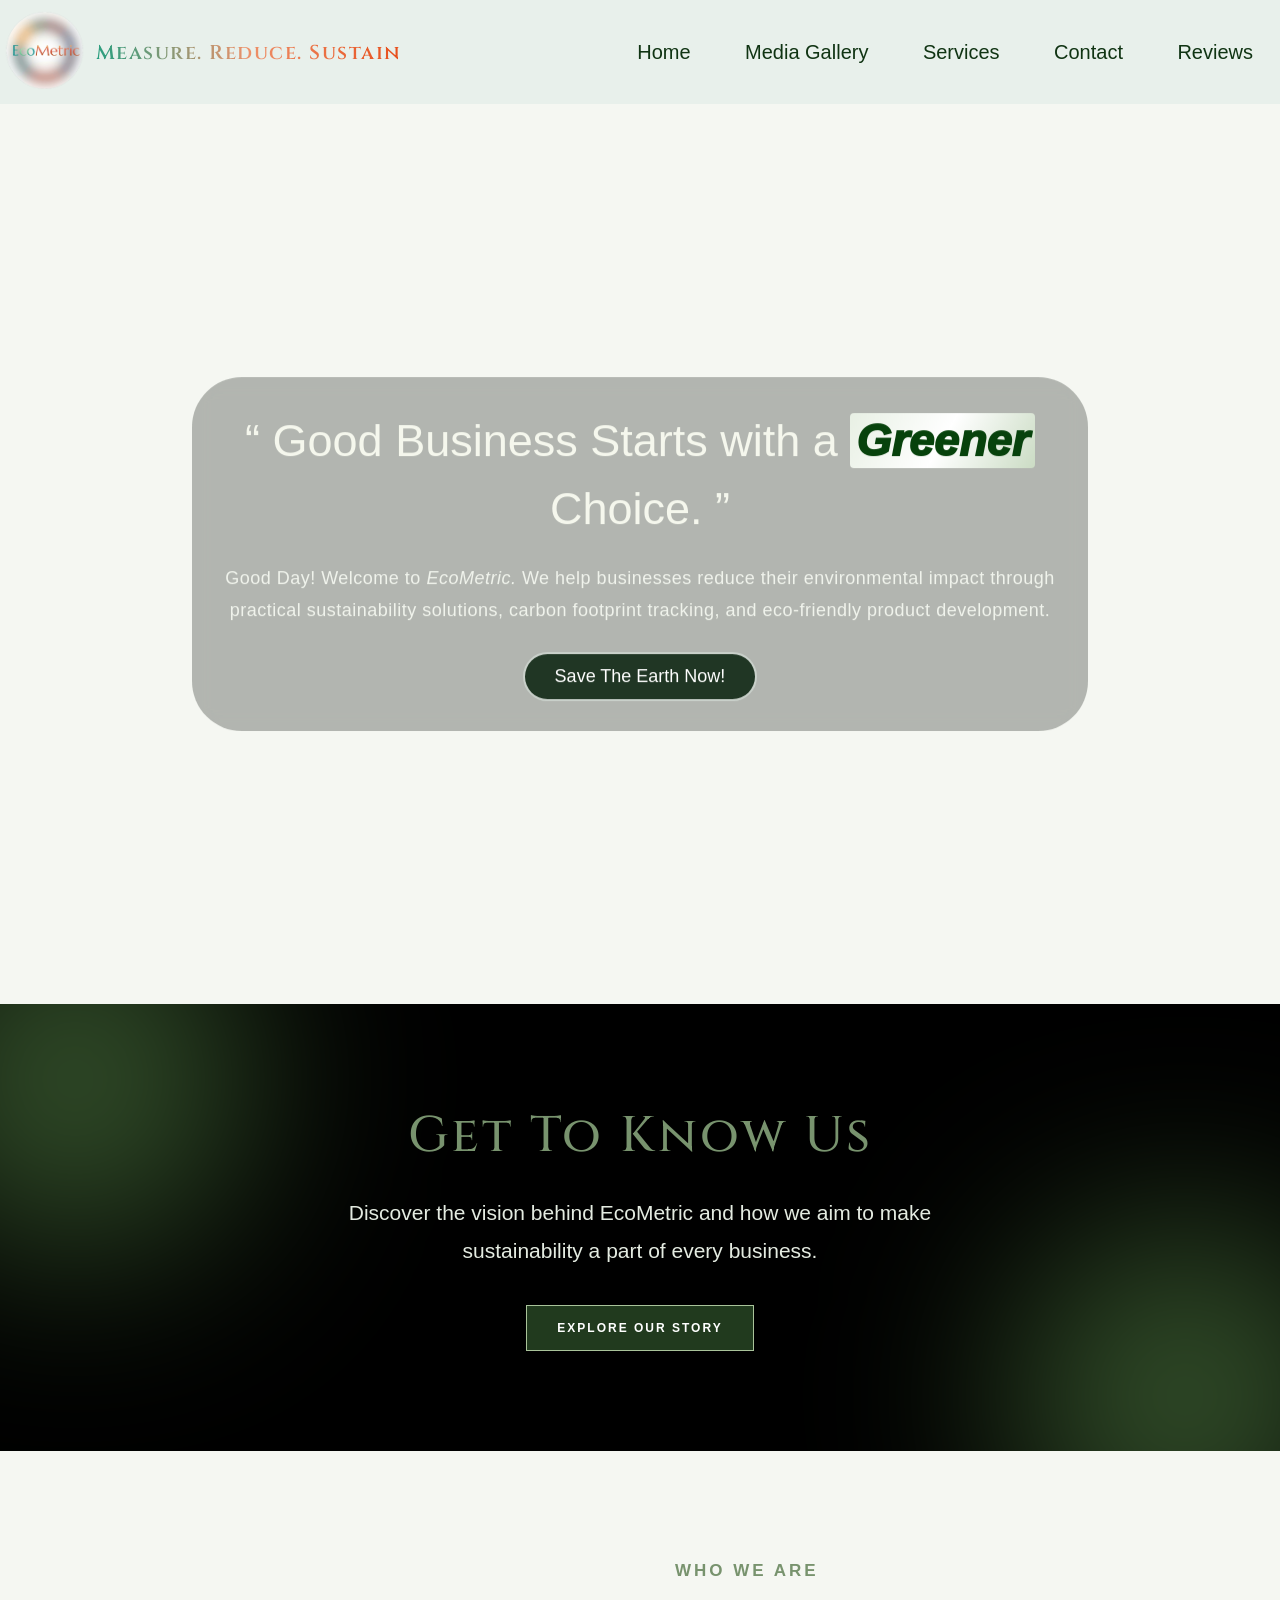
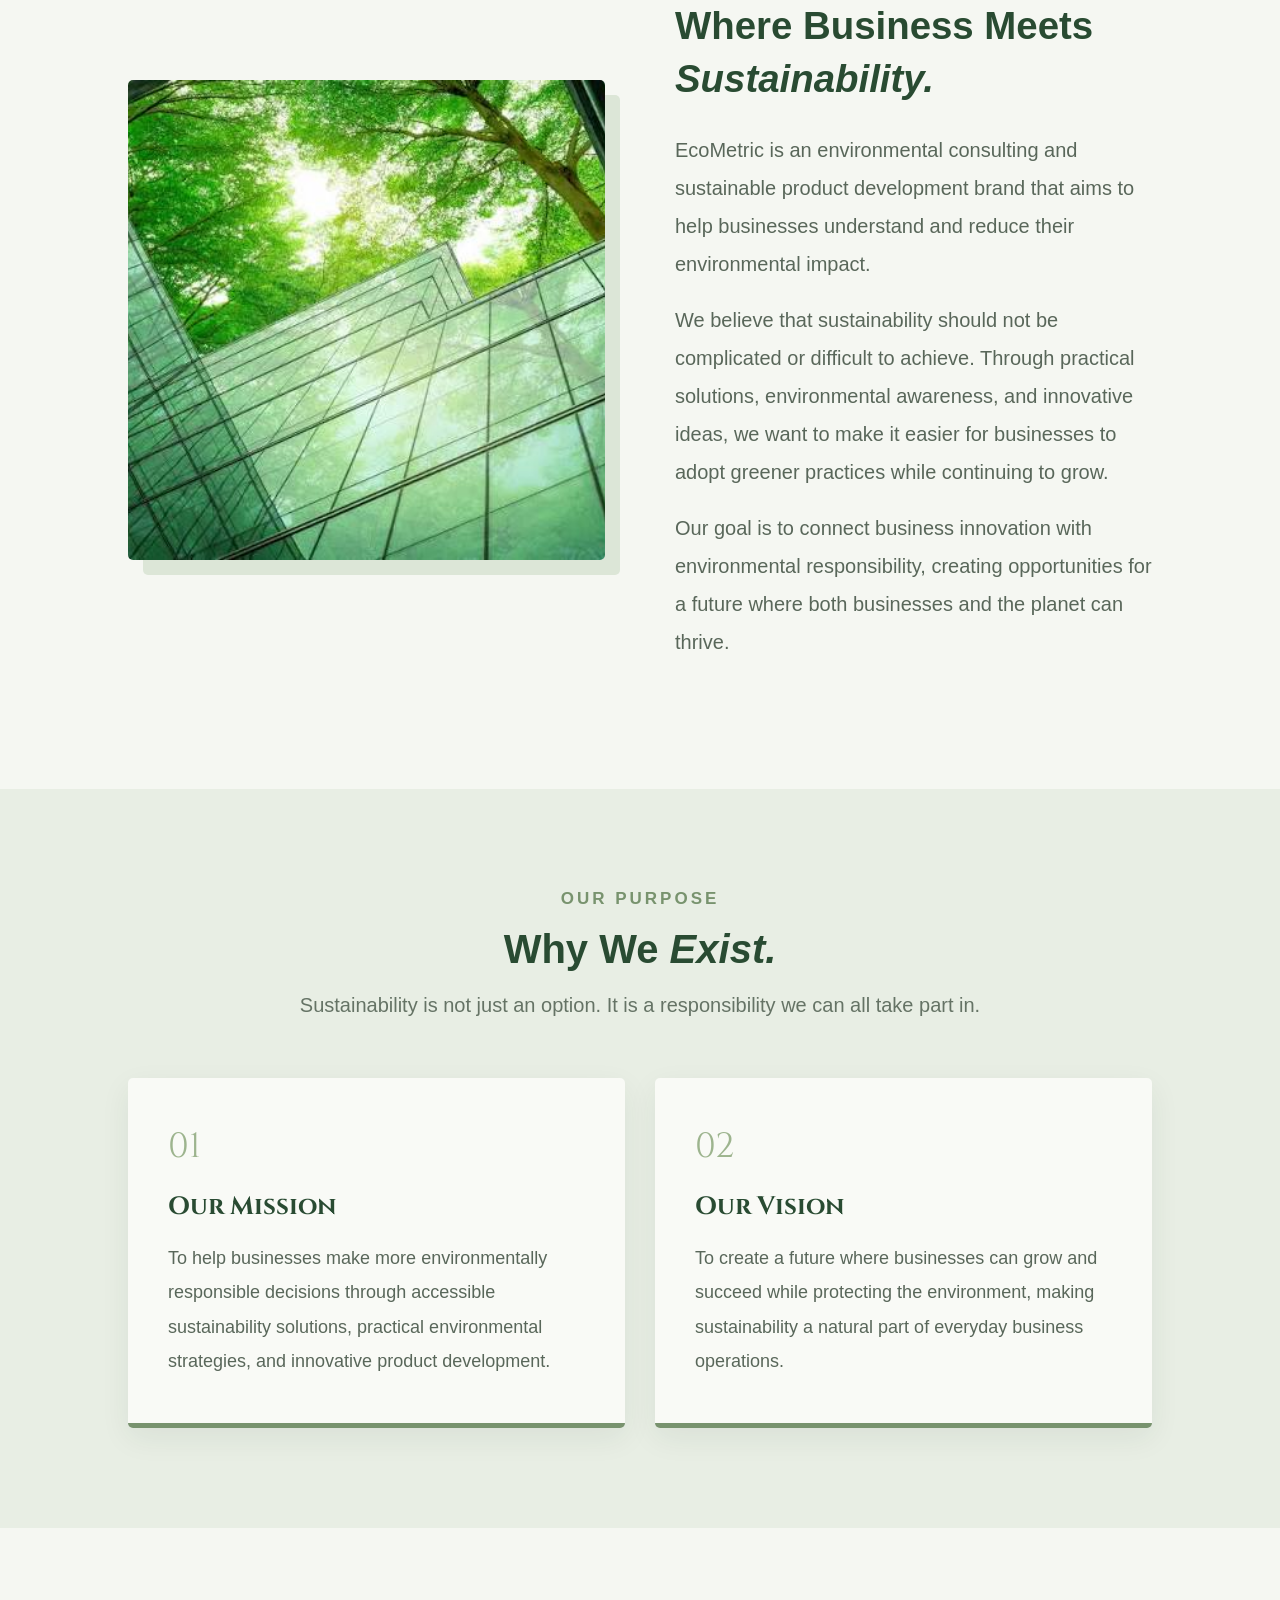
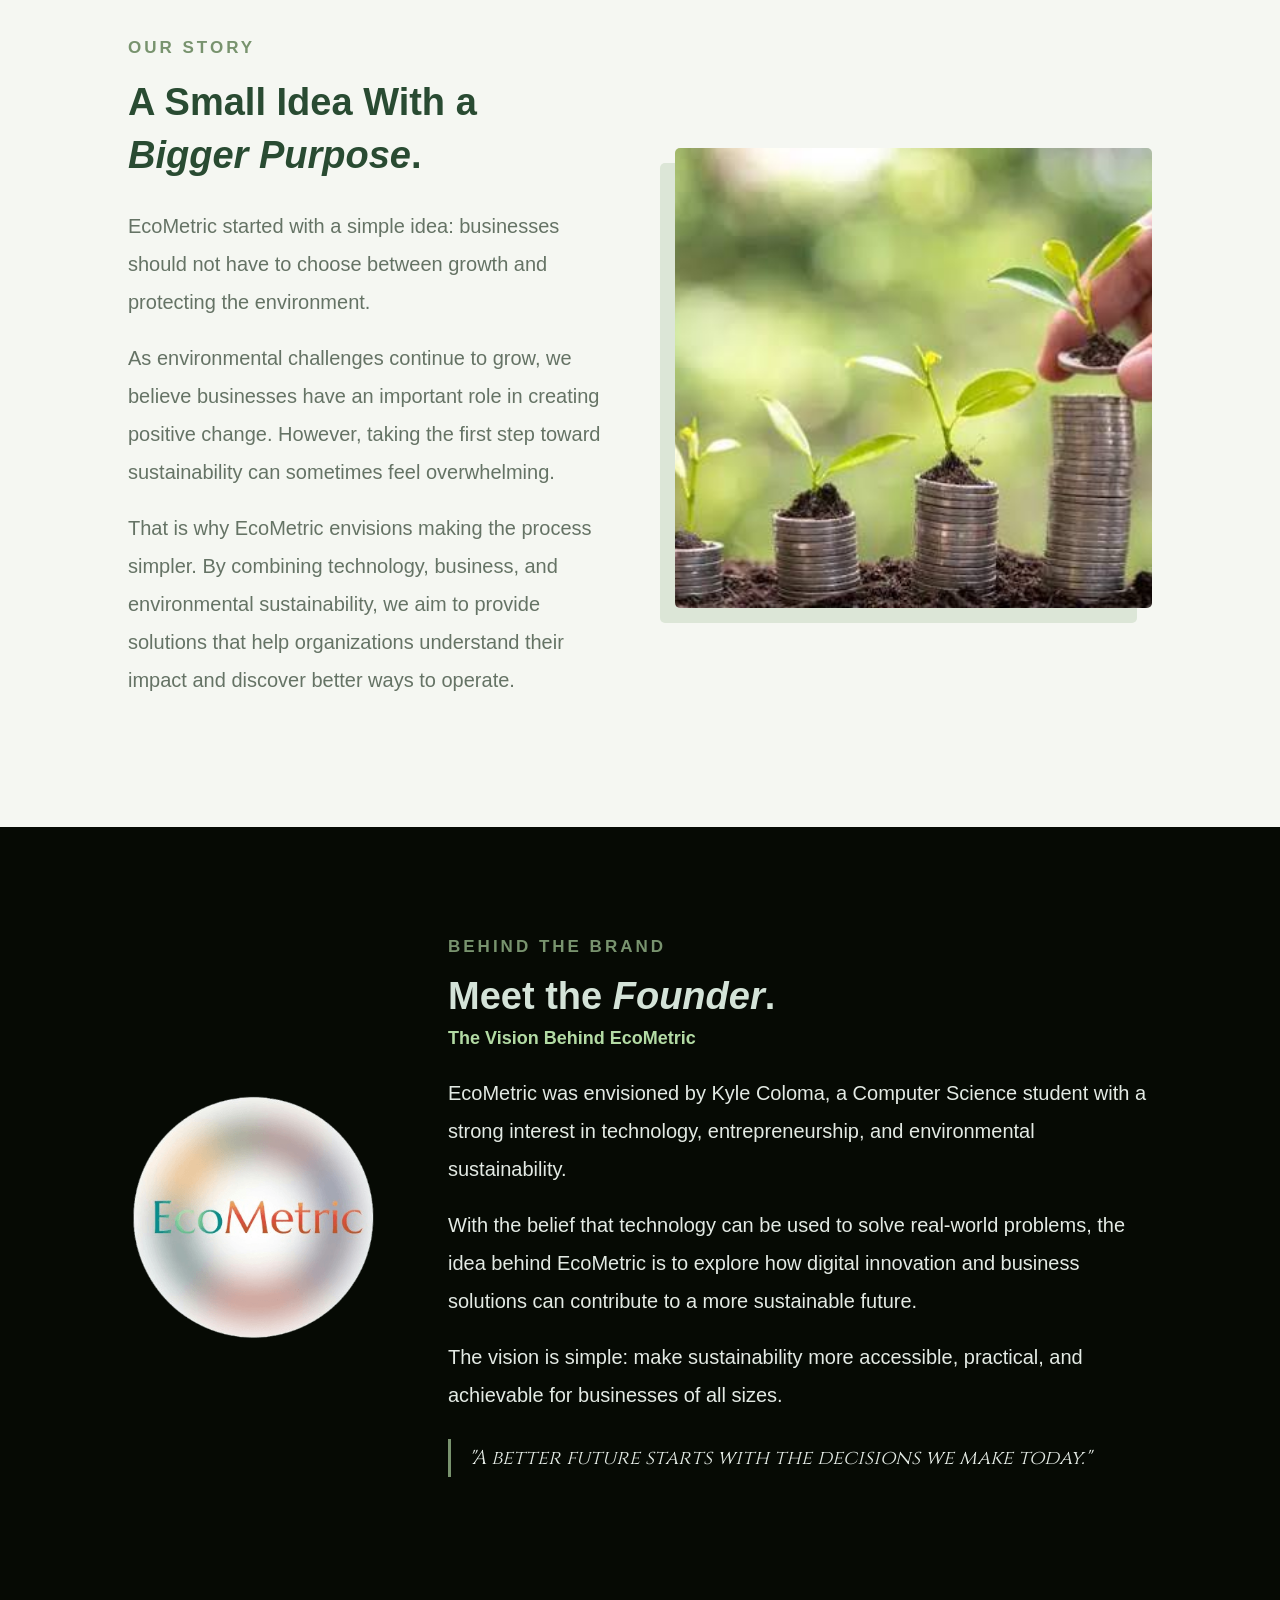
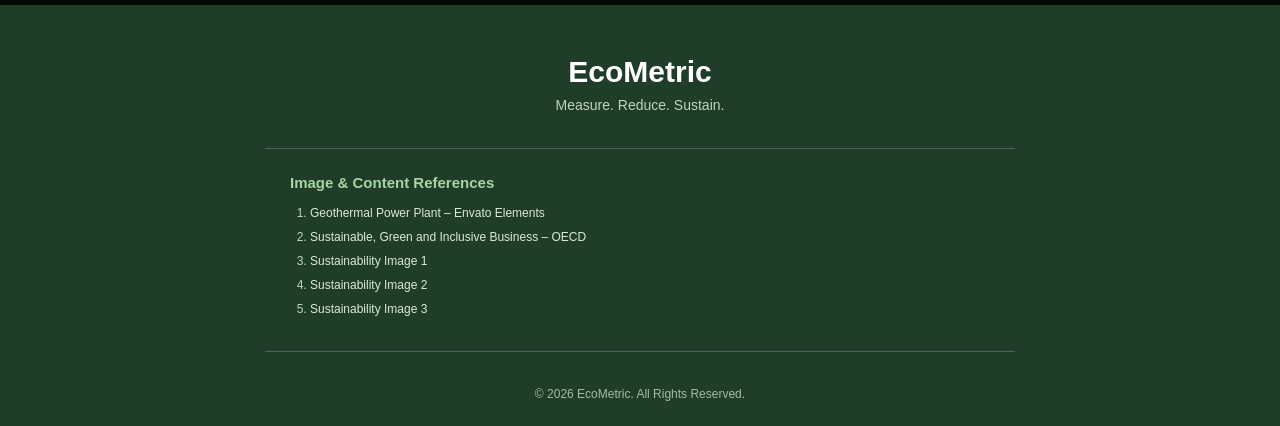
<file: index.html>
<!doctype html>
<html lang="en">
  <head>
    <meta charset="UTF-8" />
    <meta name="viewport" content="width=device-width, initial-scale=1.0" />
    <title>EcoMetric</title>
    <link rel="stylesheet" href="style.css" />
    <link
      href="https://fonts.googleapis.com/css2?family=Cinzel:wght@400;500;600;700&display=swap"
      rel="stylesheet"
    />
  </head>

  <body>
    <nav>
      <div class="nav-brand">
      <a href="index.html">
        <img src="./images/logo.png" alt="EcoMetric Logo" />
      </a>

        <div class="nav-tagline"><p>
          Measure. Reduce. Sustain
        </div></p>
      </div>

      <div class="nav-links">
        <ul>
          <li><a href="index.html">Home</a></li>
          <li><a href="mediagallery.html">Media Gallery</a></li>
          <li><a href="services.html">Services</a></li>
          <li><a href="contact.html">Contact</a></li>
          <li><a href="reviews.html">Reviews</a></li>
        </ul>
      </div>
    </nav>

    <header class="header">
      <section class="bg-video-section">
        <video autoplay muted loop id="bg-video">
          <source src="./images/bg.mp4" type="video/mp4" />
        </video>

        <div class="content">
          <h1>
            <q>
              Good Business Starts with a
              <span class="hero-title"><i>Greener</i></span> Choice.
            </q>
          </h1>

          <p>
            Good Day! Welcome to <i>EcoMetric.</i> We help businesses reduce
            their environmental impact through practical sustainability
            solutions, carbon footprint tracking, and eco-friendly product
            development.
          </p>

          <div class="save">
            <button onclick="window.location.href = 'contact.html'">
              Save The Earth Now!
            </button>
          </div>
        </div>
      </section>
    </header>

    <section class="about">
      <div class="about-overlay"></div>

      <div class="about-content">
        <h1 class="about-label">Get To Know Us</h1>

        <p>
          Discover the vision behind EcoMetric and how we aim to make
          sustainability a part of every business.
        </p>

        <a href="#who-we-are" class="about-button"> EXPLORE OUR STORY </a>
      </div>
    </section>

    <section class="who-section" id="who-we-are">
      <div class="who-image">
        <img
          src="./images/sus.jpg"
          alt="Sustainable Business"
        />
      </div>

      <div class="who-content">
        <p class="about-label">WHO WE ARE</p>

        <h2>Where Business Meets <i>Sustainability.</i></h2>

        <p>
          EcoMetric is an environmental consulting and sustainable product
          development brand that aims to help businesses understand and reduce
          their environmental impact.
        </p>

        <p>
          We believe that sustainability should not be complicated or difficult
          to achieve. Through practical solutions, environmental awareness, and
          innovative ideas, we want to make it easier for businesses to adopt
          greener practices while continuing to grow.
        </p>

        <p>
          Our goal is to connect business innovation with environmental
          responsibility, creating opportunities for a future where both
          businesses and the planet can thrive.
        </p>
      </div>
    </section>

    <section class="mission-section">
      <div class="mission-heading">
        <p class="about-label">OUR PURPOSE</p>

        <h2>Why We <i>Exist.</i></h2>

        <p>
          Sustainability is not just an option. It is a responsibility we can
          all take part in.
        </p>
      </div>

      <div class="mission-container">
        <div class="mission-card">
          <span class="mission-number">01</span>

          <h3>Our Mission</h3>

          <p>
            To help businesses make more environmentally responsible decisions
            through accessible sustainability solutions, practical environmental
            strategies, and innovative product development.
          </p>
        </div>

        <div class="mission-card">
          <span class="mission-number">02</span>

          <h3>Our Vision</h3>

          <p>
            To create a future where businesses can grow and succeed while
            protecting the environment, making sustainability a natural part of
            everyday business operations.
          </p>
        </div>
      </div>
    </section>

    <section class="story-section">
      <div class="story-content">
        <p class="about-label">OUR STORY</p>

        <h2>A Small Idea With a <i>Bigger Purpose</i>.</h2>

        <p>
          EcoMetric started with a simple idea: businesses should not have to
          choose between growth and protecting the environment.
        </p>

        <p>
          As environmental challenges continue to grow, we believe businesses
          have an important role in creating positive change. However, taking
          the first step toward sustainability can sometimes feel overwhelming.
        </p>

        <p>
          That is why EcoMetric envisions making the process simpler. By
          combining technology, business, and environmental sustainability, we
          aim to provide solutions that help organizations understand their
          impact and discover better ways to operate.
        </p>
      </div>

      <div class="story-image">
        <img
          src="./images/envi.jpg"
          alt="Green mountain landscape"
        />
      </div>
    </section>

    <section class="founder-section">
      <div class="founder-image">
        <img
          src="./images/logo.png"
          alt="Creative workspace"
        />
      </div>

      <div class="founder-content">
        <p class="about-label">BEHIND THE BRAND</p>

        <h2>Meet the <i>Founder</i>.</h2>

        <h3>The Vision Behind EcoMetric</h3>

        <p>
          EcoMetric was envisioned by Kyle Coloma, a Computer Science student with a strong
          interest in technology, entrepreneurship, and environmental
          sustainability.
        </p>

        <p>
          With the belief that technology can be used to solve real-world
          problems, the idea behind EcoMetric is to explore how digital
          innovation and business solutions can contribute to a more sustainable
          future.
        </p>

        <p>
          The vision is simple: make sustainability more accessible, practical,
          and achievable for businesses of all sizes.
        </p>

        <p class="founder-quote">
          "A better future starts with the decisions we make today."
        </p>
      </div>
    </section>

    
<footer class="about-footer">
  <h2>EcoMetric</h2>

  <p>Measure. Reduce. Sustain.</p>

  <div class="footer-references">
    <h3>Image & Content References</h3>

    <ol>
      <li>
        <a href="https://elements.envato.com/birds-eye-view-of-geothermal-powerplant-in-ormoc-l-ZUV3AL6?srsltid=AYCX9vJTv0piUDV04hghSuYmWDQLfi5YiQJVovphOHjJ7GO5CpN30-e7"
          target="_blank" rel="noopener noreferrer">
          Geothermal Power Plant – Envato Elements
        </a>
      </li>

      <li>
        <a href="https://www.oecd.org/en/topics/sustainable-green-and-inclusive-business.html"
          target="_blank" rel="noopener noreferrer">
          Sustainable, Green and Inclusive Business – OECD
        </a>
      </li>

      <li>
        <a href="https://user-images.strikinglycdn.com/res/hrscywv4p/image/upload/c_limit,fl_lossy,h_720,w_960,f_auto,q_auto/unsplashcom/photo-1628394451455-ab902210ee31"
          target="_blank" rel="noopener noreferrer">
          Sustainability Image 1
        </a>
      </li>

      <li>
        <a href="https://user-images.strikinglycdn.com/res/hrscywv4p/image/upload/c_limit,fl_lossy,h_720,w_960,f_auto,q_auto/unsplashcom/photo-1637500980709-6e65a6c2418a"
          target="_blank" rel="noopener noreferrer">
          Sustainability Image 2
        </a>
      </li>

      <li>
        <a href="https://encrypted-tbn1.gstatic.com/images?q=tbn:ANd9GcSg-OzHKDhq2GcRfGJBnssoqVNKC9krAZUzbDEStly9l1R52uSyX-Zn68XLPgs"
          target="_blank" rel="noopener noreferrer">
          Sustainability Image 3
        </a>
      </li>
    </ol>
  </div>

  <p class="copyright">
    © 2026 EcoMetric. All Rights Reserved.
  </p>
  </footer>

  </body>
</html>
</file>
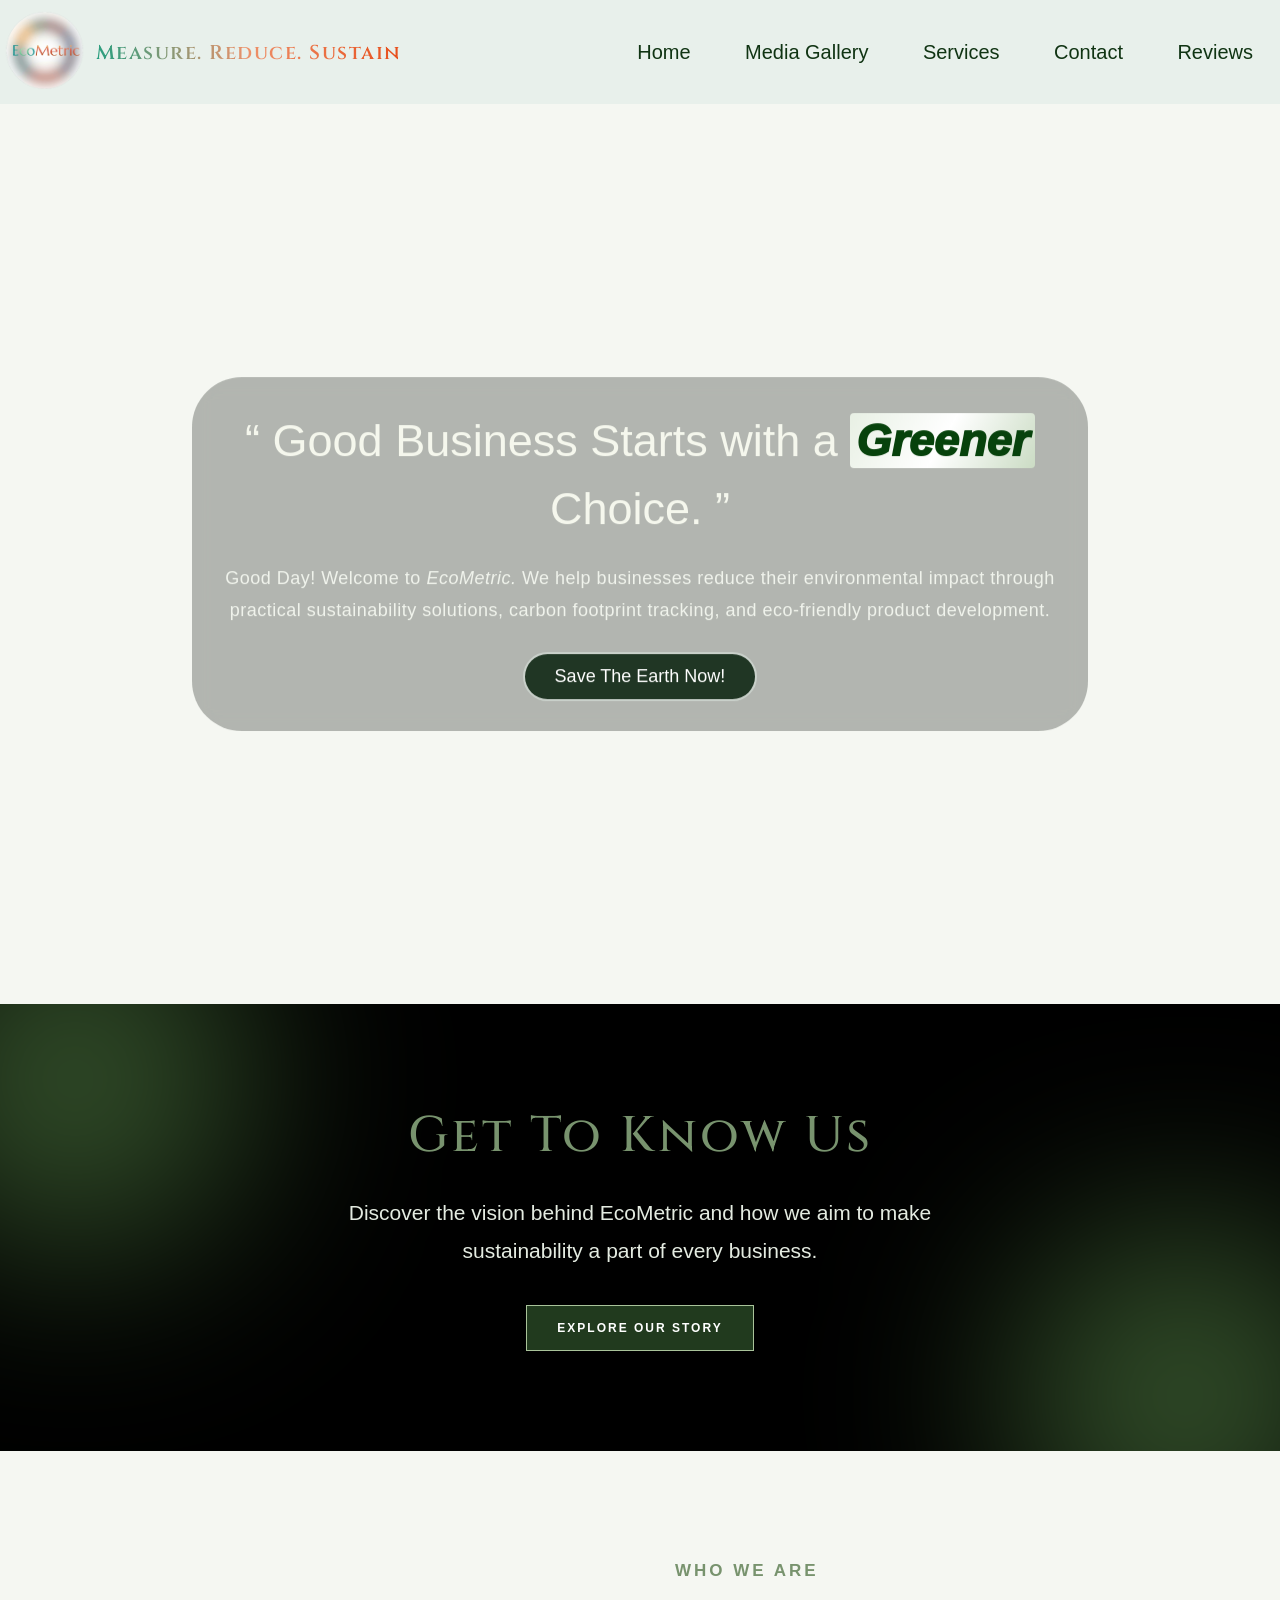
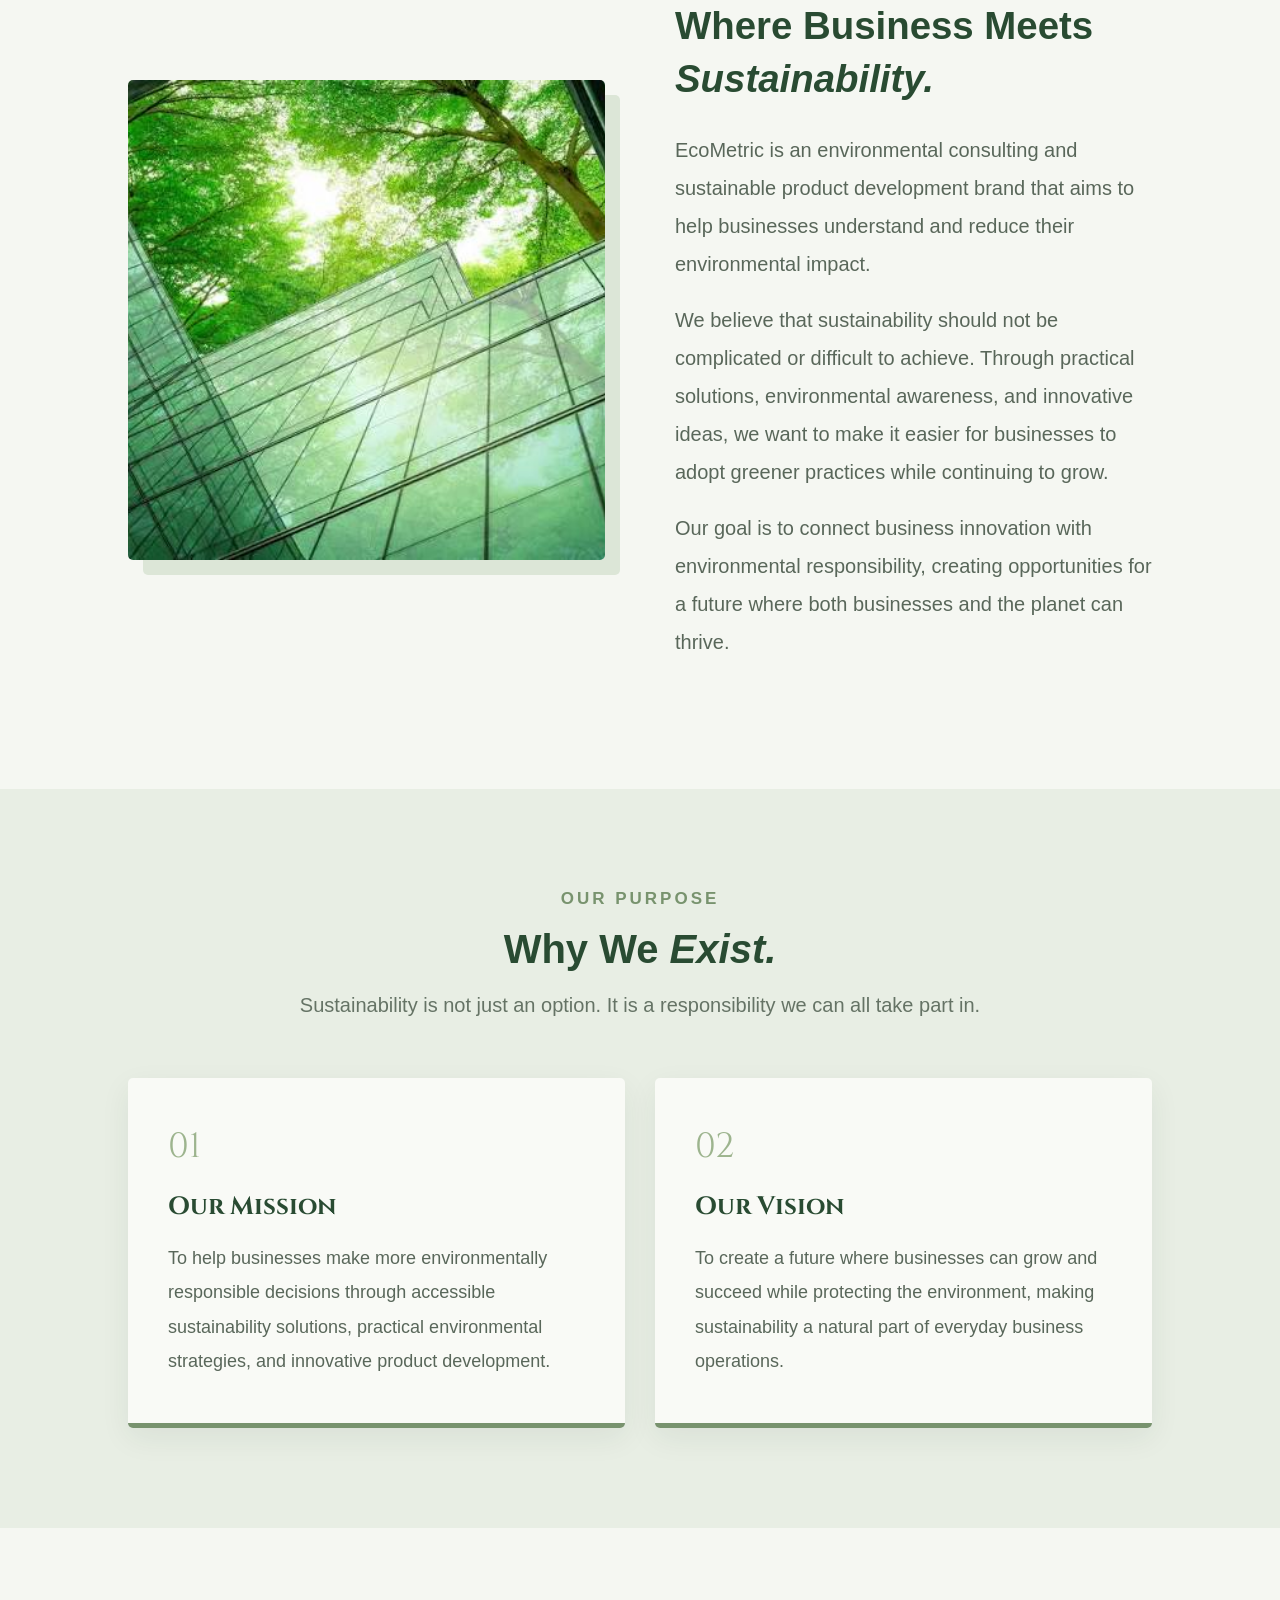
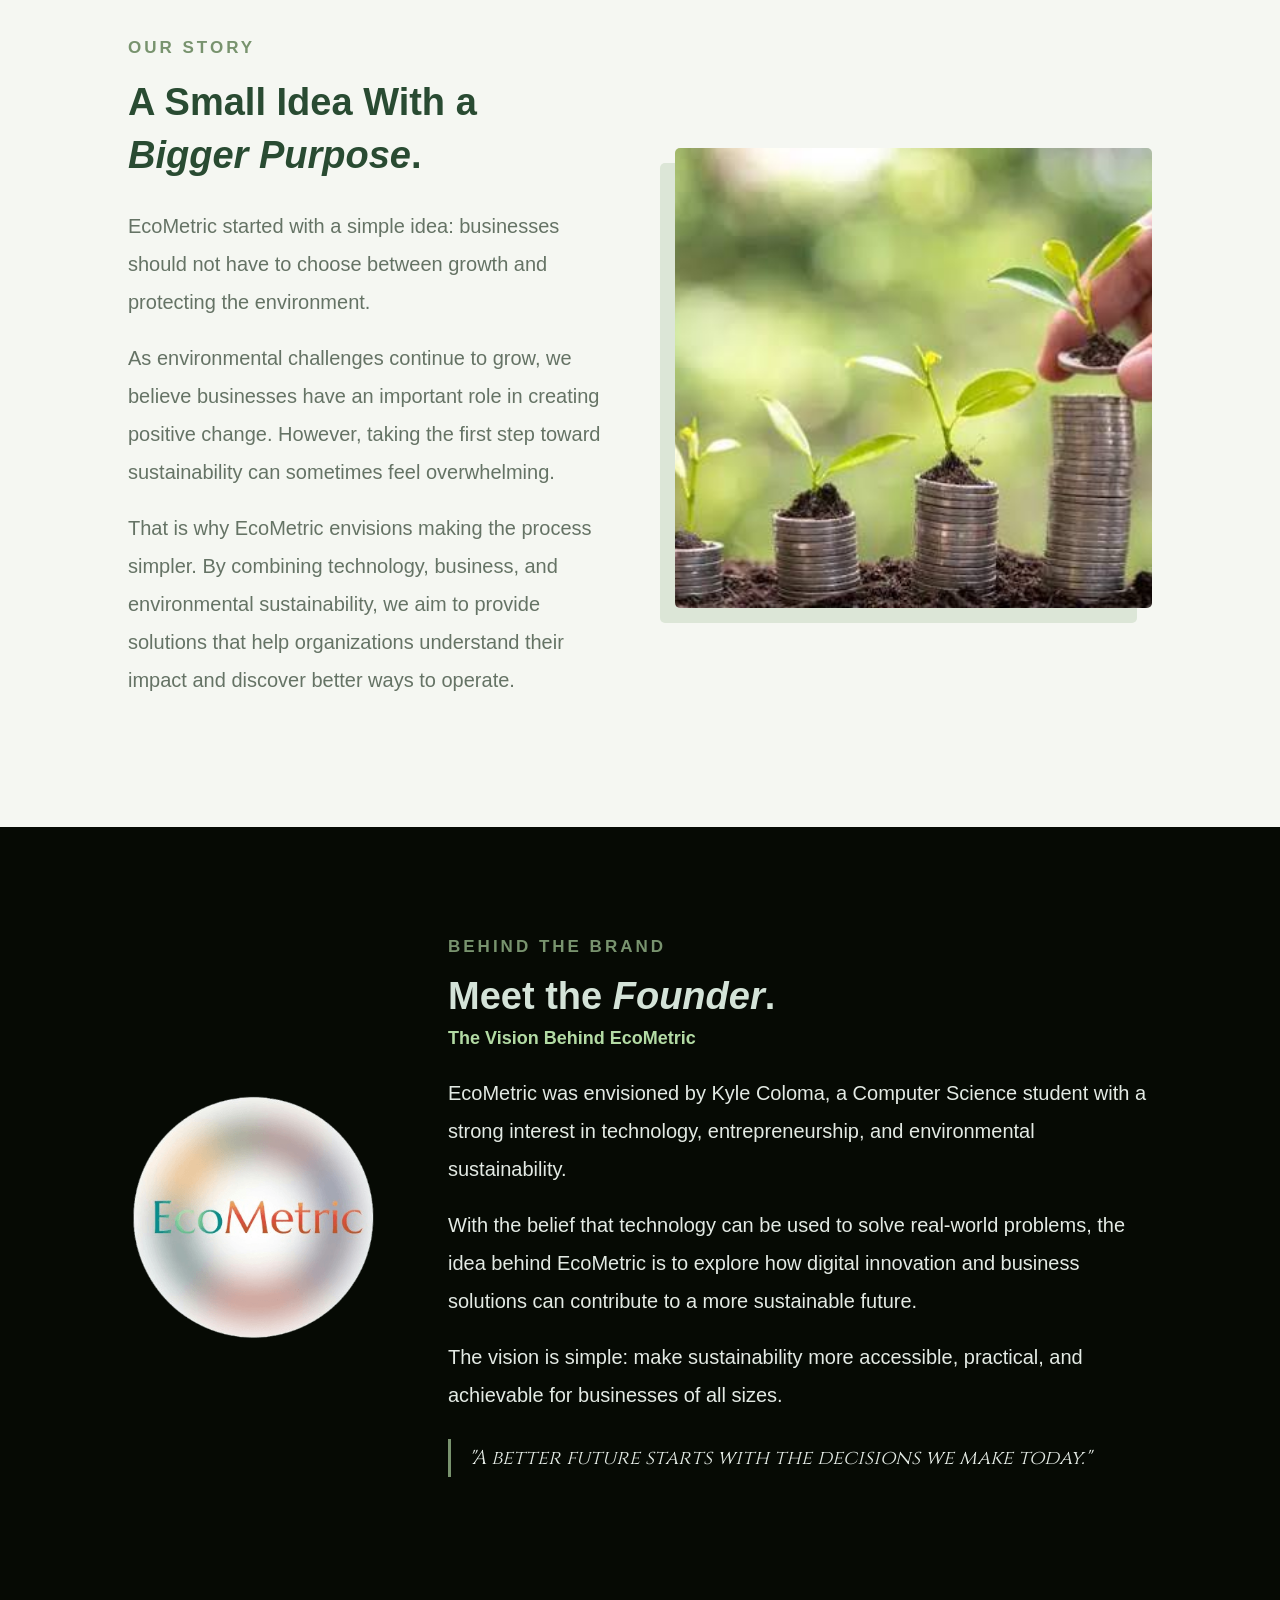
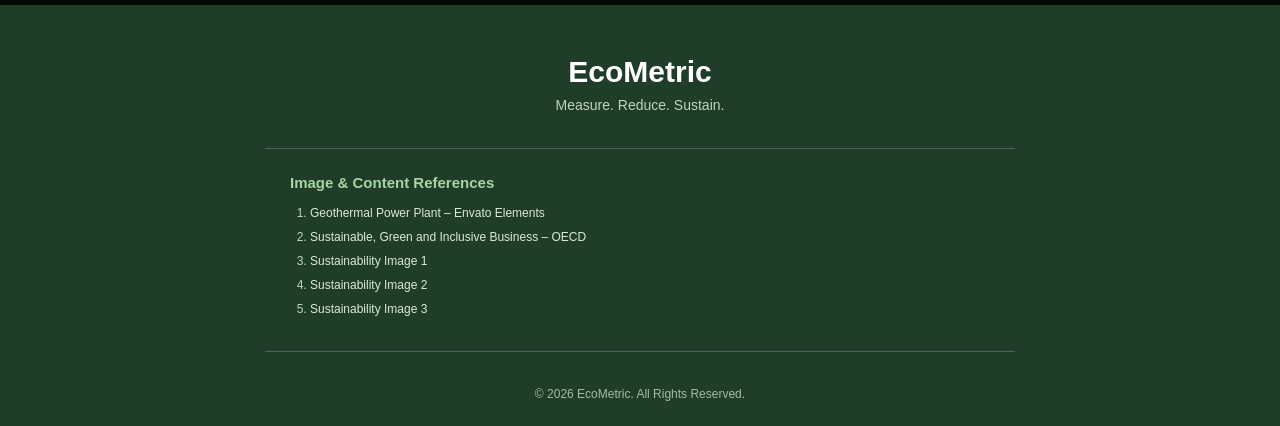
<file: main/index.html>
<!doctype html>
<html lang="en">
  <head>
    <meta charset="UTF-8" />
    <meta name="viewport" content="width=device-width, initial-scale=1.0" />
    <title>EcoMetric</title>
    <link rel="stylesheet" href="style.css" />
    <link
      href="https://fonts.googleapis.com/css2?family=Cinzel:wght@400;500;600;700&display=swap"
      rel="stylesheet"
    />
  </head>

  <body>
    <nav>
      <div class="nav-brand">
      <a href="main.html">
        <img src="../images/logo.png" alt="EcoMetric Logo" />
      </a>

        <div class="nav-tagline"><p>
          Measure. Reduce. Sustain
        </div></p>
      </div>

      <div class="nav-links">
        <ul>
          <li><a href="main.html">Home</a></li>
          <li><a href="mediagallery.html">Media Gallery</a></li>
          <li><a href="services.html">Services</a></li>
          <li><a href="contact.html">Contact</a></li>
          <li><a href="reviews.html">Reviews</a></li>
        </ul>
      </div>
    </nav>

    <header class="header">
      <section class="bg-video-section">
        <video autoplay muted loop id="bg-video">
          <source src="../images/bg.mp4" type="video/mp4" />
        </video>

        <div class="content">
          <h1>
            <q>
              Good Business Starts with a
              <span class="hero-title"><i>Greener</i></span> Choice.
            </q>
          </h1>

          <p>
            Good Day! Welcome to <i>EcoMetric.</i> We help businesses reduce
            their environmental impact through practical sustainability
            solutions, carbon footprint tracking, and eco-friendly product
            development.
          </p>

          <div class="save">
            <button onclick="window.location.href = 'contact.html'">
              Save The Earth Now!
            </button>
          </div>
        </div>
      </section>
    </header>

    <section class="about">
      <div class="about-overlay"></div>

      <div class="about-content">
        <h1 class="about-label">Get To Know Us</h1>

        <p>
          Discover the vision behind EcoMetric and how we aim to make
          sustainability a part of every business.
        </p>

        <a href="#who-we-are" class="about-button"> EXPLORE OUR STORY </a>
      </div>
    </section>

    <section class="who-section" id="who-we-are">
      <div class="who-image">
        <img
          src="../images/sus.jpg"
          alt="Sustainable Business"
        />
      </div>

      <div class="who-content">
        <p class="about-label">WHO WE ARE</p>

        <h2>Where Business Meets <i>Sustainability.</i></h2>

        <p>
          EcoMetric is an environmental consulting and sustainable product
          development brand that aims to help businesses understand and reduce
          their environmental impact.
        </p>

        <p>
          We believe that sustainability should not be complicated or difficult
          to achieve. Through practical solutions, environmental awareness, and
          innovative ideas, we want to make it easier for businesses to adopt
          greener practices while continuing to grow.
        </p>

        <p>
          Our goal is to connect business innovation with environmental
          responsibility, creating opportunities for a future where both
          businesses and the planet can thrive.
        </p>
      </div>
    </section>

    <section class="mission-section">
      <div class="mission-heading">
        <p class="about-label">OUR PURPOSE</p>

        <h2>Why We <i>Exist.</i></h2>

        <p>
          Sustainability is not just an option. It is a responsibility we can
          all take part in.
        </p>
      </div>

      <div class="mission-container">
        <div class="mission-card">
          <span class="mission-number">01</span>

          <h3>Our Mission</h3>

          <p>
            To help businesses make more environmentally responsible decisions
            through accessible sustainability solutions, practical environmental
            strategies, and innovative product development.
          </p>
        </div>

        <div class="mission-card">
          <span class="mission-number">02</span>

          <h3>Our Vision</h3>

          <p>
            To create a future where businesses can grow and succeed while
            protecting the environment, making sustainability a natural part of
            everyday business operations.
          </p>
        </div>
      </div>
    </section>

    <section class="story-section">
      <div class="story-content">
        <p class="about-label">OUR STORY</p>

        <h2>A Small Idea With a <i>Bigger Purpose</i>.</h2>

        <p>
          EcoMetric started with a simple idea: businesses should not have to
          choose between growth and protecting the environment.
        </p>

        <p>
          As environmental challenges continue to grow, we believe businesses
          have an important role in creating positive change. However, taking
          the first step toward sustainability can sometimes feel overwhelming.
        </p>

        <p>
          That is why EcoMetric envisions making the process simpler. By
          combining technology, business, and environmental sustainability, we
          aim to provide solutions that help organizations understand their
          impact and discover better ways to operate.
        </p>
      </div>

      <div class="story-image">
        <img
          src="../images/envi.jpg"
          alt="Green mountain landscape"
        />
      </div>
    </section>

    <section class="founder-section">
      <div class="founder-image">
        <img
          src="../images/logo.png"
          alt="Creative workspace"
        />
      </div>

      <div class="founder-content">
        <p class="about-label">BEHIND THE BRAND</p>

        <h2>Meet the <i>Founder</i>.</h2>

        <h3>The Vision Behind EcoMetric</h3>

        <p>
          EcoMetric was envisioned by Kyle Coloma, a Computer Science student with a strong
          interest in technology, entrepreneurship, and environmental
          sustainability.
        </p>

        <p>
          With the belief that technology can be used to solve real-world
          problems, the idea behind EcoMetric is to explore how digital
          innovation and business solutions can contribute to a more sustainable
          future.
        </p>

        <p>
          The vision is simple: make sustainability more accessible, practical,
          and achievable for businesses of all sizes.
        </p>

        <p class="founder-quote">
          "A better future starts with the decisions we make today."
        </p>
      </div>
    </section>

    
<footer class="about-footer">
  <h2>EcoMetric</h2>

  <p>Measure. Reduce. Sustain.</p>

  <div class="footer-references">
    <h3>Image & Content References</h3>

    <ol>
      <li>
        <a href="https://elements.envato.com/birds-eye-view-of-geothermal-powerplant-in-ormoc-l-ZUV3AL6?srsltid=AYCX9vJTv0piUDV04hghSuYmWDQLfi5YiQJVovphOHjJ7GO5CpN30-e7"
          target="_blank" rel="noopener noreferrer">
          Geothermal Power Plant – Envato Elements
        </a>
      </li>

      <li>
        <a href="https://www.oecd.org/en/topics/sustainable-green-and-inclusive-business.html"
          target="_blank" rel="noopener noreferrer">
          Sustainable, Green and Inclusive Business – OECD
        </a>
      </li>

      <li>
        <a href="https://user-images.strikinglycdn.com/res/hrscywv4p/image/upload/c_limit,fl_lossy,h_720,w_960,f_auto,q_auto/unsplashcom/photo-1628394451455-ab902210ee31"
          target="_blank" rel="noopener noreferrer">
          Sustainability Image 1
        </a>
      </li>

      <li>
        <a href="https://user-images.strikinglycdn.com/res/hrscywv4p/image/upload/c_limit,fl_lossy,h_720,w_960,f_auto,q_auto/unsplashcom/photo-1637500980709-6e65a6c2418a"
          target="_blank" rel="noopener noreferrer">
          Sustainability Image 2
        </a>
      </li>

      <li>
        <a href="https://encrypted-tbn1.gstatic.com/images?q=tbn:ANd9GcSg-OzHKDhq2GcRfGJBnssoqVNKC9krAZUzbDEStly9l1R52uSyX-Zn68XLPgs"
          target="_blank" rel="noopener noreferrer">
          Sustainability Image 3
        </a>
      </li>
    </ol>
  </div>

  <p class="copyright">
    © 2026 EcoMetric. All Rights Reserved.
  </p>
  </footer>

  </body>
</html>
</file>
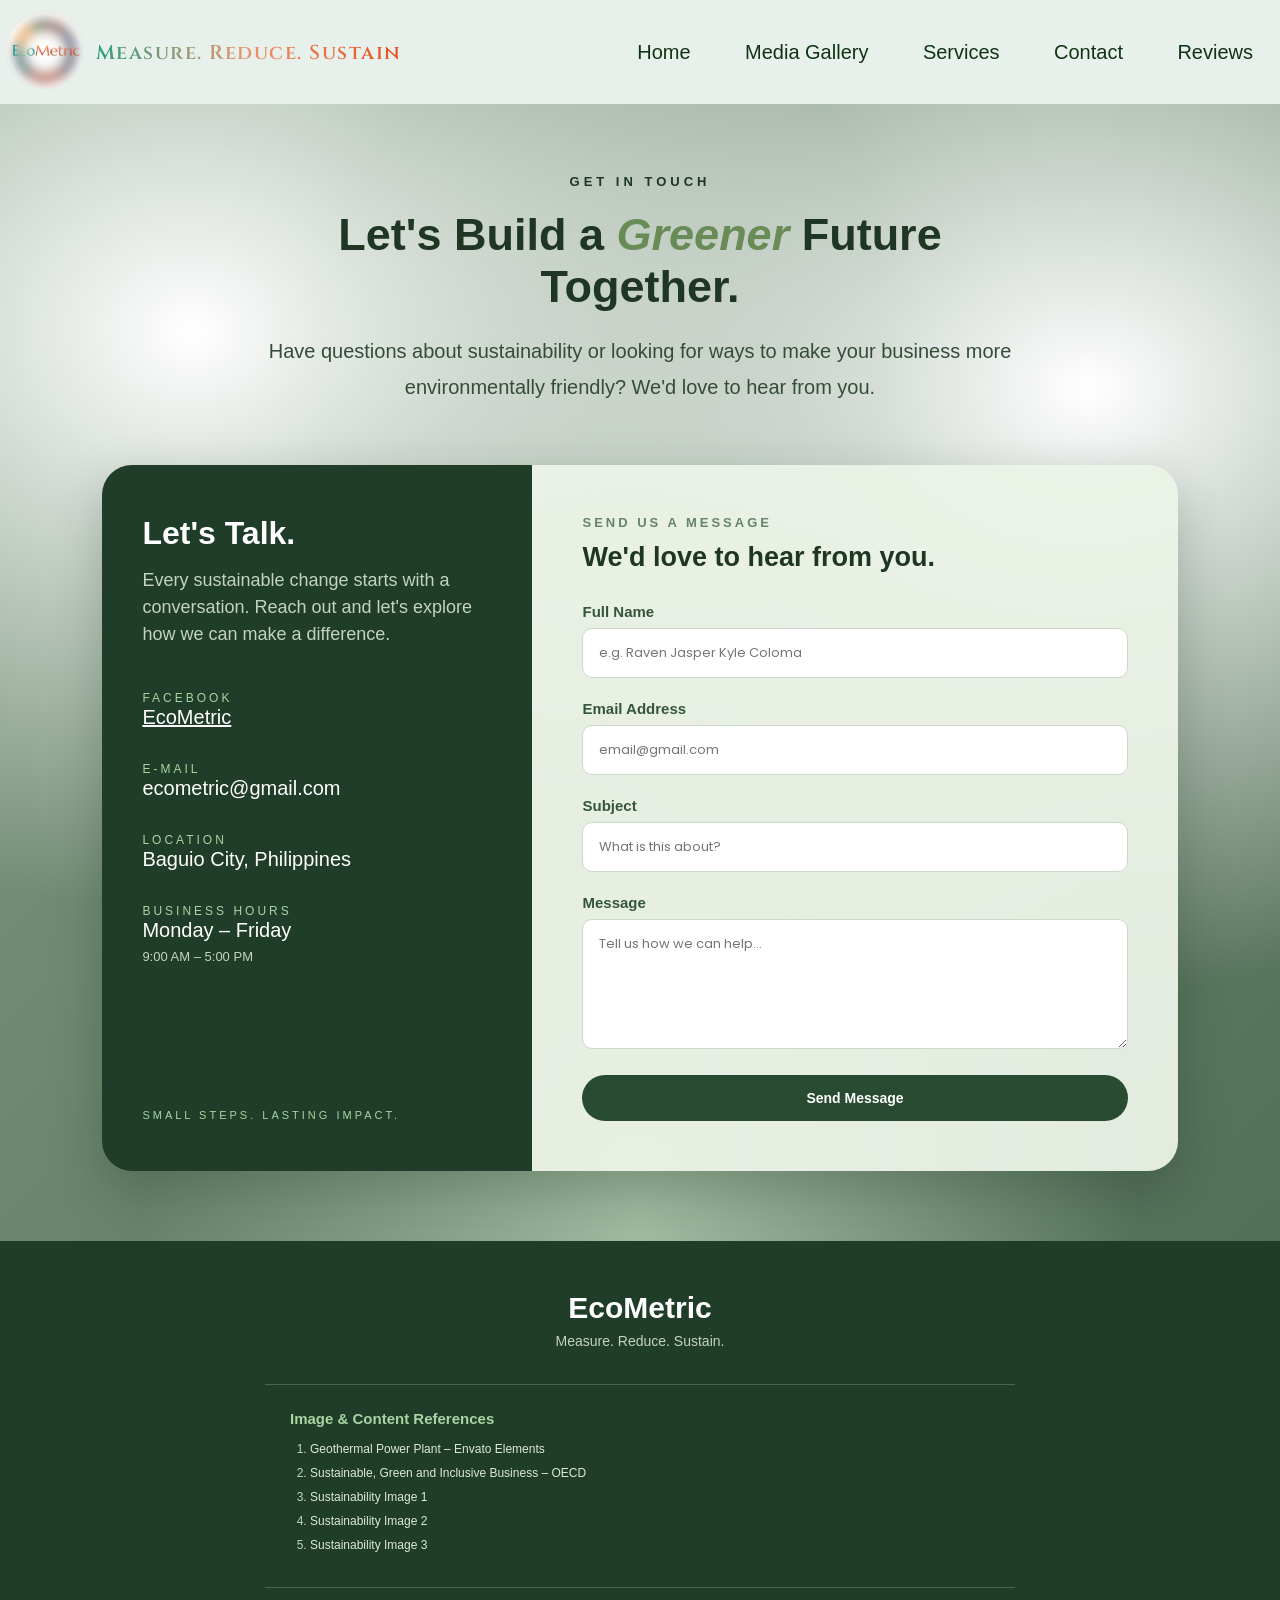
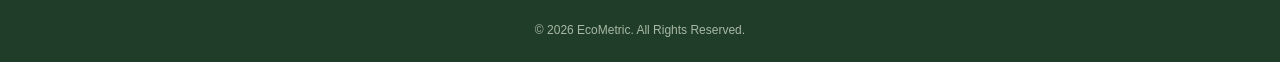
<file: contact.html>
<!doctype html>
<html lang="en">
  <head>
    <meta charset="UTF-8" />
    <meta name="viewport" content="width=device-width, initial-scale=1.0" />
    <title>Contact Us | EcoMetric</title>
    <link rel="stylesheet" href="style.css" />
    <link href="https://fonts.googleapis.com/css2?family=Cinzel:wght@400;500;600;700&display=swap" rel="stylesheet">
    <link
      href="https://fonts.googleapis.com/css2?family=Poppins:wght@300;400;500;600;700&display=swap"
      rel="stylesheet"
    />
    <script src="script.js" defer></script>
  </head>

  <body>
     <nav>
      <div class="nav-brand">
      <a href="index.html">
        <img src="./images/logo.png" alt="EcoMetric Logo" />
      </a>

        <div class="nav-tagline"><p>
          Measure. Reduce. Sustain
        </div></p>
      </div>

      <div class="nav-links">
        <ul>
          <li><a href="index.html">Home</a></li>
          <li><a href="mediagallery.html">Media Gallery</a></li>
          <li><a href="services.html">Services</a></li>
          <li><a href="contact.html">Contact</a></li>
          <li><a href="reviews.html">Reviews</a></li>
        </ul>
      </div>
    </nav>

    <section class="contact-page">
      <div class="contact-intro">
        <p class="section-label">GET IN TOUCH</p>

        <h1>Let's Build a <i>Greener</i> Future Together.</h1>

        <p class="intro-description">
          Have questions about sustainability or looking for ways to make your
          business more environmentally friendly? We'd love to hear from you.
        </p>
      </div>

      <div class="contact-container">
        <div class="contact-info">
          <h2>Let's Talk.</h2>

          <p>
            Every sustainable change starts with a conversation. Reach out and
            let's explore how we can make a difference.
          </p>

          <div class="contact-detail">
            <span>FACEBOOK</span>
            <h3><a href="https://www.facebook.com/profile.php?id=61594674424841">EcoMetric</a></h3>
          </div>

          <div class="contact-detail">
            <span>E-MAIL</span>
            <h3>ecometric@gmail.com</h3>
          </div>

          <div class="contact-detail">
            <span>LOCATION</span>
            <h3>Baguio City, Philippines</h3>
          </div>

          <div class="contact-detail">
            <span>BUSINESS HOURS</span>
            <h3>Monday – Friday</h3>
            <p>9:00 AM – 5:00 PM</p>
          </div>

          <div class="contact-bottom">SMALL STEPS. LASTING IMPACT.</div>
        </div>

        <div class="contact-form">
          <p class="form-label">SEND US A MESSAGE</p>

          <h2>We'd love to hear from you.</h2>

          <form>
            <div class="form-group">
              <label for="name">Full Name</label>
              <input type="text" id="name" placeholder="e.g. Raven Jasper Kyle Coloma " required />
            </div>

            <div class="form-group">
              <label for="email">Email Address</label>
              <input
                type="email"
                id="email"
                placeholder="email@gmail.com"
                required
              />
            </div>

            <div class="form-group">
              <label for="subject">Subject</label>
              <input
                type="text"
                id="subject"
                placeholder="What is this about?"
                required
              />
            </div>

            <div class="form-group">
              <label for="message">Message</label>
              <textarea
                id="message"
                rows="5"
                placeholder="Tell us how we can help..."
                required
              ></textarea>
            </div>

            <button type="submit">Send Message</button>
          </form>
        </div>
      </div>
    </section>
    
<footer class="about-footer">
  <h2>EcoMetric</h2>

  <p>Measure. Reduce. Sustain.</p>

  <div class="footer-references">
    <h3>Image & Content References</h3>

    <ol>
      <li>
        <a href="https://elements.envato.com/birds-eye-view-of-geothermal-powerplant-in-ormoc-l-ZUV3AL6?srsltid=AYCX9vJTv0piUDV04hghSuYmWDQLfi5YiQJVovphOHjJ7GO5CpN30-e7"
          target="_blank" rel="noopener noreferrer">
          Geothermal Power Plant – Envato Elements
        </a>
      </li>

      <li>
        <a href="https://www.oecd.org/en/topics/sustainable-green-and-inclusive-business.html"
          target="_blank" rel="noopener noreferrer">
          Sustainable, Green and Inclusive Business – OECD
        </a>
      </li>

      <li>
        <a href="https://user-images.strikinglycdn.com/res/hrscywv4p/image/upload/c_limit,fl_lossy,h_720,w_960,f_auto,q_auto/unsplashcom/photo-1628394451455-ab902210ee31"
          target="_blank" rel="noopener noreferrer">
          Sustainability Image 1
        </a>
      </li>

      <li>
        <a href="https://user-images.strikinglycdn.com/res/hrscywv4p/image/upload/c_limit,fl_lossy,h_720,w_960,f_auto,q_auto/unsplashcom/photo-1637500980709-6e65a6c2418a"
          target="_blank" rel="noopener noreferrer">
          Sustainability Image 2
        </a>
      </li>

      <li>
        <a href="https://encrypted-tbn1.gstatic.com/images?q=tbn:ANd9GcSg-OzHKDhq2GcRfGJBnssoqVNKC9krAZUzbDEStly9l1R52uSyX-Zn68XLPgs"
          target="_blank" rel="noopener noreferrer">
          Sustainability Image 3
        </a>
      </li>
    </ol>
  </div>

  <p class="copyright">
    © 2026 EcoMetric. All Rights Reserved.
  </p>
</footer>

  </body>
</html>
</file>
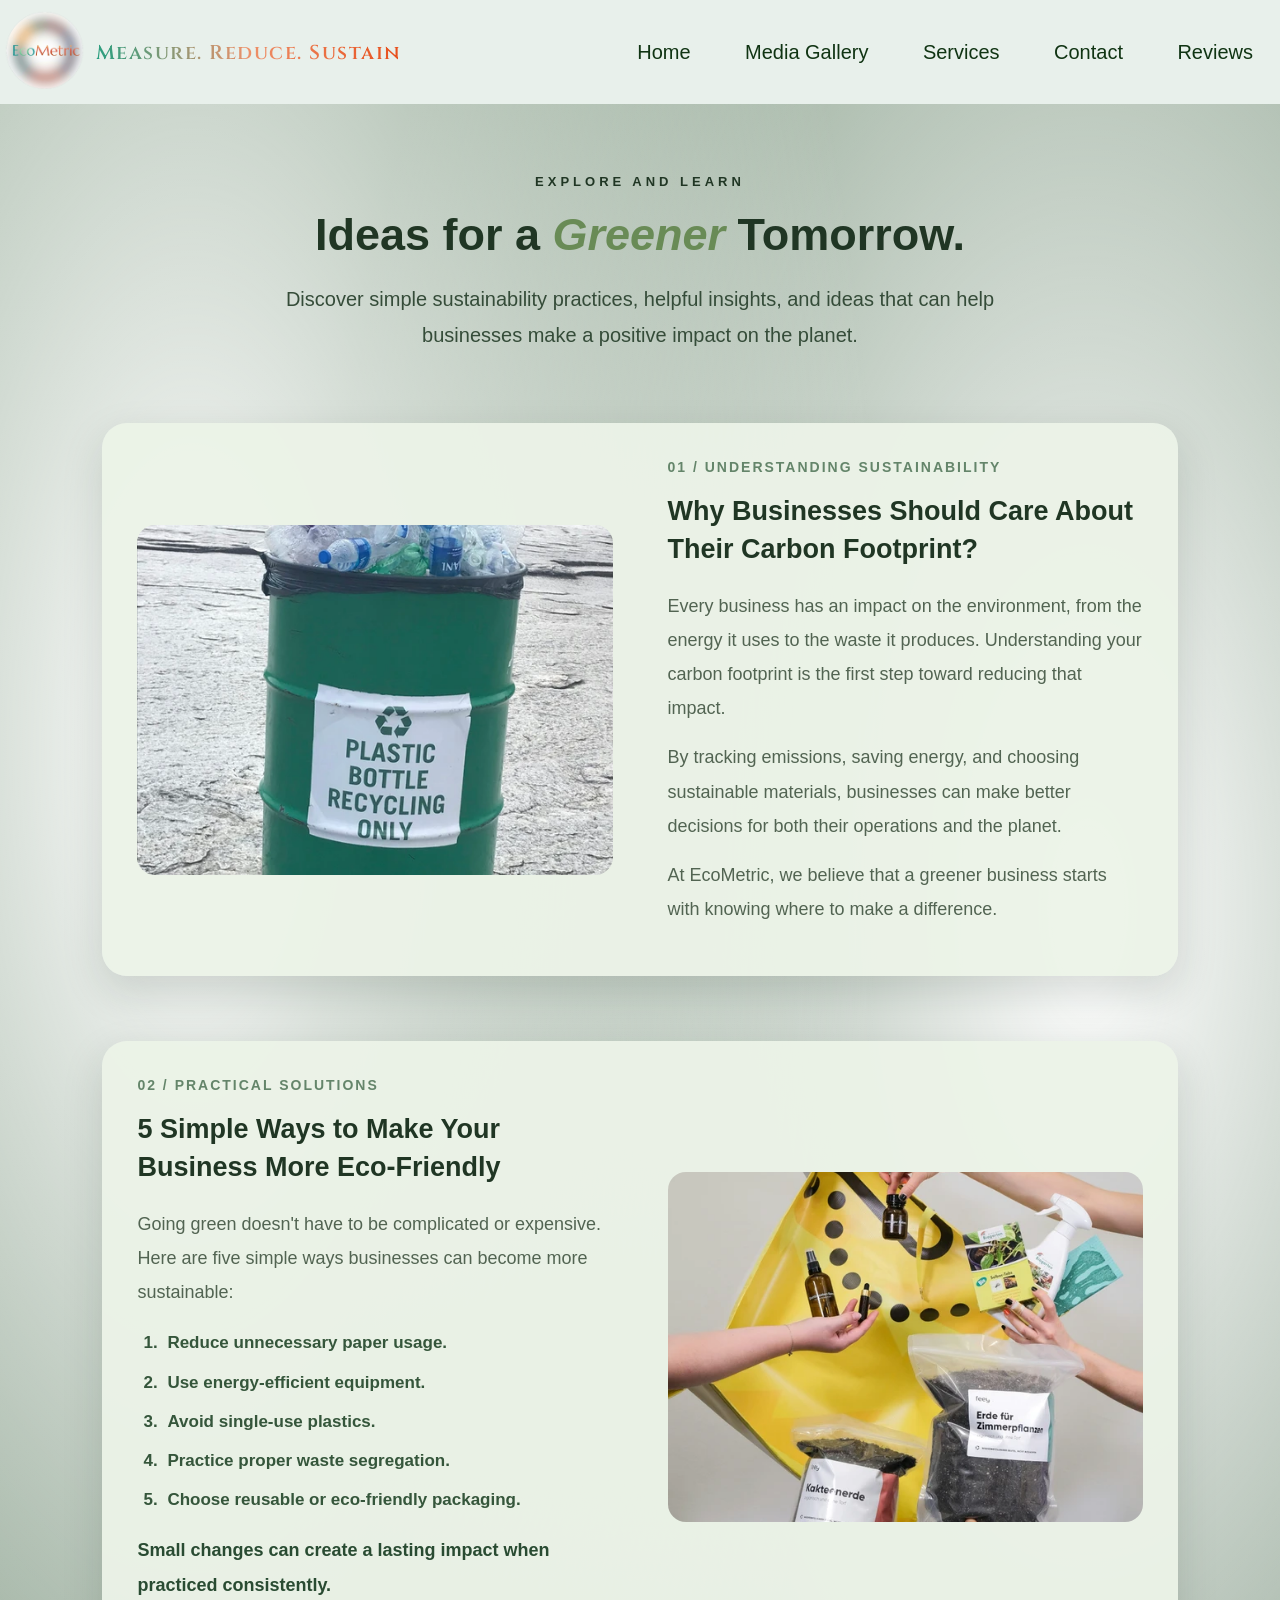
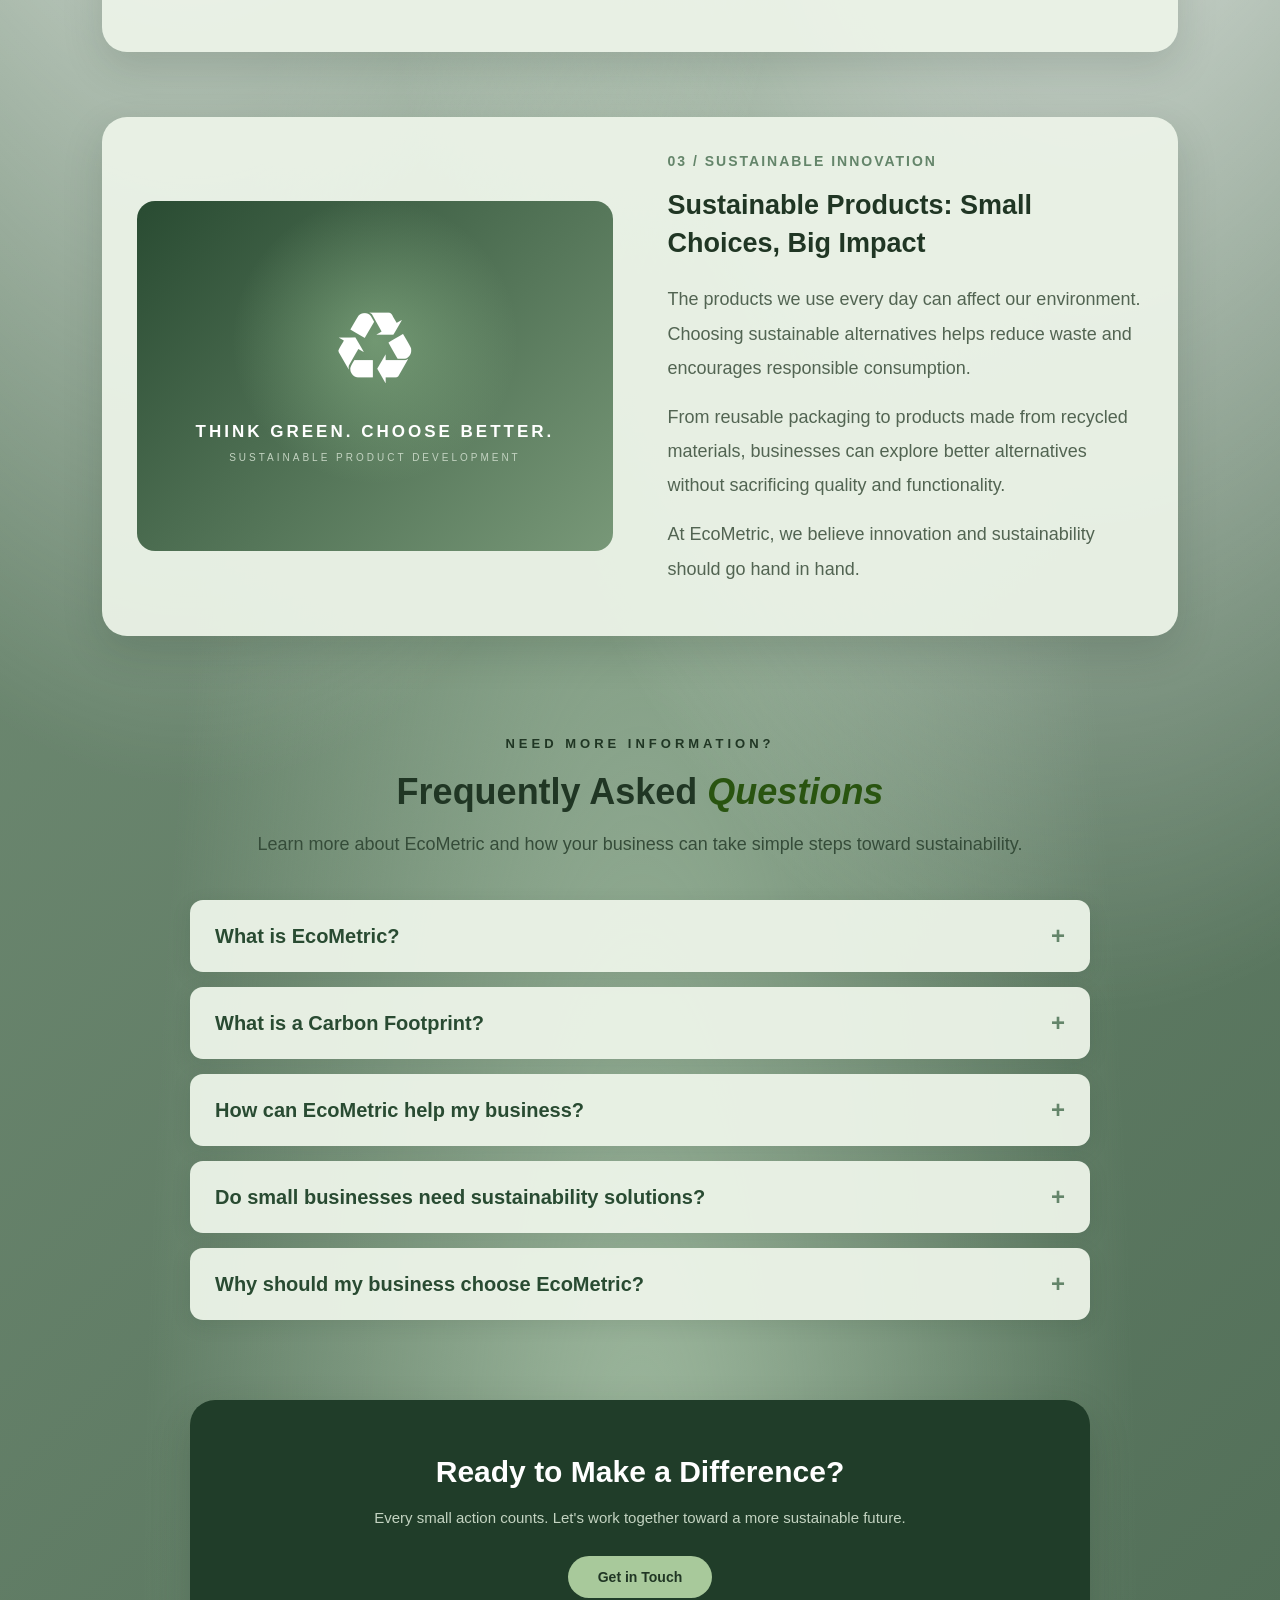
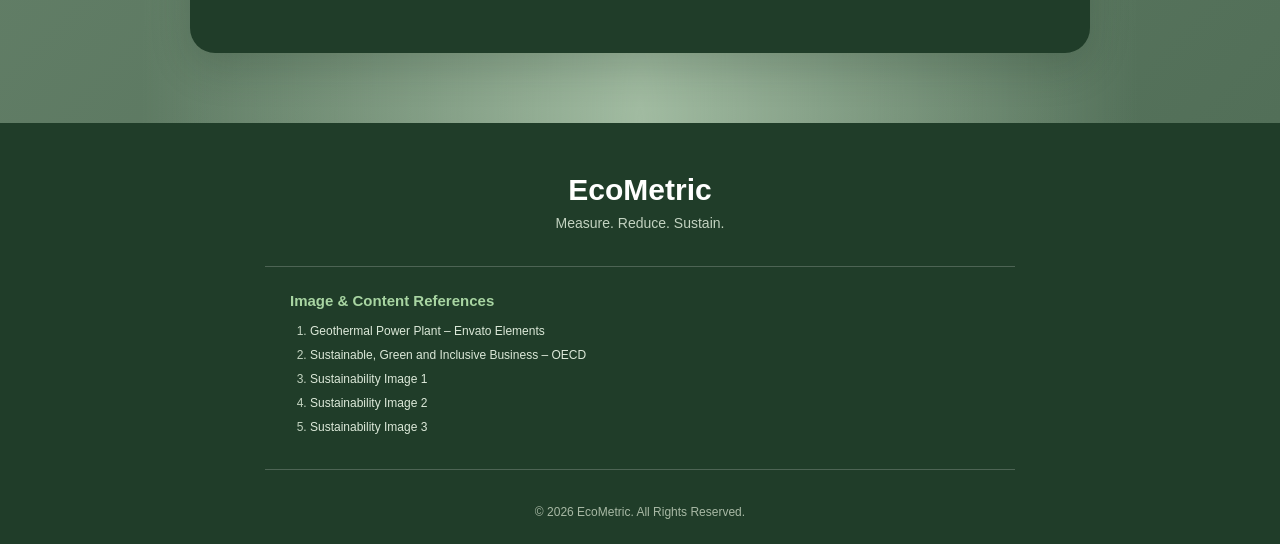
<file: mediagallery.html>
<!doctype html>
<html lang="en">
  <head>
    <meta charset="UTF-8" />
    <meta name="viewport" content="width=device-width, initial-scale=1.0" />
    <title>Media Gallery | EcoMetric</title>

    <link rel="stylesheet" href="style.css" />
    <link
      href="https://fonts.googleapis.com/css2?family=Cinzel:wght@400;500;600;700&display=swap"
      rel="stylesheet"
    />
    <link
      href="https://fonts.googleapis.com/css2?family=Poppins:wght@300;400;500;600;700&display=swap"
      rel="stylesheet"
    />
    <script src="script.js"></script>
  </head>

  <body>
    <nav>
      <div class="nav-brand">
      <a href="index.html">
        <img src="./images/logo.png" alt="EcoMetric Logo" />
      </a>

        <div class="nav-tagline"><p>
          Measure. Reduce. Sustain
        </div></p>
      </div>

      <div class="nav-links">
        <ul>
          <li><a href="index.html">Home</a></li>
          <li><a href="mediagallery.html">Media Gallery</a></li>
          <li><a href="services.html">Services</a></li>
          <li><a href="contact.html">Contact</a></li>
          <li><a href="reviews.html">Reviews</a></li>
        </ul>
      </div>
    </nav>

    <main class="media-page">
      <section class="media-intro">
        <p class="section-label">EXPLORE AND LEARN</p>

        <h1>Ideas for a <i>Greener</i> Tomorrow.</h1>

        <p>
          Discover simple sustainability practices, helpful insights, and ideas
          that can help businesses make a positive impact on the planet.
        </p>
      </section>

      <section class="media-article">
        <div class="media-image">
          <img
            src="./images/can.webp"
            alt="Environment and sustainability"
          />
        </div>

        <div class="media-content">
          <span class="article-number">01 / UNDERSTANDING SUSTAINABILITY</span>

          <h2>Why Businesses Should Care About Their Carbon Footprint?</h2>

          <p>
            Every business has an impact on the environment, from the energy it
            uses to the waste it produces. Understanding your carbon footprint
            is the first step toward reducing that impact.
          </p>

          <p>
            By tracking emissions, saving energy, and choosing sustainable
            materials, businesses can make better decisions for both their
            operations and the planet.
          </p>

          <p>
            At EcoMetric, we believe that a greener business starts with knowing
            where to make a difference.
          </p>
        </div>
      </section>

      <section class="media-article reverse">
        <div class="media-image">
          <img
            src="./images/products.webp"
            alt="Eco-friendly business practices"
          />
        </div>

        <div class="media-content">
          <span class="article-number">02 / PRACTICAL SOLUTIONS</span>

          <h2>5 Simple Ways to Make Your Business More Eco-Friendly</h2>

          <p>
            Going green doesn't have to be complicated or expensive. Here are
            five simple ways businesses can become more sustainable:
          </p>

          <ol class="eco-tips">
            <li>Reduce unnecessary paper usage.</li>
            <li>Use energy-efficient equipment.</li>
            <li>Avoid single-use plastics.</li>
            <li>Practice proper waste segregation.</li>
            <li>Choose reusable or eco-friendly packaging.</li>
          </ol>

          <p class="article-highlight">
            Small changes can create a lasting impact when practiced
            consistently.
          </p>
        </div>
      </section>

      <section class="media-article third-article">
        <div class="product-visual">
          <div class="product-icon">♻</div>
          <p>THINK GREEN. CHOOSE BETTER.</p>
          <span>SUSTAINABLE PRODUCT DEVELOPMENT</span>
        </div>

        <div class="media-content">
          <span class="article-number">03 / SUSTAINABLE INNOVATION</span>

          <h2>Sustainable Products: Small Choices, Big Impact</h2>

          <p>
            The products we use every day can affect our environment. Choosing
            sustainable alternatives helps reduce waste and encourages
            responsible consumption.
          </p>

          <p>
            From reusable packaging to products made from recycled materials,
            businesses can explore better alternatives without sacrificing
            quality and functionality.
          </p>

          <p>
            At EcoMetric, we believe innovation and sustainability should go
            hand in hand.
          </p>
        </div>
      </section>

      <section class="faq-section">
        <div class="faq-intro">
          <p class="section-label">NEED MORE INFORMATION?</p>

          <h2>Frequently Asked <i>Questions</i></h2>

          <p>
            Learn more about EcoMetric and how your business can take simple
            steps toward sustainability.
          </p>
        </div>

        <div class="faq-container">
          <details class="faq-item">
            <summary>What is EcoMetric?</summary>
            <p>
              EcoMetric helps businesses become more environmentally responsible
              through consulting and sustainable product development.
            </p>
          </details>

          <details class="faq-item">
            <summary>What is a Carbon Footprint?</summary>
            <p>
              It is the total amount of greenhouse gases produced by a person,
              business, or activity.
            </p>
          </details>

          <details class="faq-item">
            <summary>How can EcoMetric help my business?</summary>
            <p>
              We help identify environmental impacts and recommend practical
              ways to reduce them.
            </p>
          </details>

          <details class="faq-item">
            <summary>
              Do small businesses need sustainability solutions?
            </summary>
            <p>
              Yes! Businesses of all sizes can make a difference through simple
              sustainable practices.
            </p>
          </details>

          <details class="faq-item">
            <summary>Why should my business choose EcoMetric?</summary>
            <p>
              We make sustainability easier to understand and apply through
              practical, accessible solutions.
            </p>
          </details>
        </div>
      </section>

      <section class="media-cta">
        <h2>Ready to Make a Difference?</h2>

        <p>
          Every small action counts. Let's work together toward a more
          sustainable future.
        </p>

        <a href="contact.html">Get in Touch </a>
      </section>
    </main>

    
<footer class="about-footer">
  <h2>EcoMetric</h2>

  <p>Measure. Reduce. Sustain.</p>

  <div class="footer-references">
    <h3>Image & Content References</h3>

    <ol>
      <li>
        <a href="https://elements.envato.com/birds-eye-view-of-geothermal-powerplant-in-ormoc-l-ZUV3AL6?srsltid=AYCX9vJTv0piUDV04hghSuYmWDQLfi5YiQJVovphOHjJ7GO5CpN30-e7"
          target="_blank" rel="noopener noreferrer">
          Geothermal Power Plant – Envato Elements
        </a>
      </li>

      <li>
        <a href="https://www.oecd.org/en/topics/sustainable-green-and-inclusive-business.html"
          target="_blank" rel="noopener noreferrer">
          Sustainable, Green and Inclusive Business – OECD
        </a>
      </li>

      <li>
        <a href="https://user-images.strikinglycdn.com/res/hrscywv4p/image/upload/c_limit,fl_lossy,h_720,w_960,f_auto,q_auto/unsplashcom/photo-1628394451455-ab902210ee31"
          target="_blank" rel="noopener noreferrer">
          Sustainability Image 1
        </a>
      </li>

      <li>
        <a href="https://user-images.strikinglycdn.com/res/hrscywv4p/image/upload/c_limit,fl_lossy,h_720,w_960,f_auto,q_auto/unsplashcom/photo-1637500980709-6e65a6c2418a"
          target="_blank" rel="noopener noreferrer">
          Sustainability Image 2
        </a>
      </li>

      <li>
        <a href="https://encrypted-tbn1.gstatic.com/images?q=tbn:ANd9GcSg-OzHKDhq2GcRfGJBnssoqVNKC9krAZUzbDEStly9l1R52uSyX-Zn68XLPgs"
          target="_blank" rel="noopener noreferrer">
          Sustainability Image 3
        </a>
      </li>
    </ol>
  </div>

  <p class="copyright">
    © 2026 EcoMetric. All Rights Reserved.
  </p>
</footer>

  </body>
</html>
</file>
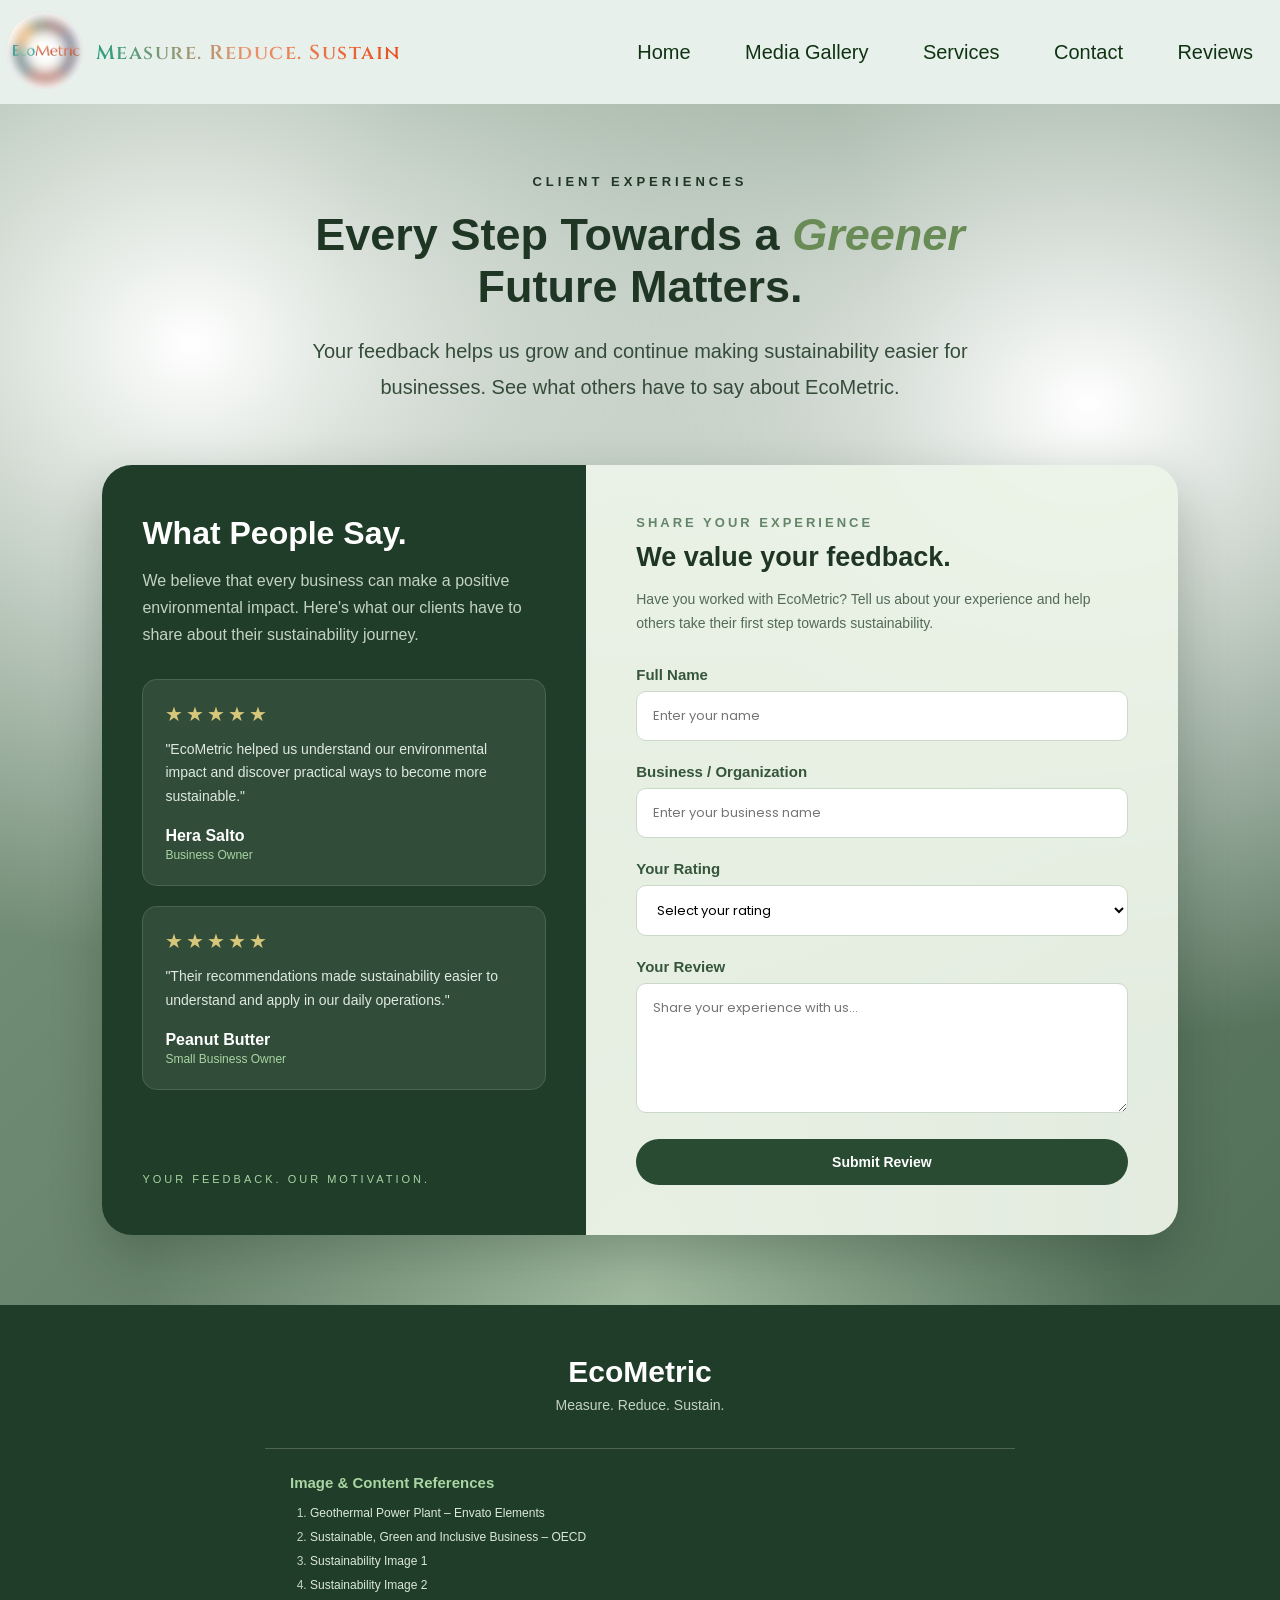
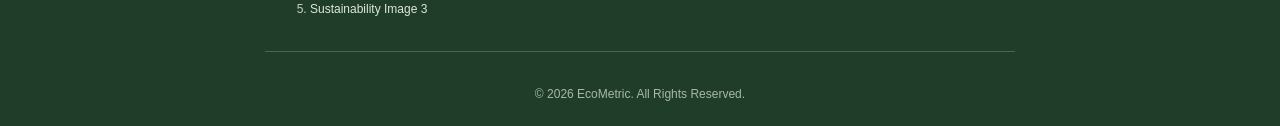
<file: reviews.html>
<!doctype html>
<html lang="en">
  <head>
    <meta charset="UTF-8" />
    <meta name="viewport" content="width=device-width, initial-scale=1.0" />
    <title>Reviews | EcoMetric</title>

    <link rel="stylesheet" href="style.css" />
    <link href="https://fonts.googleapis.com/css2?family=Cinzel:wght@400;500;600;700&display=swap" rel="stylesheet">
    <link
      href="https://fonts.googleapis.com/css2?family=Poppins:wght@300;400;500;600;700&display=swap"
      rel="stylesheet"
    />
    <script src="script.js" defer></script>
  </head>

  <body>
   <nav>
      <div class="nav-brand">
      <a href="index.html">
        <img src="./images/logo.png" alt="EcoMetric Logo" />
      </a>

        <div class="nav-tagline"><p>
          Measure. Reduce. Sustain
        </div></p>
      </div>

      <div class="nav-links">
        <ul>
          <li><a href="index.html">Home</a></li>
          <li><a href="mediagallery.html">Media Gallery</a></li>
          <li><a href="services.html">Services</a></li>
          <li><a href="contact.html">Contact</a></li>
          <li><a href="reviews.html">Reviews</a></li>
        </ul>
      </div>
    </nav>
    <section class="reviews-page">
      <div class="reviews-intro">
        <p class="section-label">CLIENT EXPERIENCES</p>

        <h1>Every Step Towards a <i>Greener</i> Future Matters.</h1>

        <p class="intro-description">
          Your feedback helps us grow and continue making sustainability easier
          for businesses. See what others have to say about EcoMetric.
        </p>
      </div>

      <div class="reviews-container">
        <div class="reviews-info">
          <h2>What People Say.</h2>

          <p>
            We believe that every business can make a positive environmental
            impact. Here's what our clients have to share about their
            sustainability journey.
          </p>

          <div class="review-card">
            <div class="stars">★★★★★</div>

            <p class="review-text">
              "EcoMetric helped us understand our environmental impact and
              discover practical ways to become more sustainable."
            </p>

            <h3>Hera Salto</h3>
            <span>Business Owner</span>
          </div>

          <div class="review-card">
            <div class="stars">★★★★★</div>
            <p class="review-text">
              "Their recommendations made sustainability easier to understand
              and apply in our daily operations."
            </p>
            <h3>Peanut Butter</h3>
            <span>Small Business Owner</span>
          </div>

          <div class="review-bottom">YOUR FEEDBACK. OUR MOTIVATION.</div>
        </div>

        <div class="review-form">
          <p class="form-label">SHARE YOUR EXPERIENCE</p>
          <h2>We value your feedback.</h2>
          <p class="form-description">
            Have you worked with EcoMetric? Tell us about your experience and
            help others take their first step towards sustainability.
          </p>

          <form>
            <div class="form-group">
              <label for="name">Full Name</label>
              <input
                type="text"
                id="name"
                placeholder="Enter your name"
                required
              />
            </div>

            <div class="form-group">
              <label for="business">Business / Organization</label>
              <input
                type="text"
                id="business"
                placeholder="Enter your business name"
                required
              />
            </div>

            <div class="form-group">
              <label for="rating">Your Rating</label>
              <select id="rating" required>
                <option value="" disabled selected>Select your rating</option>
                <option value="5">★★★★★ - Excellent</option>
                <option value="4">★★★★ - Very Good</option>
                <option value="3">★★★ - Good</option>
                <option value="2">★★ - Fair</option>
                <option value="1">★ - Needs Improvement</option>
              </select>
            </div>

            <div class="form-group">
              <label for="review">Your Review</label>
              <textarea
                id="review"
                rows="5"
                placeholder="Share your experience with us..."
              ></textarea>
            </div>

            <button type="submit">Submit Review</button>
          </form>
        </div>
      </div>
    </section>
    
<footer class="about-footer">
  <h2>EcoMetric</h2>

  <p>Measure. Reduce. Sustain.</p>

  <div class="footer-references">
    <h3>Image & Content References</h3>

    <ol>
      <li>
        <a href="https://elements.envato.com/birds-eye-view-of-geothermal-powerplant-in-ormoc-l-ZUV3AL6?srsltid=AYCX9vJTv0piUDV04hghSuYmWDQLfi5YiQJVovphOHjJ7GO5CpN30-e7"
          target="_blank" rel="noopener noreferrer">
          Geothermal Power Plant – Envato Elements
        </a>
      </li>

      <li>
        <a href="https://www.oecd.org/en/topics/sustainable-green-and-inclusive-business.html"
          target="_blank" rel="noopener noreferrer">
          Sustainable, Green and Inclusive Business – OECD
        </a>
      </li>

      <li>
        <a href="https://user-images.strikinglycdn.com/res/hrscywv4p/image/upload/c_limit,fl_lossy,h_720,w_960,f_auto,q_auto/unsplashcom/photo-1628394451455-ab902210ee31"
          target="_blank" rel="noopener noreferrer">
          Sustainability Image 1
        </a>
      </li>

      <li>
        <a href="https://user-images.strikinglycdn.com/res/hrscywv4p/image/upload/c_limit,fl_lossy,h_720,w_960,f_auto,q_auto/unsplashcom/photo-1637500980709-6e65a6c2418a"
          target="_blank" rel="noopener noreferrer">
          Sustainability Image 2
        </a>
      </li>

      <li>
        <a href="https://encrypted-tbn1.gstatic.com/images?q=tbn:ANd9GcSg-OzHKDhq2GcRfGJBnssoqVNKC9krAZUzbDEStly9l1R52uSyX-Zn68XLPgs"
          target="_blank" rel="noopener noreferrer">
          Sustainability Image 3
        </a>
      </li>
    </ol>
  </div>

  <p class="copyright">
    © 2026 EcoMetric. All Rights Reserved.
  </p>
</footer>

  </body>
</html>
</file>
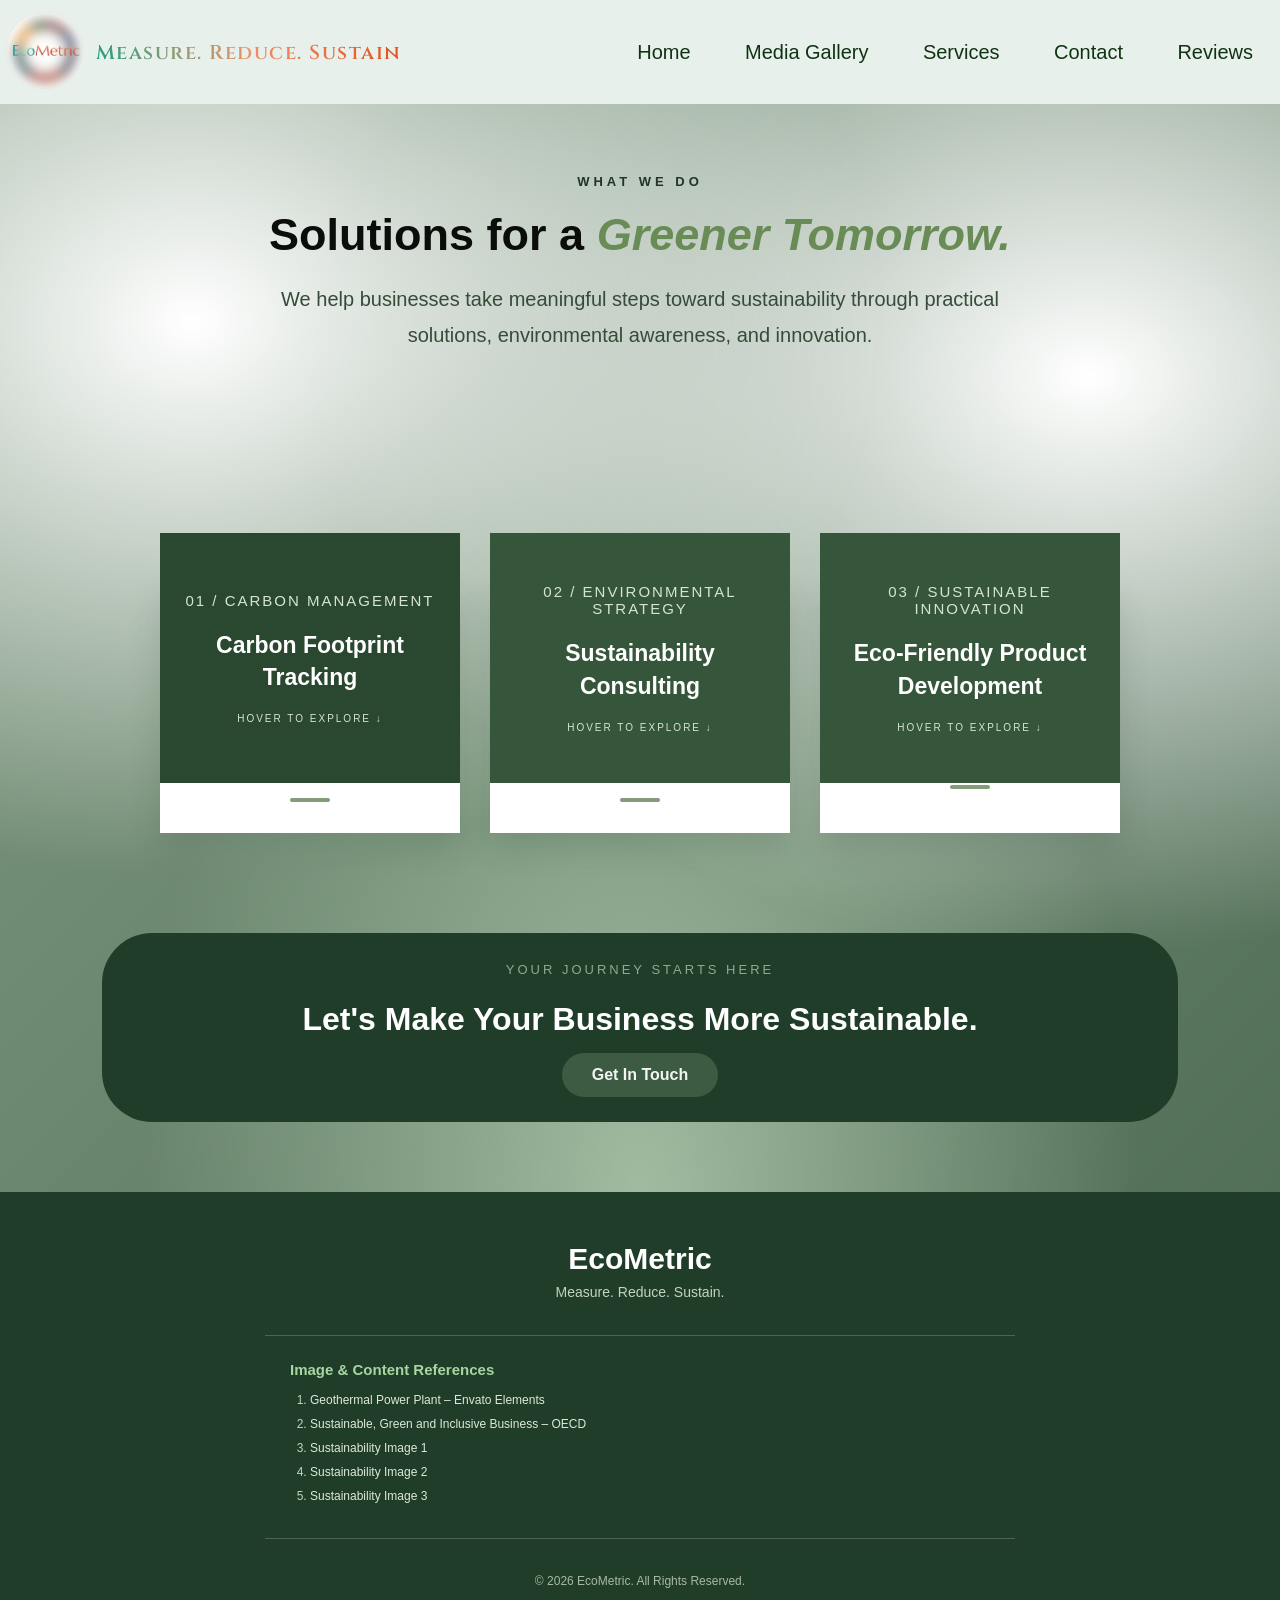
<file: services.html>
<!doctype html>
<html lang="en">
  <head>
    <meta charset="UTF-8" />
    <meta name="viewport" content="width=device-width, initial-scale=1.0" />
    <title>Our Services | EcoMetric</title>
    <link rel="stylesheet" href="style.css" />
    <link href="https://fonts.googleapis.com/css2?family=Cinzel:wght@400;500;600;700&display=swap" rel="stylesheet">
    <script src="script.js"></script>
  </head>

  <body>
     <nav>
      <div class="nav-brand">
      <a href="index.html">
        <img src="./images/logo.png" alt="EcoMetric Logo" />
      </a>

        <div class="nav-tagline"><p>
          Measure. Reduce. Sustain
        </div></p>
      </div>

      <div class="nav-links">
        <ul>
          <li><a href="index.html">Home</a></li>
          <li><a href="mediagallery.html">Media Gallery</a></li>
          <li><a href="services.html">Services</a></li>
          <li><a href="contact.html">Contact</a></li>
          <li><a href="reviews.html">Reviews</a></li>
        </ul>
      </div>
    </nav>
    <main class="services-page">
      <section class="services-intro">
        <p class="section-label">WHAT WE DO</p>

        <h1>Solutions for a <i>Greener Tomorrow.</i></h1>

        <p class="intro-description">
          We help businesses take meaningful steps toward sustainability through
          practical solutions, environmental awareness, and innovation.
        </p>
      </section>

      <section class="services-container">
        <div class="service-card">
          <div class="slide slide1">
            <div class="service-color color-one">
              <p class="service-number">01 / CARBON MANAGEMENT</p>
              <h2>Carbon Footprint Tracking</h2>
              <p class="hover-label">HOVER TO EXPLORE ↓</p>
            </div>
          </div>

          <div class="slide slide2">
            <div class="service-description">
              <h3>Carbon Footprint Tracking</h3>

              <p>
                We help track carbon emissions, identify major sources of
                pollution, and provide insights to help your business make
                informed decisions.
              </p>

              <span class="card-line"></span>
            </div>
          </div>
        </div>

        <div class="service-card">
          <div class="slide slide1">
            <div class="service-color color-two">
              <p class="service-number">02 / ENVIRONMENTAL STRATEGY</p>
              <h2>Sustainability Consulting</h2>
              <p class="hover-label">HOVER TO EXPLORE ↓</p>
            </div>
          </div>

          <div class="slide slide2">
            <div class="service-description">
              <h3>Sustainability Consulting</h3>

              <p>
                Discover practical ways to reduce pollution. We assess and
                recommend realistic improvements that support long-term
                environmental responsibility.
              </p>

              <span class="card-line"></span>
            </div>
          </div>
        </div>

        <div class="service-card">
          <div class="slide slide1">
            <div class="service-color color-three">
              <p class="service-number">03 / SUSTAINABLE INNOVATION</p>
              <h2>Eco-Friendly Product Development</h2>
              <p class="hover-label">HOVER TO EXPLORE ↓</p>
            </div>
          </div>

          <div class="slide slide2">
            <div class="service-description">
              <h3>Eco-Friendly Product Development</h3>

              <p>
                Create sustainable alternatives for everyday business needs. We
                innovate product ideas that help reduce waste.
              </p>

              <span class="card-line"></span>
            </div>
          </div>
        </div>
      </section>

      <section class="services-cta">
        <p>YOUR JOURNEY STARTS HERE</p>

        <h2>Let's Make Your Business More Sustainable.</h2>

        <a href="contact.html">Get In Touch</a>
      </section>
    </main>
     
<footer class="about-footer">
  <h2>EcoMetric</h2>

  <p>Measure. Reduce. Sustain.</p>

  <div class="footer-references">
    <h3>Image & Content References</h3>

    <ol>
      <li>
        <a href="https://elements.envato.com/birds-eye-view-of-geothermal-powerplant-in-ormoc-l-ZUV3AL6?srsltid=AYCX9vJTv0piUDV04hghSuYmWDQLfi5YiQJVovphOHjJ7GO5CpN30-e7"
          target="_blank" rel="noopener noreferrer">
          Geothermal Power Plant – Envato Elements
        </a>
      </li>

      <li>
        <a href="https://www.oecd.org/en/topics/sustainable-green-and-inclusive-business.html"
          target="_blank" rel="noopener noreferrer">
          Sustainable, Green and Inclusive Business – OECD
        </a>
      </li>

      <li>
        <a href="https://user-images.strikinglycdn.com/res/hrscywv4p/image/upload/c_limit,fl_lossy,h_720,w_960,f_auto,q_auto/unsplashcom/photo-1628394451455-ab902210ee31"
          target="_blank" rel="noopener noreferrer">
          Sustainability Image 1
        </a>
      </li>

      <li>
        <a href="https://user-images.strikinglycdn.com/res/hrscywv4p/image/upload/c_limit,fl_lossy,h_720,w_960,f_auto,q_auto/unsplashcom/photo-1637500980709-6e65a6c2418a"
          target="_blank" rel="noopener noreferrer">
          Sustainability Image 2
        </a>
      </li>

      <li>
        <a href="https://encrypted-tbn1.gstatic.com/images?q=tbn:ANd9GcSg-OzHKDhq2GcRfGJBnssoqVNKC9krAZUzbDEStly9l1R52uSyX-Zn68XLPgs"
          target="_blank" rel="noopener noreferrer">
          Sustainability Image 3
        </a>
      </li>
    </ol>
  </div>

  <p class="copyright">
    © 2026 EcoMetric. All Rights Reserved.
  </p>
</footer>

  </body>
</html>
</file>
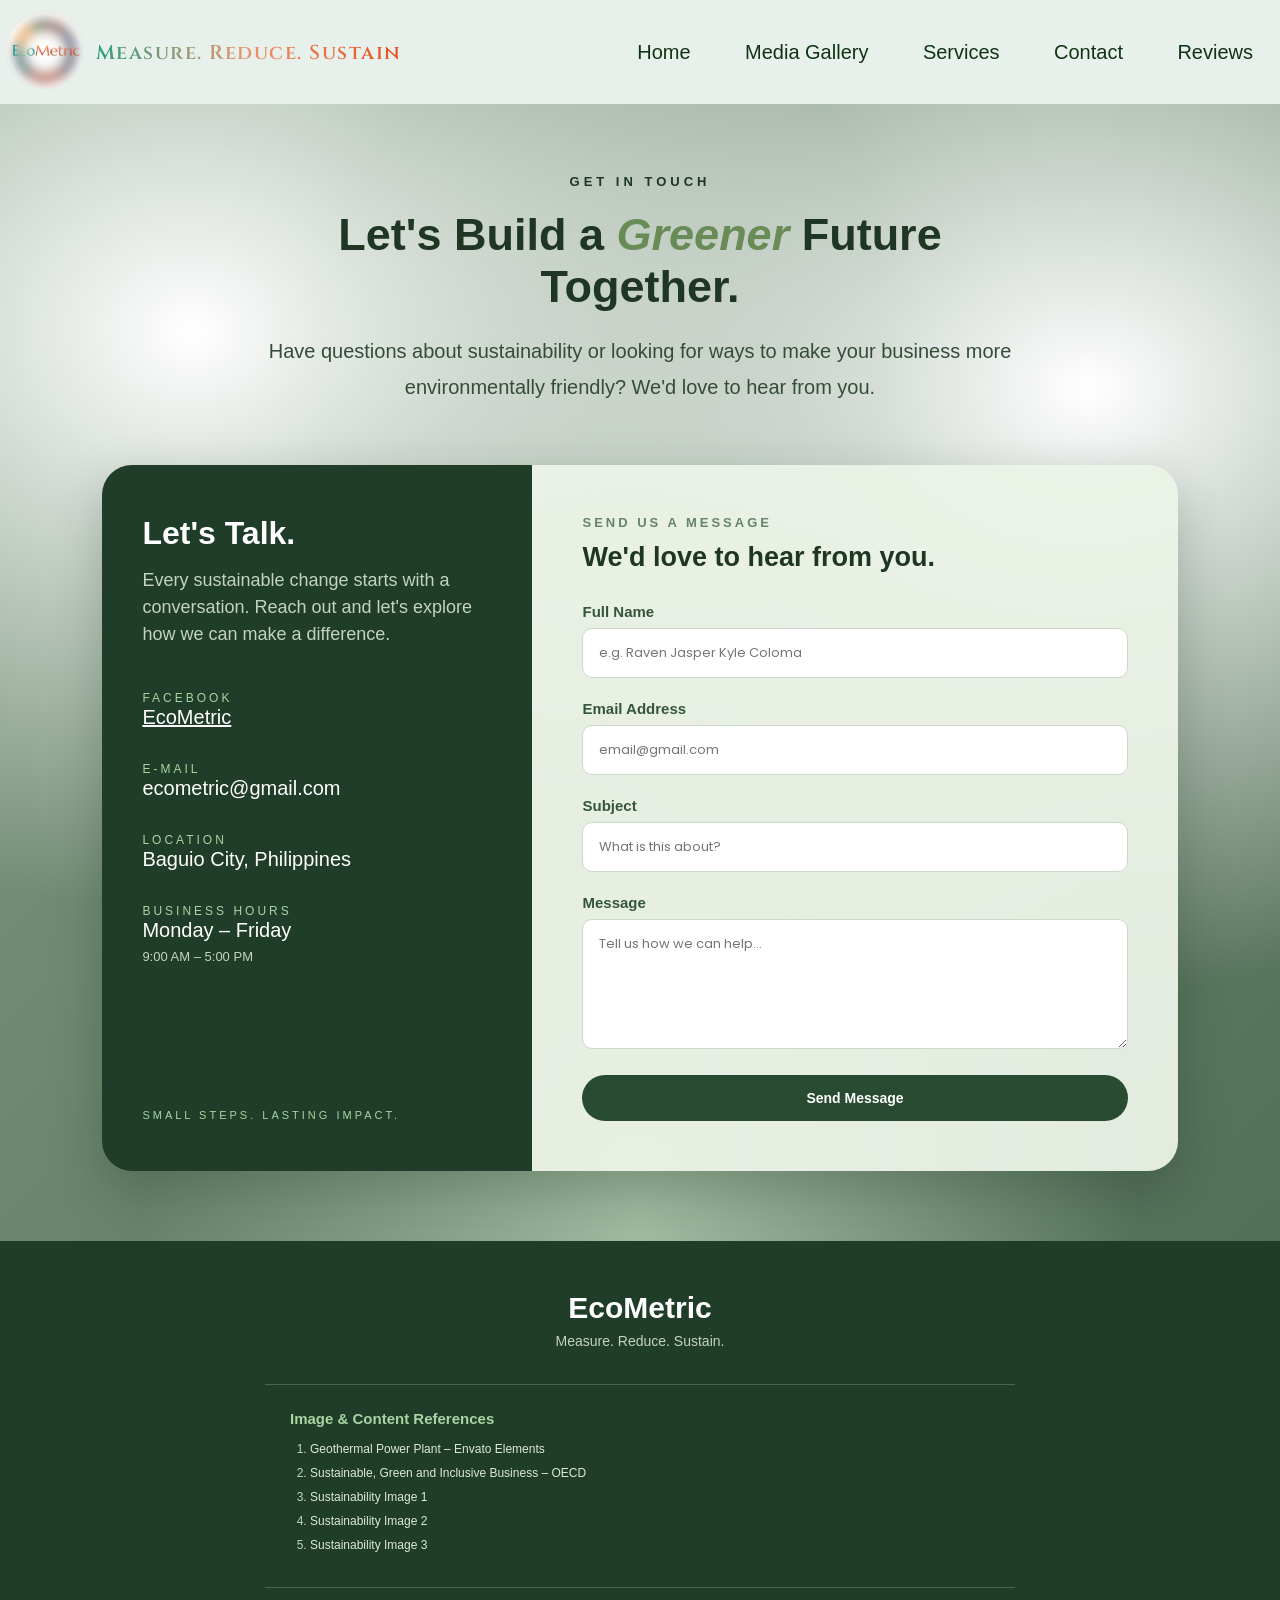
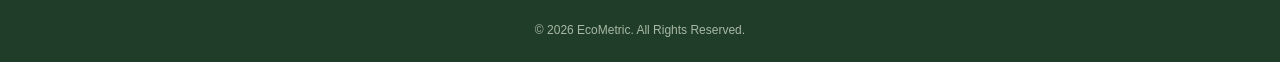
<file: main/contact.html>
<!doctype html>
<html lang="en">
  <head>
    <meta charset="UTF-8" />
    <meta name="viewport" content="width=device-width, initial-scale=1.0" />
    <title>Contact Us | EcoMetric</title>
    <link rel="stylesheet" href="style.css" />
    <link href="https://fonts.googleapis.com/css2?family=Cinzel:wght@400;500;600;700&display=swap" rel="stylesheet">
    <link
      href="https://fonts.googleapis.com/css2?family=Poppins:wght@300;400;500;600;700&display=swap"
      rel="stylesheet"
    />
    <script src="script.js" defer></script>
  </head>

  <body>
     <nav>
      <div class="nav-brand">
      <a href="main.html">
        <img src="../images/logo.png" alt="EcoMetric Logo" />
      </a>

        <div class="nav-tagline"><p>
          Measure. Reduce. Sustain
        </div></p>
      </div>

      <div class="nav-links">
        <ul>
          <li><a href="main.html">Home</a></li>
          <li><a href="mediagallery.html">Media Gallery</a></li>
          <li><a href="services.html">Services</a></li>
          <li><a href="contact.html">Contact</a></li>
          <li><a href="reviews.html">Reviews</a></li>
        </ul>
      </div>
    </nav>

    <section class="contact-page">
      <div class="contact-intro">
        <p class="section-label">GET IN TOUCH</p>

        <h1>Let's Build a <i>Greener</i> Future Together.</h1>

        <p class="intro-description">
          Have questions about sustainability or looking for ways to make your
          business more environmentally friendly? We'd love to hear from you.
        </p>
      </div>

      <div class="contact-container">
        <div class="contact-info">
          <h2>Let's Talk.</h2>

          <p>
            Every sustainable change starts with a conversation. Reach out and
            let's explore how we can make a difference.
          </p>

          <div class="contact-detail">
            <span>FACEBOOK</span>
            <h3><a href="https://www.facebook.com/profile.php?id=61594674424841">EcoMetric</a></h3>
          </div>

          <div class="contact-detail">
            <span>E-MAIL</span>
            <h3>ecometric@gmail.com</h3>
          </div>

          <div class="contact-detail">
            <span>LOCATION</span>
            <h3>Baguio City, Philippines</h3>
          </div>

          <div class="contact-detail">
            <span>BUSINESS HOURS</span>
            <h3>Monday – Friday</h3>
            <p>9:00 AM – 5:00 PM</p>
          </div>

          <div class="contact-bottom">SMALL STEPS. LASTING IMPACT.</div>
        </div>

        <div class="contact-form">
          <p class="form-label">SEND US A MESSAGE</p>

          <h2>We'd love to hear from you.</h2>

          <form>
            <div class="form-group">
              <label for="name">Full Name</label>
              <input type="text" id="name" placeholder="e.g. Raven Jasper Kyle Coloma " required />
            </div>

            <div class="form-group">
              <label for="email">Email Address</label>
              <input
                type="email"
                id="email"
                placeholder="email@gmail.com"
                required
              />
            </div>

            <div class="form-group">
              <label for="subject">Subject</label>
              <input
                type="text"
                id="subject"
                placeholder="What is this about?"
                required
              />
            </div>

            <div class="form-group">
              <label for="message">Message</label>
              <textarea
                id="message"
                rows="5"
                placeholder="Tell us how we can help..."
                required
              ></textarea>
            </div>

            <button type="submit">Send Message</button>
          </form>
        </div>
      </div>
    </section>
    
<footer class="about-footer">
  <h2>EcoMetric</h2>

  <p>Measure. Reduce. Sustain.</p>

  <div class="footer-references">
    <h3>Image & Content References</h3>

    <ol>
      <li>
        <a href="https://elements.envato.com/birds-eye-view-of-geothermal-powerplant-in-ormoc-l-ZUV3AL6?srsltid=AYCX9vJTv0piUDV04hghSuYmWDQLfi5YiQJVovphOHjJ7GO5CpN30-e7"
          target="_blank" rel="noopener noreferrer">
          Geothermal Power Plant – Envato Elements
        </a>
      </li>

      <li>
        <a href="https://www.oecd.org/en/topics/sustainable-green-and-inclusive-business.html"
          target="_blank" rel="noopener noreferrer">
          Sustainable, Green and Inclusive Business – OECD
        </a>
      </li>

      <li>
        <a href="https://user-images.strikinglycdn.com/res/hrscywv4p/image/upload/c_limit,fl_lossy,h_720,w_960,f_auto,q_auto/unsplashcom/photo-1628394451455-ab902210ee31"
          target="_blank" rel="noopener noreferrer">
          Sustainability Image 1
        </a>
      </li>

      <li>
        <a href="https://user-images.strikinglycdn.com/res/hrscywv4p/image/upload/c_limit,fl_lossy,h_720,w_960,f_auto,q_auto/unsplashcom/photo-1637500980709-6e65a6c2418a"
          target="_blank" rel="noopener noreferrer">
          Sustainability Image 2
        </a>
      </li>

      <li>
        <a href="https://encrypted-tbn1.gstatic.com/images?q=tbn:ANd9GcSg-OzHKDhq2GcRfGJBnssoqVNKC9krAZUzbDEStly9l1R52uSyX-Zn68XLPgs"
          target="_blank" rel="noopener noreferrer">
          Sustainability Image 3
        </a>
      </li>
    </ol>
  </div>

  <p class="copyright">
    © 2026 EcoMetric. All Rights Reserved.
  </p>
</footer>

  </body>
</html>
</file>
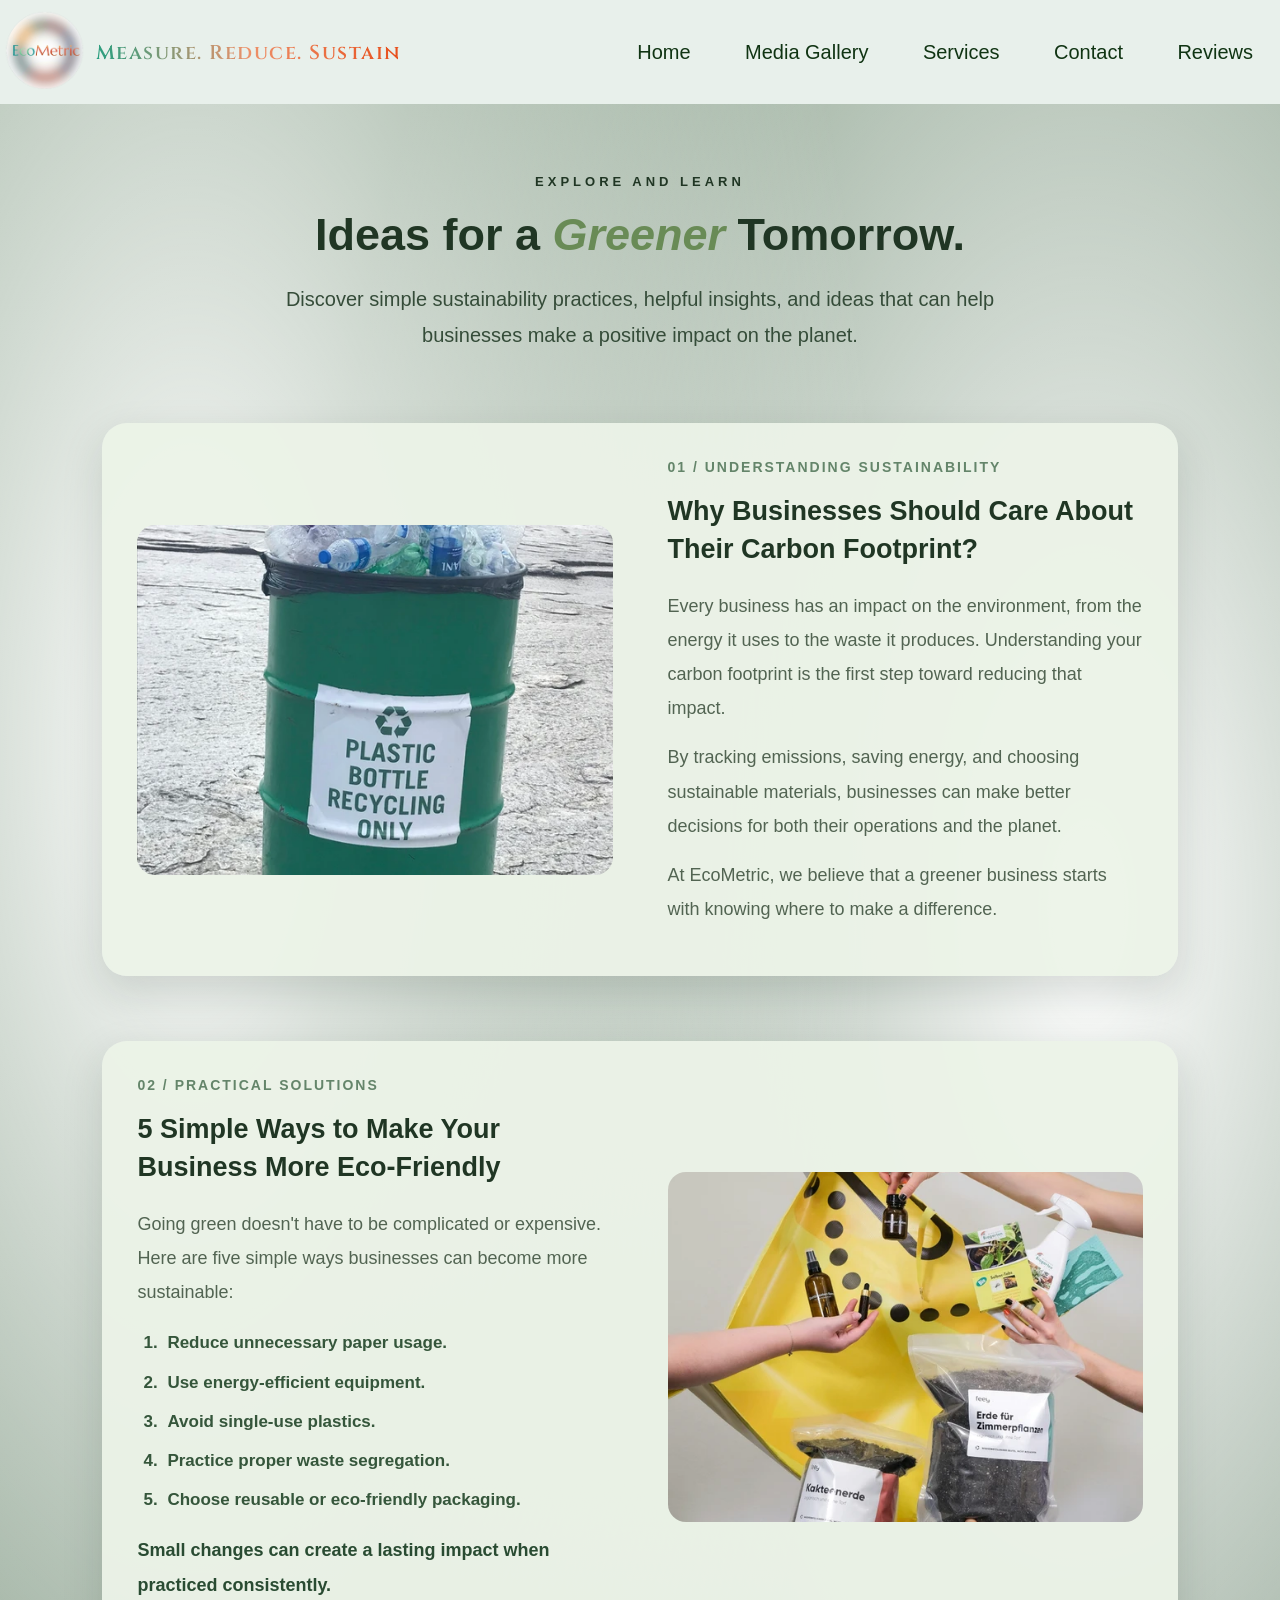
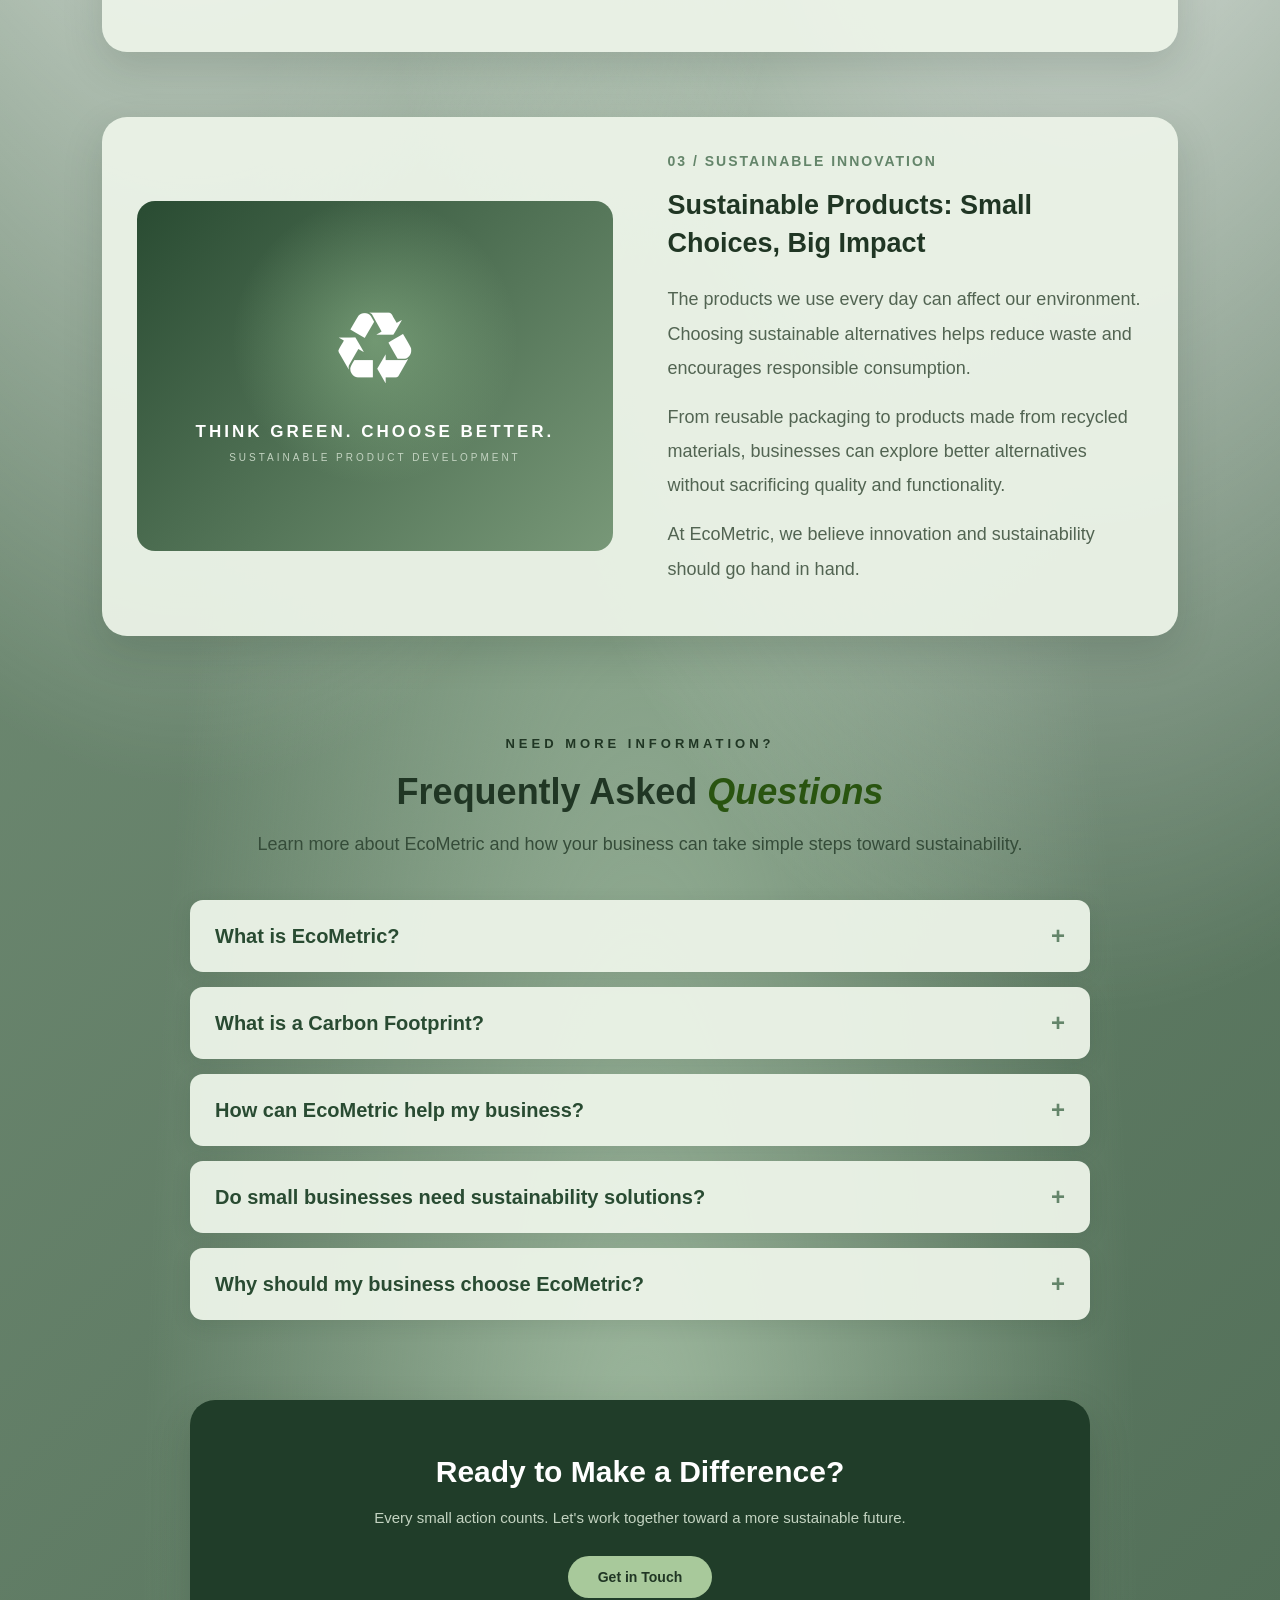
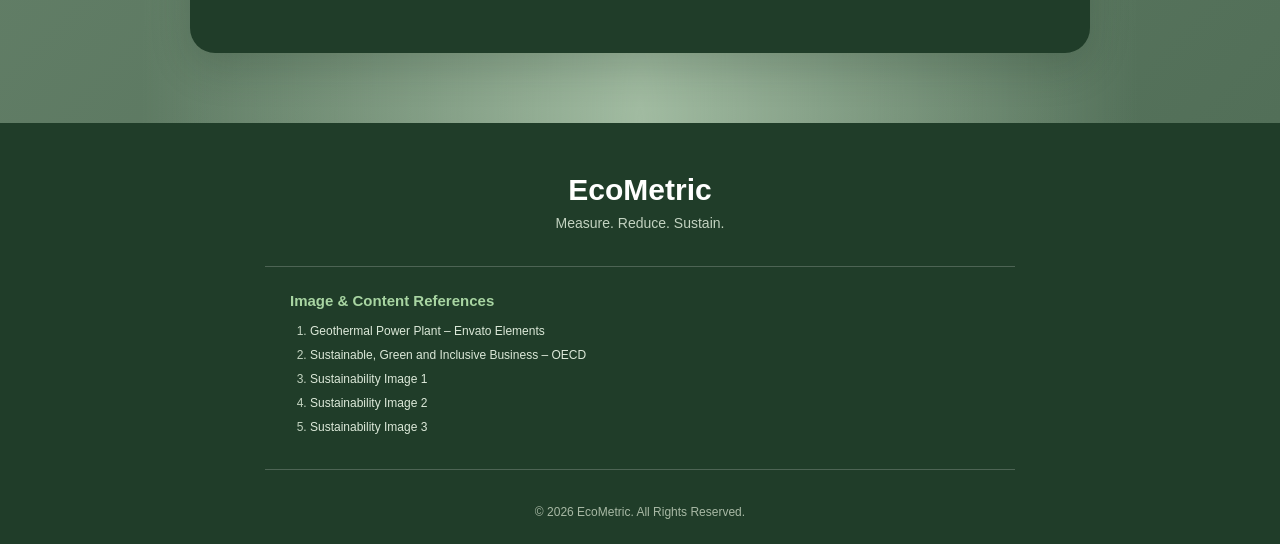
<file: main/mediagallery.html>
<!doctype html>
<html lang="en">
  <head>
    <meta charset="UTF-8" />
    <meta name="viewport" content="width=device-width, initial-scale=1.0" />
    <title>Media Gallery | EcoMetric</title>

    <link rel="stylesheet" href="style.css" />
    <link
      href="https://fonts.googleapis.com/css2?family=Cinzel:wght@400;500;600;700&display=swap"
      rel="stylesheet"
    />
    <link
      href="https://fonts.googleapis.com/css2?family=Poppins:wght@300;400;500;600;700&display=swap"
      rel="stylesheet"
    />
    <script src="script.js"></script>
  </head>

  <body>
    <nav>
      <div class="nav-brand">
      <a href="main.html">
        <img src="../images/logo.png" alt="EcoMetric Logo" />
      </a>

        <div class="nav-tagline"><p>
          Measure. Reduce. Sustain
        </div></p>
      </div>

      <div class="nav-links">
        <ul>
          <li><a href="main.html">Home</a></li>
          <li><a href="mediagallery.html">Media Gallery</a></li>
          <li><a href="services.html">Services</a></li>
          <li><a href="contact.html">Contact</a></li>
          <li><a href="reviews.html">Reviews</a></li>
        </ul>
      </div>
    </nav>

    <main class="media-page">
      <section class="media-intro">
        <p class="section-label">EXPLORE AND LEARN</p>

        <h1>Ideas for a <i>Greener</i> Tomorrow.</h1>

        <p>
          Discover simple sustainability practices, helpful insights, and ideas
          that can help businesses make a positive impact on the planet.
        </p>
      </section>

      <section class="media-article">
        <div class="media-image">
          <img
            src="../images/can.webp"
            alt="Environment and sustainability"
          />
        </div>

        <div class="media-content">
          <span class="article-number">01 / UNDERSTANDING SUSTAINABILITY</span>

          <h2>Why Businesses Should Care About Their Carbon Footprint?</h2>

          <p>
            Every business has an impact on the environment, from the energy it
            uses to the waste it produces. Understanding your carbon footprint
            is the first step toward reducing that impact.
          </p>

          <p>
            By tracking emissions, saving energy, and choosing sustainable
            materials, businesses can make better decisions for both their
            operations and the planet.
          </p>

          <p>
            At EcoMetric, we believe that a greener business starts with knowing
            where to make a difference.
          </p>
        </div>
      </section>

      <section class="media-article reverse">
        <div class="media-image">
          <img
            src="../images/products.webp"
            alt="Eco-friendly business practices"
          />
        </div>

        <div class="media-content">
          <span class="article-number">02 / PRACTICAL SOLUTIONS</span>

          <h2>5 Simple Ways to Make Your Business More Eco-Friendly</h2>

          <p>
            Going green doesn't have to be complicated or expensive. Here are
            five simple ways businesses can become more sustainable:
          </p>

          <ol class="eco-tips">
            <li>Reduce unnecessary paper usage.</li>
            <li>Use energy-efficient equipment.</li>
            <li>Avoid single-use plastics.</li>
            <li>Practice proper waste segregation.</li>
            <li>Choose reusable or eco-friendly packaging.</li>
          </ol>

          <p class="article-highlight">
            Small changes can create a lasting impact when practiced
            consistently.
          </p>
        </div>
      </section>

      <section class="media-article third-article">
        <div class="product-visual">
          <div class="product-icon">♻</div>
          <p>THINK GREEN. CHOOSE BETTER.</p>
          <span>SUSTAINABLE PRODUCT DEVELOPMENT</span>
        </div>

        <div class="media-content">
          <span class="article-number">03 / SUSTAINABLE INNOVATION</span>

          <h2>Sustainable Products: Small Choices, Big Impact</h2>

          <p>
            The products we use every day can affect our environment. Choosing
            sustainable alternatives helps reduce waste and encourages
            responsible consumption.
          </p>

          <p>
            From reusable packaging to products made from recycled materials,
            businesses can explore better alternatives without sacrificing
            quality and functionality.
          </p>

          <p>
            At EcoMetric, we believe innovation and sustainability should go
            hand in hand.
          </p>
        </div>
      </section>

      <section class="faq-section">
        <div class="faq-intro">
          <p class="section-label">NEED MORE INFORMATION?</p>

          <h2>Frequently Asked <i>Questions</i></h2>

          <p>
            Learn more about EcoMetric and how your business can take simple
            steps toward sustainability.
          </p>
        </div>

        <div class="faq-container">
          <details class="faq-item">
            <summary>What is EcoMetric?</summary>
            <p>
              EcoMetric helps businesses become more environmentally responsible
              through consulting and sustainable product development.
            </p>
          </details>

          <details class="faq-item">
            <summary>What is a Carbon Footprint?</summary>
            <p>
              It is the total amount of greenhouse gases produced by a person,
              business, or activity.
            </p>
          </details>

          <details class="faq-item">
            <summary>How can EcoMetric help my business?</summary>
            <p>
              We help identify environmental impacts and recommend practical
              ways to reduce them.
            </p>
          </details>

          <details class="faq-item">
            <summary>
              Do small businesses need sustainability solutions?
            </summary>
            <p>
              Yes! Businesses of all sizes can make a difference through simple
              sustainable practices.
            </p>
          </details>

          <details class="faq-item">
            <summary>Why should my business choose EcoMetric?</summary>
            <p>
              We make sustainability easier to understand and apply through
              practical, accessible solutions.
            </p>
          </details>
        </div>
      </section>

      <section class="media-cta">
        <h2>Ready to Make a Difference?</h2>

        <p>
          Every small action counts. Let's work together toward a more
          sustainable future.
        </p>

        <a href="contact.html">Get in Touch </a>
      </section>
    </main>

    
<footer class="about-footer">
  <h2>EcoMetric</h2>

  <p>Measure. Reduce. Sustain.</p>

  <div class="footer-references">
    <h3>Image & Content References</h3>

    <ol>
      <li>
        <a href="https://elements.envato.com/birds-eye-view-of-geothermal-powerplant-in-ormoc-l-ZUV3AL6?srsltid=AYCX9vJTv0piUDV04hghSuYmWDQLfi5YiQJVovphOHjJ7GO5CpN30-e7"
          target="_blank" rel="noopener noreferrer">
          Geothermal Power Plant – Envato Elements
        </a>
      </li>

      <li>
        <a href="https://www.oecd.org/en/topics/sustainable-green-and-inclusive-business.html"
          target="_blank" rel="noopener noreferrer">
          Sustainable, Green and Inclusive Business – OECD
        </a>
      </li>

      <li>
        <a href="https://user-images.strikinglycdn.com/res/hrscywv4p/image/upload/c_limit,fl_lossy,h_720,w_960,f_auto,q_auto/unsplashcom/photo-1628394451455-ab902210ee31"
          target="_blank" rel="noopener noreferrer">
          Sustainability Image 1
        </a>
      </li>

      <li>
        <a href="https://user-images.strikinglycdn.com/res/hrscywv4p/image/upload/c_limit,fl_lossy,h_720,w_960,f_auto,q_auto/unsplashcom/photo-1637500980709-6e65a6c2418a"
          target="_blank" rel="noopener noreferrer">
          Sustainability Image 2
        </a>
      </li>

      <li>
        <a href="https://encrypted-tbn1.gstatic.com/images?q=tbn:ANd9GcSg-OzHKDhq2GcRfGJBnssoqVNKC9krAZUzbDEStly9l1R52uSyX-Zn68XLPgs"
          target="_blank" rel="noopener noreferrer">
          Sustainability Image 3
        </a>
      </li>
    </ol>
  </div>

  <p class="copyright">
    © 2026 EcoMetric. All Rights Reserved.
  </p>
</footer>

  </body>
</html>
</file>
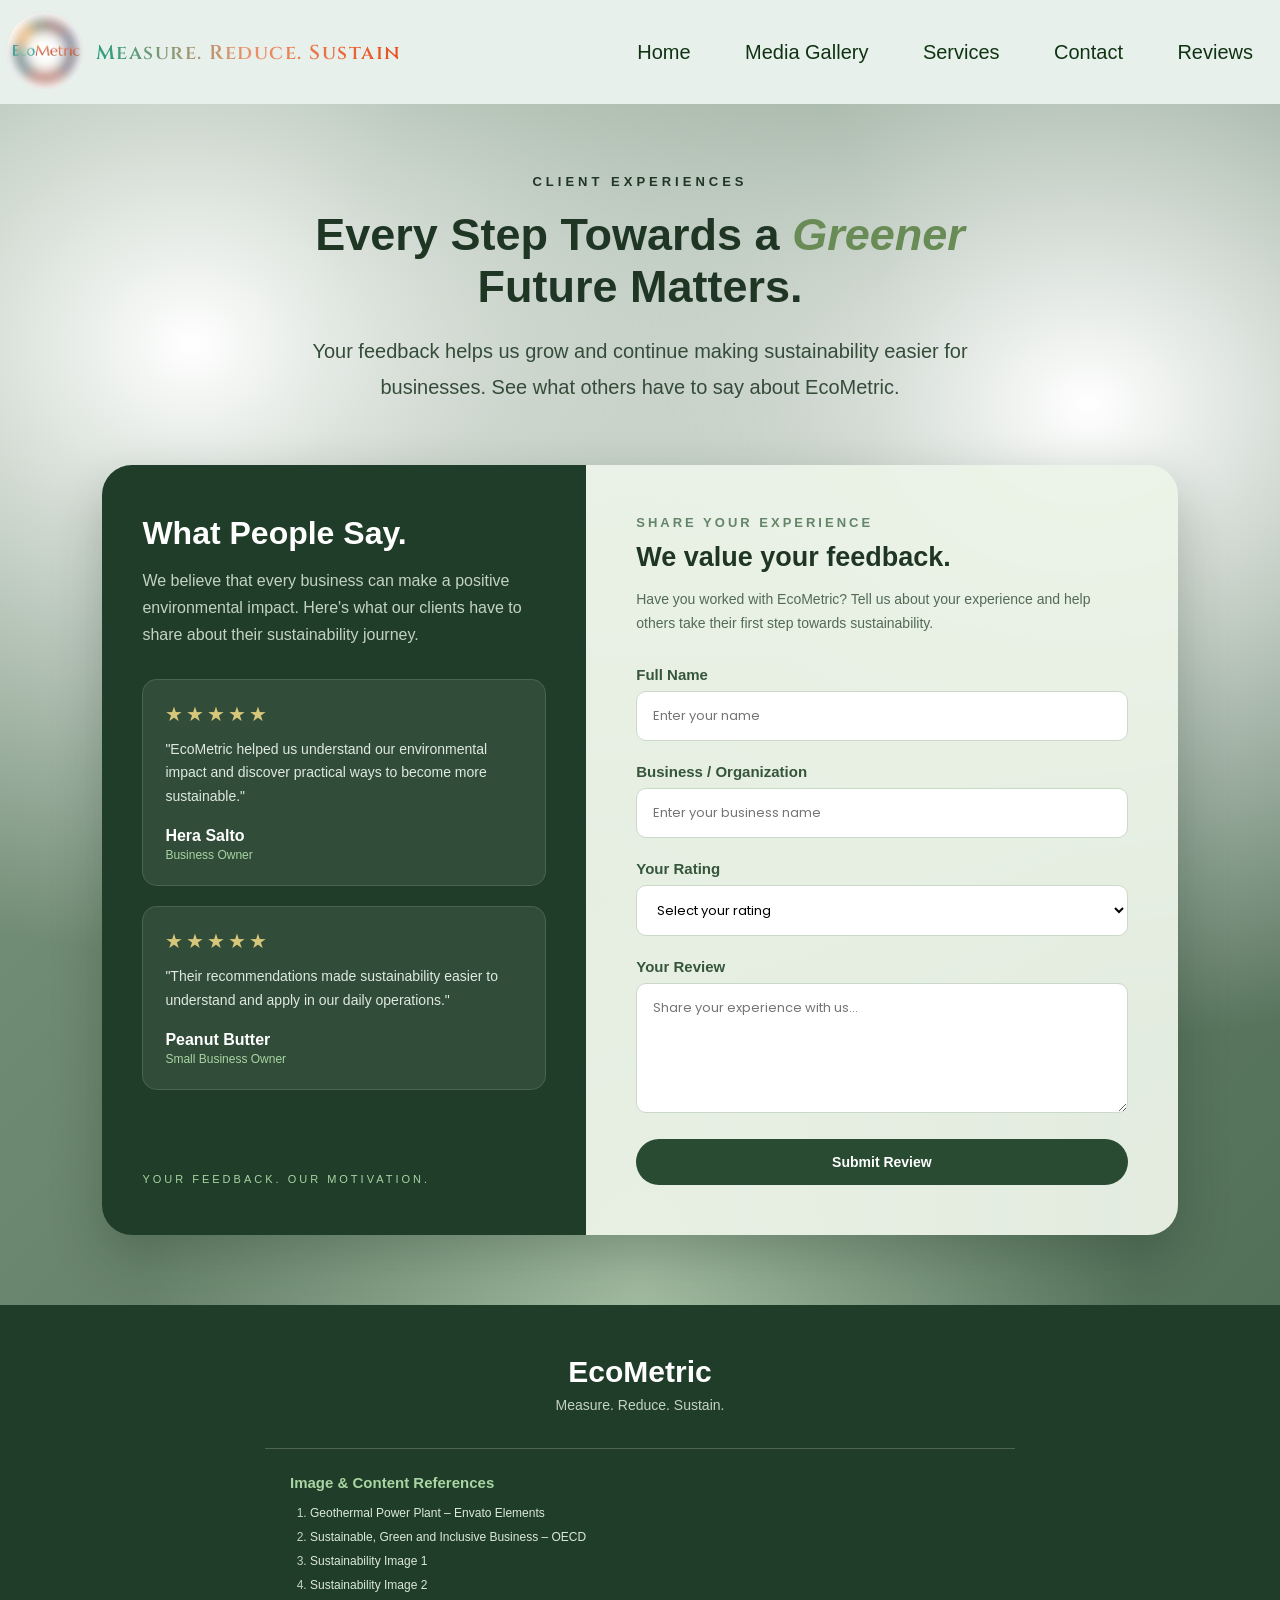
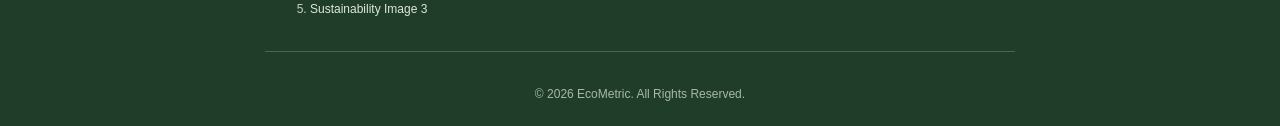
<file: main/reviews.html>
<!doctype html>
<html lang="en">
  <head>
    <meta charset="UTF-8" />
    <meta name="viewport" content="width=device-width, initial-scale=1.0" />
    <title>Reviews | EcoMetric</title>

    <link rel="stylesheet" href="style.css" />
    <link href="https://fonts.googleapis.com/css2?family=Cinzel:wght@400;500;600;700&display=swap" rel="stylesheet">
    <link
      href="https://fonts.googleapis.com/css2?family=Poppins:wght@300;400;500;600;700&display=swap"
      rel="stylesheet"
    />
    <script src="script.js" defer></script>
  </head>

  <body>
   <nav>
      <div class="nav-brand">
      <a href="main.html">
        <img src="../images/logo.png" alt="EcoMetric Logo" />
      </a>

        <div class="nav-tagline"><p>
          Measure. Reduce. Sustain
        </div></p>
      </div>

      <div class="nav-links">
        <ul>
          <li><a href="main.html">Home</a></li>
          <li><a href="mediagallery.html">Media Gallery</a></li>
          <li><a href="services.html">Services</a></li>
          <li><a href="contact.html">Contact</a></li>
          <li><a href="reviews.html">Reviews</a></li>
        </ul>
      </div>
    </nav>
    <section class="reviews-page">
      <div class="reviews-intro">
        <p class="section-label">CLIENT EXPERIENCES</p>

        <h1>Every Step Towards a <i>Greener</i> Future Matters.</h1>

        <p class="intro-description">
          Your feedback helps us grow and continue making sustainability easier
          for businesses. See what others have to say about EcoMetric.
        </p>
      </div>

      <div class="reviews-container">
        <div class="reviews-info">
          <h2>What People Say.</h2>

          <p>
            We believe that every business can make a positive environmental
            impact. Here's what our clients have to share about their
            sustainability journey.
          </p>

          <div class="review-card">
            <div class="stars">★★★★★</div>

            <p class="review-text">
              "EcoMetric helped us understand our environmental impact and
              discover practical ways to become more sustainable."
            </p>

            <h3>Hera Salto</h3>
            <span>Business Owner</span>
          </div>

          <div class="review-card">
            <div class="stars">★★★★★</div>
            <p class="review-text">
              "Their recommendations made sustainability easier to understand
              and apply in our daily operations."
            </p>
            <h3>Peanut Butter</h3>
            <span>Small Business Owner</span>
          </div>

          <div class="review-bottom">YOUR FEEDBACK. OUR MOTIVATION.</div>
        </div>

        <div class="review-form">
          <p class="form-label">SHARE YOUR EXPERIENCE</p>
          <h2>We value your feedback.</h2>
          <p class="form-description">
            Have you worked with EcoMetric? Tell us about your experience and
            help others take their first step towards sustainability.
          </p>

          <form>
            <div class="form-group">
              <label for="name">Full Name</label>
              <input
                type="text"
                id="name"
                placeholder="Enter your name"
                required
              />
            </div>

            <div class="form-group">
              <label for="business">Business / Organization</label>
              <input
                type="text"
                id="business"
                placeholder="Enter your business name"
                required
              />
            </div>

            <div class="form-group">
              <label for="rating">Your Rating</label>
              <select id="rating" required>
                <option value="" disabled selected>Select your rating</option>
                <option value="5">★★★★★ - Excellent</option>
                <option value="4">★★★★ - Very Good</option>
                <option value="3">★★★ - Good</option>
                <option value="2">★★ - Fair</option>
                <option value="1">★ - Needs Improvement</option>
              </select>
            </div>

            <div class="form-group">
              <label for="review">Your Review</label>
              <textarea
                id="review"
                rows="5"
                placeholder="Share your experience with us..."
              ></textarea>
            </div>

            <button type="submit">Submit Review</button>
          </form>
        </div>
      </div>
    </section>
    
<footer class="about-footer">
  <h2>EcoMetric</h2>

  <p>Measure. Reduce. Sustain.</p>

  <div class="footer-references">
    <h3>Image & Content References</h3>

    <ol>
      <li>
        <a href="https://elements.envato.com/birds-eye-view-of-geothermal-powerplant-in-ormoc-l-ZUV3AL6?srsltid=AYCX9vJTv0piUDV04hghSuYmWDQLfi5YiQJVovphOHjJ7GO5CpN30-e7"
          target="_blank" rel="noopener noreferrer">
          Geothermal Power Plant – Envato Elements
        </a>
      </li>

      <li>
        <a href="https://www.oecd.org/en/topics/sustainable-green-and-inclusive-business.html"
          target="_blank" rel="noopener noreferrer">
          Sustainable, Green and Inclusive Business – OECD
        </a>
      </li>

      <li>
        <a href="https://user-images.strikinglycdn.com/res/hrscywv4p/image/upload/c_limit,fl_lossy,h_720,w_960,f_auto,q_auto/unsplashcom/photo-1628394451455-ab902210ee31"
          target="_blank" rel="noopener noreferrer">
          Sustainability Image 1
        </a>
      </li>

      <li>
        <a href="https://user-images.strikinglycdn.com/res/hrscywv4p/image/upload/c_limit,fl_lossy,h_720,w_960,f_auto,q_auto/unsplashcom/photo-1637500980709-6e65a6c2418a"
          target="_blank" rel="noopener noreferrer">
          Sustainability Image 2
        </a>
      </li>

      <li>
        <a href="https://encrypted-tbn1.gstatic.com/images?q=tbn:ANd9GcSg-OzHKDhq2GcRfGJBnssoqVNKC9krAZUzbDEStly9l1R52uSyX-Zn68XLPgs"
          target="_blank" rel="noopener noreferrer">
          Sustainability Image 3
        </a>
      </li>
    </ol>
  </div>

  <p class="copyright">
    © 2026 EcoMetric. All Rights Reserved.
  </p>
</footer>

  </body>
</html>
</file>
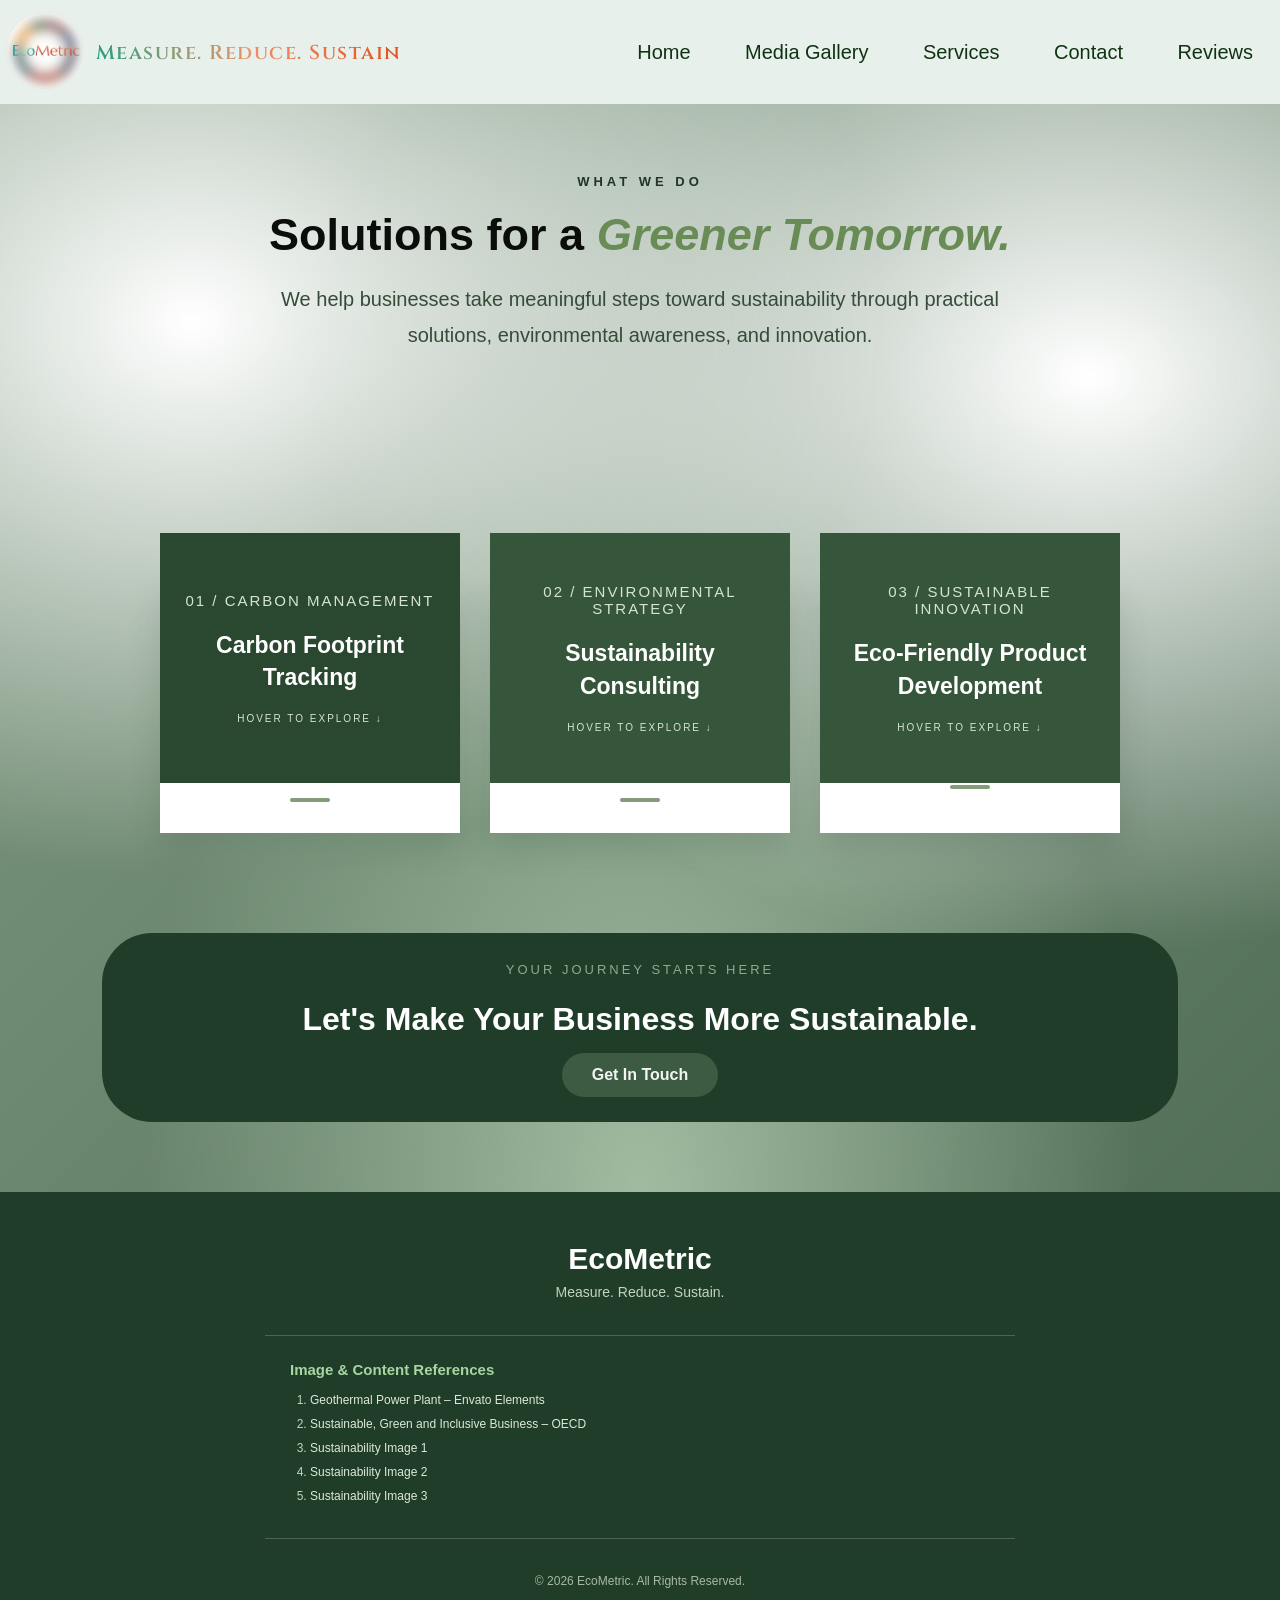
<file: main/services.html>
<!doctype html>
<html lang="en">
  <head>
    <meta charset="UTF-8" />
    <meta name="viewport" content="width=device-width, initial-scale=1.0" />
    <title>Our Services | EcoMetric</title>
    <link rel="stylesheet" href="style.css" />
    <link href="https://fonts.googleapis.com/css2?family=Cinzel:wght@400;500;600;700&display=swap" rel="stylesheet">
    <script src="script.js"></script>
  </head>

  <body>
     <nav>
      <div class="nav-brand">
      <a href="main.html">
        <img src="../images/logo.png" alt="EcoMetric Logo" />
      </a>

        <div class="nav-tagline"><p>
          Measure. Reduce. Sustain
        </div></p>
      </div>

      <div class="nav-links">
        <ul>
          <li><a href="main.html">Home</a></li>
          <li><a href="mediagallery.html">Media Gallery</a></li>
          <li><a href="services.html">Services</a></li>
          <li><a href="contact.html">Contact</a></li>
          <li><a href="reviews.html">Reviews</a></li>
        </ul>
      </div>
    </nav>
    <main class="services-page">
      <section class="services-intro">
        <p class="section-label">WHAT WE DO</p>

        <h1>Solutions for a <i>Greener Tomorrow.</i></h1>

        <p class="intro-description">
          We help businesses take meaningful steps toward sustainability through
          practical solutions, environmental awareness, and innovation.
        </p>
      </section>

      <section class="services-container">
        <div class="service-card">
          <div class="slide slide1">
            <div class="service-color color-one">
              <p class="service-number">01 / CARBON MANAGEMENT</p>
              <h2>Carbon Footprint Tracking</h2>
              <p class="hover-label">HOVER TO EXPLORE ↓</p>
            </div>
          </div>

          <div class="slide slide2">
            <div class="service-description">
              <h3>Carbon Footprint Tracking</h3>

              <p>
                We help track carbon emissions, identify major sources of
                pollution, and provide insights to help your business make
                informed decisions.
              </p>

              <span class="card-line"></span>
            </div>
          </div>
        </div>

        <div class="service-card">
          <div class="slide slide1">
            <div class="service-color color-two">
              <p class="service-number">02 / ENVIRONMENTAL STRATEGY</p>
              <h2>Sustainability Consulting</h2>
              <p class="hover-label">HOVER TO EXPLORE ↓</p>
            </div>
          </div>

          <div class="slide slide2">
            <div class="service-description">
              <h3>Sustainability Consulting</h3>

              <p>
                Discover practical ways to reduce pollution. We assess and
                recommend realistic improvements that support long-term
                environmental responsibility.
              </p>

              <span class="card-line"></span>
            </div>
          </div>
        </div>

        <div class="service-card">
          <div class="slide slide1">
            <div class="service-color color-three">
              <p class="service-number">03 / SUSTAINABLE INNOVATION</p>
              <h2>Eco-Friendly Product Development</h2>
              <p class="hover-label">HOVER TO EXPLORE ↓</p>
            </div>
          </div>

          <div class="slide slide2">
            <div class="service-description">
              <h3>Eco-Friendly Product Development</h3>

              <p>
                Create sustainable alternatives for everyday business needs. We
                innovate product ideas that help reduce waste.
              </p>

              <span class="card-line"></span>
            </div>
          </div>
        </div>
      </section>

      <section class="services-cta">
        <p>YOUR JOURNEY STARTS HERE</p>

        <h2>Let's Make Your Business More Sustainable.</h2>

        <a href="contact.html">Get In Touch</a>
      </section>
    </main>
     
<footer class="about-footer">
  <h2>EcoMetric</h2>

  <p>Measure. Reduce. Sustain.</p>

  <div class="footer-references">
    <h3>Image & Content References</h3>

    <ol>
      <li>
        <a href="https://elements.envato.com/birds-eye-view-of-geothermal-powerplant-in-ormoc-l-ZUV3AL6?srsltid=AYCX9vJTv0piUDV04hghSuYmWDQLfi5YiQJVovphOHjJ7GO5CpN30-e7"
          target="_blank" rel="noopener noreferrer">
          Geothermal Power Plant – Envato Elements
        </a>
      </li>

      <li>
        <a href="https://www.oecd.org/en/topics/sustainable-green-and-inclusive-business.html"
          target="_blank" rel="noopener noreferrer">
          Sustainable, Green and Inclusive Business – OECD
        </a>
      </li>

      <li>
        <a href="https://user-images.strikinglycdn.com/res/hrscywv4p/image/upload/c_limit,fl_lossy,h_720,w_960,f_auto,q_auto/unsplashcom/photo-1628394451455-ab902210ee31"
          target="_blank" rel="noopener noreferrer">
          Sustainability Image 1
        </a>
      </li>

      <li>
        <a href="https://user-images.strikinglycdn.com/res/hrscywv4p/image/upload/c_limit,fl_lossy,h_720,w_960,f_auto,q_auto/unsplashcom/photo-1637500980709-6e65a6c2418a"
          target="_blank" rel="noopener noreferrer">
          Sustainability Image 2
        </a>
      </li>

      <li>
        <a href="https://encrypted-tbn1.gstatic.com/images?q=tbn:ANd9GcSg-OzHKDhq2GcRfGJBnssoqVNKC9krAZUzbDEStly9l1R52uSyX-Zn68XLPgs"
          target="_blank" rel="noopener noreferrer">
          Sustainability Image 3
        </a>
      </li>
    </ol>
  </div>

  <p class="copyright">
    © 2026 EcoMetric. All Rights Reserved.
  </p>
</footer>

  </body>
</html>
</file>
<file: style.css>
* {
  margin: 0;
  padding: 0;
  box-sizing: border-box;
}

nav {
  background: rgb(232, 240, 235);
  display: flex;
  padding: 10px 2px;
  justify-content: space-between;
  align-items: center;

  position: sticky;
  top: 0;
  z-index: 100;
}

.nav-brand {
  display: flex;
  align-items: center;
  gap: 12px;
}

.nav-tagline {
  font-family: "Cinzel", serif;
  white-space: nowrap;
  font-size: 20px;
  font-weight: 600;
  letter-spacing: 1.5px;
  margin: 0;
  flex-shrink: 0;

  background: linear-gradient(70deg, #239f80, #ed916a, #e74c18);
  -webkit-background-clip: text;
  background-clip: text;
  -webkit-text-fill-color: transparent;
}

nav img {
  height: 80px;
  margin-left: 2%;
  width: auto;
  object-fit: contain;
}

.nav-links {
  flex: 1;
  text-align: right;
}

.nav-links ul li {
  display: inline-block;
  margin: 0px 15px;
  padding: 0px 10px;
}

.nav-links ul li a {
  color: rgb(16, 52, 19);
  font-size: 20px;
  text-decoration: none;
  background-image: linear-gradient(#2f4e2b, #2c8917);
  background-repeat: no-repeat;
  background-position: left bottom;
  background-size: 0% 4px;
  transition:
    background-size 0.3s ease,
    color 0.3s ease;
}

.nav-links ul li a:hover {
  color: #4e7a49;
  background-size: 100% 2px;
}

.header {
  width: 100%;
}

.bg-video-section {
  width: 100%;
  height: 100vh;
  position: relative;
  overflow: hidden;
}

#bg-video {
  position: absolute;
  width: 100%;
  height: 100%;
  object-fit: cover;
  top: 0;
  left: 0;
  z-index: 0;
}

.content {
  font-size: 20px;
  position: absolute;
  top: 50%;
  left: 50%;
  transform: translate(-50%, -50%);

  width: 70%;
  min-height: 30%;
  padding: 30px;
  margin: 0;

  display: flex;
  flex-direction: column;
  justify-content: center;
  align-items: center;
  text-align: center;

  background: rgba(24, 31, 26, 0.301);
  border-radius: 50px;

  backdrop-filter: blur(13px);
  -webkit-backdrop-filter: blur(13px);

  z-index: 1;
}

.content h1 {
  font-size: 45px;
  font-weight: 50;
  color: #f5f7ed;
  line-height: 1.5;
  margin-bottom: 20px;
}

.content h1 .hero-title {
  background: linear-gradient(120deg, #e8f0e4, #ffffff, #cbdcc4);
  color: #07420c;
  font-size: inherit;
  font-weight: 1000;
  padding: 2px 6px;
  border-radius: 4px;
}

.content p {
  font-size: 18px;
  font-weight: 300;
  line-height: 1.8;
  letter-spacing: 0.5px;
  color: #f0f3ec;
}

.content button {
  background: #203624;
  color: white;
  font-size: 18px;
  font-family: "Poppins", sans-serif;

  margin-top: 25px;
  padding: 12px 30px;

  border: 2px solid rgba(249, 252, 249, 0.781);
  border-radius: 30px;

  cursor: pointer;
  transition: 0.3s ease;
}

.content button:hover {
  background: white;
  color: #203624;
  border: 2px solid rgba(96, 126, 96, 0.306);
}

html {
  scroll-behavior: smooth;
}

body {
  font-family: Arial, sans-serif;
  background: #f5f7f2;
  color: #263b2b;
}

.about-label {
  font-size: 17px;
  font-weight: 700;
  letter-spacing: 3px;
  color: #78936e;
  margin-bottom: 18px;
}

.about {
  min-height: 8vh;
  position: relative;
  display: flex;
  align-items: center;
  justify-content: center;
  text-align: center;
  padding: 100px 10%;
  overflow: hidden;

  background: black;
}

.about-overlay {
  position: absolute;
  inset: 0;
  z-index: -1;
  background: linear-gradient(
    135deg,
    rgba(20, 54, 34, 0.65),
    rgba(0, 0, 0, 0.35)
  );
}

.about::before,
.about::after {
  content: "";
  position: absolute;
  width: 350px;
  height: 350px;
  border-radius: 50%;
  background: rgba(115, 180, 95, 0.45);
  filter: blur(100px);
  z-index: 0;
  pointer-events: none;
}

.about::before {
  top: -100px;
  left: -100px;
}

.about::after {
  bottom: -120px;
  right: -80px;
}

.about-content {
  position: relative;
  z-index: 1;
}

.about-overlay {
  position: absolute;
  inset: 0;
  background:
    radial-gradient(
      circle at 20% 30%,
      rgba(126, 190, 100, 0.35),
      transparent 30%
    ),
    radial-gradient(circle at 80% 70%, rgba(72, 127, 65, 0.4), transparent 35%),
    linear-gradient(135deg, rgba(20, 54, 34, 0.65), rgba(0, 0, 0, 0.35));
}

.about-content {
  position: relative;
  z-index: 2;
  max-width: 850px;
  color: #fff;
  animation: fadeUp 1.2s ease;
}

.about-content h1 {
  font-family: "Cinzel", serif;
  font-size: clamp(30px, 5vw, 50px);
  line-height: 1.3;
  margin-bottom: 25px;
  font-weight: 500;
}

.about-content > p:not(.about-label) {
  font-size: 21px;
  line-height: 1.8;
  color: #e4ebe1;
  max-width: 650px;
  margin: 0 auto 35px;
}

.about-button {
  display: inline-block;
  padding: 15px 30px;
  background: rgba(83, 145, 75, 0.4);
  color: #fff;
  text-decoration: none;
  font-size: 12px;
  font-weight: bold;
  letter-spacing: 2px;
  border: 1px solid #a9c39a;
  transition: 0.3s ease;
}

.about-button:hover {
  background: #e7eee2;
  color: #294b32;
  transform: translateY(-4px);
}

.who-section {
  display: flex;
  align-items: center;
  gap: 70px;
  padding: 110px 10%;
  background: #f5f7f2;
}

.who-image {
  flex: 1;
  height: 480px;
  overflow: hidden;
  border-radius: 5px;
  box-shadow: 15px 15px 0 #dce6d7;
}

.who-image img {
  width: 100%;
  height: 100%;
  object-fit: cover;
  transition: transform 0.6s ease;
}

.who-image:hover img {
  transform: scale(1.08);
}

.who-content {
  flex: 1;
}

.who-content h2 {
  font-size: clamp(28px, 3vw, 39px);
  line-height: 1.4;
  color: #294b32;
  margin-bottom: 25px;
}

.who-content p:not(.about-label) {
  font-size: 20px;
  line-height: 1.9;
  color: #59675a;
  margin-bottom: 18px;
}

.mission-section {
  padding: 100px 10%;
  background: #e8eee4;
}

.mission-heading {
  text-align: center;
  max-width: 700px;
  margin: 0 auto 55px;
}

.mission-heading h2 {
  font-size: 40px;
  color: #294b32;
  margin-bottom: 15px;
}

.mission-heading p:not(.about-label) {
  color: #657365;
  font-size: 20px;
  line-height: 1.8;
}

.mission-container {
  display: flex;
  justify-content: center;
  gap: 30px;
}

.mission-card {
  flex: 1;
  max-width: 500px;
  background: #f9faf6;
  padding: 45px 40px;
  border-radius: 5px;
  border-bottom: 5px solid #78936e;
  box-shadow: 0 10px 30px rgba(31, 60, 38, 0.07);
  transition: 0.4s ease;
}

.mission-card:hover {
  transform: translateY(-10px);
  box-shadow: 0 18px 35px rgba(31, 60, 38, 0.13);
}

.mission-number {
  display: block;
  font-family: "Cinzel", serif;
  font-size: 35px;
  color: #9db48e;
  margin-bottom: 20px;
}

.mission-card h3 {
  font-family: "Cinzel", serif;
  font-size: 25px;
  color: #294b32;
  margin-bottom: 18px;
}

.mission-card p {
  font-size: 18px;
  line-height: 1.9;
  color: #59675a;
}

.story-section {
  display: flex;
  align-items: center;
  gap: 70px;
  padding: 110px 10%;
  background: #f5f7f2;
}

.story-content {
  flex: 1;
}

.story-content h2 {
  font-size: clamp(28px, 3vw, 38px);
  line-height: 1.4;
  color: #294b32;
  margin-bottom: 25px;
}

.story-content p:not(.about-label) {
  font-size: 20px;
  line-height: 1.9;
  color: #657365;
  margin-bottom: 18px;
}

.story-image {
  flex: 1;
  height: 460px;
  overflow: hidden;
  border-radius: 5px;
  box-shadow: -15px 15px 0 #dce6d7;
}

.story-image img {
  width: 100%;
  height: 100%;
  object-fit: cover;
  transition: transform 0.6s ease;
}

.story-image:hover img {
  transform: scale(1.08);
}

.founder-section {
  display: flex;
  align-items: center;
  gap: 70px;
  padding: 110px 10%;
  background: #060a04;
}

.founder-image {
  width: 250px;
  height: 250px;
  margin: 0 auto;
  overflow: hidden;
  border-radius: 5px;
}

.founder-image img {
  width: 100%;
  height: 100%;
  object-fit: cover;
  transition: transform 0.6s ease;
}

.founder-image:hover img {
  transform: scale(1.08);
}

.founder-content {
  flex: 1;
}

.founder-content h2 {
  font-size: 38px;
  color: #d4e3d8;
  margin-bottom: 10px;
}

.founder-content h3 {
  font-size: 18px;
  color: #b3dba4;
  margin-bottom: 25px;
}

.founder-content p:not(.about-label) {
  font-size: 20px;
  line-height: 1.9;
  color: #e3eae4;
  margin-bottom: 18px;
}

.founder-content .founder-quote {
  font-family: "Cinzel", serif;
  font-style: italic;
  font-size: 17px;
  color: #456b46;
  border-left: 3px solid #78936e;
  padding-left: 18px;
  margin-top: 25px;
}

.about-footer {
  text-align: center;
  padding: 40px 20px;
  background: #172e20;
  color: #e8eee4;
}

.about-footer {
  background: #203d29;
  color: white;
  text-align: center;
  padding: 50px 8% 25px;
}

.about-footer h2 {
  font-size: 30px;
  margin-bottom: 8px;
}

.about-footer > p {
  color: #c3d3c1;
  font-size: 14px;
}

.footer-references {
  max-width: 750px;
  margin: 35px auto;
  padding: 25px;
  border-top: 1px solid rgba(255, 255, 255, 0.2);
  border-bottom: 1px solid rgba(255, 255, 255, 0.2);
  text-align: left;
}

.footer-references h3 {
  color: #a8d5a2;
  font-size: 15px;
  margin-bottom: 15px;
}

.footer-references ol {
  padding-left: 20px;
}

.footer-references li {
  color: #c3d3c1;
  font-size: 12px;
  margin-bottom: 10px;
}

.footer-references a {
  color: #dce9d9;
  text-decoration: none;
  transition: 0.3s;
}

.footer-references a:hover {
  color: #a8d5a2;
  text-decoration: underline;
  text-underline-offset: 4px;
}

.about-footer .copyright {
  font-size: 12px;
  color: #a8b9a5;
  margin-top: 25px;
}

@keyframes fadeUp {
  from {
    opacity: 0;
    transform: translateY(35px);
  }

  to {
    opacity: 1;
    transform: translateY(0);
  }
}

@media (max-width: 900px) {
  .who-section,
  .story-section,
  .founder-section {
    gap: 40px;
    padding: 80px 7%;
  }

  .who-image,
  .story-image,
  .founder-image {
    height: 400px;
  }

  .mission-section {
    padding: 80px 7%;
  }
}

@media (max-width: 700px) {
  .about {
    min-height: 75vh;
    padding: 80px 7%;
  }

  .who-section,
  .story-section,
  .founder-section {
    flex-direction: column;
    padding: 70px 7%;
  }

  .who-image,
  .story-image,
  .founder-image {
    width: 100%;
    height: 300px;
  }

  .mission-container {
    flex-direction: column;
    align-items: center;
  }

  .mission-card {
    width: 100%;
  }

  .mission-heading h2 {
    font-size: 32px;
  }

  .founder-content h2 {
    font-size: 32px;
  }

  .about-cta {
    padding: 75px 7%;
  }
}

/* services */

.services-page {
  background:
    radial-gradient(at 15% 20%, #ffffff 0px, transparent 45%),
    radial-gradient(at 85% 25%, #ffffff 0px, transparent 50%),
    radial-gradient(at 50% 100%, #a1bba1 0px, transparent 55%),
    linear-gradient(135deg, #819b83, #526f58);

  min-height: 100vh;
  padding: 70px 8%;
}

.services-intro {
  text-align: center;
  max-width: 750px;
  margin: 0 auto 80px;
}

.section-label {
  color: #203624;
  font-size: 20px;
  font-weight: bold;
  letter-spacing: 4px;
  margin-bottom: 20px;
}

.services-intro h1 {
  color: #0b0d0b;
  font-size: 45px;
  margin-bottom: 20px;
}

.services-intro h1 i {
  color: #698b56;
}

.intro-description {
  color: #111211;
  font-size: 20px;
  line-height: 1.8;
}

.services-container {
  display: flex;
  justify-content: center;
  align-items: flex-start;
  gap: 30px;
  flex-wrap: wrap;
  margin-bottom: 100px;
}

.service-card {
  width: 300px;
  height: 400px;
  position: relative;
}

.service-card .slide {
  width: 100%;
  height: 250px;
  transition: 0.7s;
}

.service-card .slide.slide1 {
  position: relative;
  display: flex;
  justify-content: center;
  align-items: center;
  z-index: 1;
  transform: translateY(100px);
}

.service-card:hover .slide.slide1 {
  transform: translateY(0);
}

.service-color {
  width: 100%;
  height: 100%;
  display: flex;
  flex-direction: column;
  justify-content: center;
  align-items: center;
  text-align: center;
  padding: 25px;
  box-sizing: border-box;
  color: white;
  transition: 0.5s;
}

.color-one {
  background: #2a4830;
}

.color-two {
  background: #35563b;
}

.color-three {
  background: #35563b;
}

.service-number {
  font-size: 15px;
  letter-spacing: 2px;
  margin-bottom: 20px;
  color: #d5e5d1;
}

.service-color h2 {
  font-size: 23px;
  line-height: 1.4;
  font-weight: 600;
}

.hover-label {
  font-size: 10px;
  letter-spacing: 2px;
  margin-top: 20px;
  color: #d5e5d1;
}

.service-card .slide.slide2 {
  position: relative;
  display: flex;
  justify-content: center;
  align-items: center;
  padding: 25px;
  box-sizing: border-box;
  background: white;
  transform: translateY(-100px);
  transition: 0.8s;
  box-shadow: 0 15px 30px rgba(32, 54, 36, 0.15);
}

.service-card:hover .slide.slide2 {
  transform: translateY(0);
}

.service-description {
  text-align: center;
}

.service-description h3 {
  font-size: 21px;
  color: #203624;
  margin-bottom: 15px;
}

.service-description p {
  font-size: 14px;
  line-height: 1.8;
  color: #687568;
}

.card-line {
  display: block;
  width: 40px;
  height: 4px;
  background: #829b79;
  margin: 20px auto 0;
  border-radius: 10px;
}

.services-cta {
  color: white;
  text-align: center;
  border-radius: 50px;

  background: #203d29;
  padding: 25px;
  border-radius: 50px;
  width: 100%;
  height: 100%;
  align-content: center;
}

.services-cta p:first-child {
  color: #8caa94;
  font-size: 13px;
  letter-spacing: 3px;
  margin-bottom: 20px;
}

.services-cta h2 {
  font-size: 32px;
  margin-bottom: 15px;
}

.services-cta p {
  color: #7c9280;
  font-size: 15px;
  line-height: 1.8;
  margin-bottom: 30px;
}

.services-cta a {
  display: inline-block;
  background: #3c5b42;
  color: #f2f5f3;
  text-decoration: none;
  padding: 13px 30px;
  border-radius: 30px;
  font-weight: bold;
  transition: 0.3s;
}

.services-cta a:hover {
  color: #0c0d0c;
  background: white;
  transform: translateY(-3px);
}

@media (max-width: 1000px) {
  .services-container {
    gap: 20px;
  }
}

@media (max-width: 700px) {
  .services-page {
    padding: 50px 5%;
  }

  .services-intro h1 {
    font-size: 32px;
  }

  .service-card {
    width: 100%;
    max-width: 350px;
  }

  .services-cta h2 {
    font-size: 25px;
  }
}

.contact-page {
  background:
    radial-gradient(at 15% 20%, #ffffff 0px, transparent 45%),
    radial-gradient(at 85% 25%, #ffffff 0px, transparent 50%),
    radial-gradient(at 50% 100%, #a1bba1 0px, transparent 55%),
    linear-gradient(135deg, #819b83, #526f58);

  min-height: 100vh;
  padding: 70px 8%;
}

.contact-intro {
  text-align: center;
  max-width: 750px;
  margin: 0 auto 60px;
}

.section-label {
  color: #203624;
  font-size: 13px;
  font-weight: 700;
  letter-spacing: 4px;
  margin-bottom: 20px;
}

.contact-intro h1 {
  color: #203624;
  font-size: 45px;
  margin-bottom: 20px;
}

.contact-intro h1 i {
  color: #698b56;
}

.intro-description {
  color: #354c39;
  font-size: 20px;
  line-height: 1.8;
}

.contact-container {
  display: flex;
  max-width: 1100px;
  margin: auto;
  border-radius: 30px;
  overflow: hidden;
  box-shadow: 0 20px 50px rgba(20, 40, 25, 0.25);
}

.contact-info {
  width: 40%;
  background: #203d29;
  color: white;
  padding: 50px 40px;
  display: flex;
  flex-direction: column;
}

.contact-info h2 {
  font-size: 32px;
  margin-bottom: 15px;
}

.contact-info p {
  color: #c3d3c1;
  font-size: 18px;
  line-height: 1.5;
  margin-bottom: 40px;
}

.contact-detail {
  margin-bottom: 30px;
}

.contact-detail span {
  color: #a8d5a2;
  font-size: 12px;
  letter-spacing: 3px;
}

.contact-detail h3 {
  font-size: 20px;
  font-weight: 50;
}

.contact-detail a {
  color: white;
  transition: all 0.3s ease;
}

.contact-detail a:hover {
  color: #a8c99b;
  text-decoration: underline;
  text-underline-offset: 4px;
}

.contact-detail p {
  color: #c3d3c1;
  font-size: 13px;
  margin-top: 5px;
}

.contact-bottom {
  margin-top: auto;
  padding-top: 35px;
  color: #a8d5a2;
  font-size: 11px;
  letter-spacing: 3px;
}

.contact-form {
  width: 60%;
  padding: 50px;
  background: rgba(236, 244, 232, 0.94);
}

.form-label {
  color: #64856a;
  font-size: 13px;
  font-weight: 700;
  letter-spacing: 3px;
  margin-bottom: 12px;
}

.contact-form h2 {
  color: #203624;
  font-size: 27px;
  margin-bottom: 30px;
}

.form-group {
  margin-bottom: 22px;
}

.form-group label {
  display: block;
  color: #35563b;
  font-size: 16px;
  font-weight: 600;
  margin-bottom: 8px;
}

.form-group input,
.form-group textarea {
  width: 100%;
  padding: 14px 16px;
  border: 1px solid #cbd9c9;
  border-radius: 10px;
  background: white;
  font-family: "Poppins", sans-serif;
  font-size: 13px;
  outline: none;
  transition: 0.3s;
}

.form-group textarea {
  resize: vertical;
}

.form-group input:focus,
.form-group textarea:focus {
  border-color: #64856a;
  box-shadow: 0 0 0 3px rgba(100, 133, 106, 0.12);
}

.contact-form button {
  width: 100%;
  padding: 15px;
  border: none;
  border-radius: 30px;
  background: #294b32;
  color: white;
  font-size: 14px;
  font-weight: 600;
  cursor: pointer;
  transition: 0.3s;
}

.contact-form button:hover {
  background: #527b59;
  transform: translateY(-3px);
}

@media (max-width: 800px) {
  .contact-page {
    padding: 50px 5%;
  }

  .contact-intro h1 {
    font-size: 32px;
  }

  .contact-container {
    flex-direction: column;
  }

  .contact-info,
  .contact-form {
    width: 100%;
    padding: 35px 25px;
  }
}

.reviews-page {
  background:
    radial-gradient(at 15% 20%, #ffffff 0px, transparent 45%),
    radial-gradient(at 85% 25%, #ffffff 0px, transparent 50%),
    radial-gradient(at 50% 100%, #a1bba1 0px, transparent 55%),
    linear-gradient(135deg, #819b83, #526f58);

  min-height: 100vh;
  padding: 70px 8%;
}

.reviews-intro {
  text-align: center;
  max-width: 750px;
  margin: 0 auto 60px;
}

.reviews-intro h1 {
  color: #203624;
  font-size: 45px;
  margin-bottom: 20px;
}

.reviews-intro h1 i {
  color: #698b56;
}

.reviews-intro .intro-description {
  color: #354c39;
  font-size: 20px;
  line-height: 1.8;
}

.reviews-container {
  display: flex;
  max-width: 1100px;
  margin: auto;
  border-radius: 30px;
  overflow: hidden;
  box-shadow: 0 20px 50px rgba(20, 40, 25, 0.25);
}

.reviews-info {
  width: 45%;
  background: #203d29;
  color: white;
  padding: 50px 40px;
  display: flex;
  flex-direction: column;
}

.reviews-info h2 {
  font-size: 32px;
  margin-bottom: 15px;
}

.reviews-info > p {
  color: #c3d3c1;
  font-size: 16px;
  line-height: 1.7;
  margin-bottom: 30px;
}

.review-card {
  background: rgba(255, 255, 255, 0.08);
  border: 1px solid rgba(255, 255, 255, 0.12);
  border-radius: 15px;
  padding: 22px;
  margin-bottom: 20px;
  transition: 0.3s ease;
}

.review-card:hover {
  transform: translateY(-5px);
  background: rgba(255, 255, 255, 0.13);
}

.stars {
  color: #d6c77a;
  font-size: 20px;
  letter-spacing: 3px;
  margin-bottom: 12px;
}

.review-text {
  color: #e0e9df;
  font-size: 14px;
  line-height: 1.7;
  margin-bottom: 18px;
}

.review-card h3 {
  font-size: 16px;
  font-weight: 600;
}

.review-card span {
  color: #a8d5a2;
  font-size: 12px;
}

.review-bottom {
  margin-top: auto;
  padding-top: 30px;
  color: #a8d5a2;
  font-size: 11px;
  letter-spacing: 3px;
}

.review-form {
  width: 55%;
  padding: 50px;
  background: rgba(236, 244, 232, 0.94);
}

.form-label {
  color: #64856a;
  font-size: 13px;
  font-weight: 700;
  letter-spacing: 3px;
  margin-bottom: 12px;
}

.review-form h2 {
  color: #203624;
  font-size: 27px;
  margin-bottom: 15px;
}

.form-description {
  color: #526b55;
  font-size: 14px;
  line-height: 1.7;
  margin-bottom: 30px;
}

.form-group {
  margin-bottom: 22px;
}

.form-group label {
  display: block;
  color: #35563b;
  font-size: 15px;
  font-weight: 600;
  margin-bottom: 8px;
}

.form-group input,
.form-group textarea,
.form-group select {
  width: 100%;
  padding: 14px 16px;
  border: 1px solid #cbd9c9;
  border-radius: 10px;
  background: white;
  font-family: "Poppins", sans-serif;
  font-size: 13px;
  outline: none;
  transition: 0.3s;
}

.form-group textarea {
  resize: vertical;
}

.form-group input:focus,
.form-group textarea:focus,
.form-group select:focus {
  border-color: #64856a;
  box-shadow: 0 0 0 3px rgba(100, 133, 106, 0.12);
}

.review-form button {
  width: 100%;
  padding: 15px;
  border: none;
  border-radius: 30px;
  background: #294b32;
  color: white;
  font-size: 14px;
  font-weight: 600;
  cursor: pointer;
  transition: 0.3s;
}

.review-form button:hover {
  background: #527b59;
  transform: translateY(-3px);
}

@media (max-width: 800px) {
  .reviews-page {
    padding: 50px 5%;
  }

  .reviews-intro h1 {
    font-size: 32px;
  }

  .reviews-container {
    flex-direction: column;
  }

  .reviews-info,
  .review-form {
    width: 100%;
    padding: 35px 25px;
  }
}

.media-page {
  background:
    radial-gradient(at 15% 20%, #ffffff 0px, transparent 45%),
    radial-gradient(at 85% 25%, #ffffff 0px, transparent 50%),
    radial-gradient(at 50% 100%, #a1bba1 0px, transparent 55%),
    linear-gradient(135deg, #819b83, #526f58);

  min-height: 100vh;
  padding: 70px 8%;
}

.media-intro {
  text-align: center;
  max-width: 800px;
  margin: 0 auto 70px;
}

.media-intro h1 {
  color: #203624;
  font-size: 45px;
  margin-bottom: 20px;
}

.media-intro h1 i {
  color: #698b56;
}

.media-intro > p:last-child {
  color: #354c39;
  font-size: 20px;
  line-height: 1.8;
}

.media-article {
  display: flex;
  align-items: center;
  gap: 55px;
  max-width: 1150px;
  margin: 0 auto 65px;
  padding: 35px;
  background: rgba(236, 244, 232, 0.94);
  border-radius: 25px;
  box-shadow: 0 15px 40px rgba(20, 40, 25, 0.15);
  transition: 0.3s ease;
}

.media-article:hover {
  transform: translateY(-10px);
}

.media-article.reverse {
  flex-direction: row-reverse;
}

.media-image {
  flex: 1;
  min-width: 0;
  height: 350px;
  overflow: hidden;
  border-radius: 18px;
}

.media-image img {
  width: 100%;
  height: 100%;
  object-fit: cover;
  transition: transform 0.6s ease;
}

.media-image:hover img {
  transform: scale(1.08);
}

.media-content {
  flex: 1;
}

.article-number {
  display: inline-block;
  color: #64856a;
  font-size: 14px;
  font-weight: 700;
  letter-spacing: 2px;
  margin-bottom: 18px;
}

.media-content h2 {
  color: #203624;
  font-size: 27px;
  line-height: 1.4;
  margin-bottom: 20px;
}

.media-content p {
  color: #526452;
  font-size: 18px;
  line-height: 1.9;
  margin-bottom: 15px;
}

.eco-tips {
  padding-left: 25px;
  margin: 20px 0;
  color: #35563b;
}

.eco-tips li {
  padding-left: 5px;
  margin-bottom: 12px;
  font-size: 17px;
  font-weight: 600;
  line-height: 1.6;
}

.article-highlight {
  color: #294b32 !important;
  font-weight: 600;
}

.product-visual {
  flex: 1;
  min-width: 0;
  height: 350px;
  border-radius: 18px;
  background:
    radial-gradient(
      circle at 50% 40%,
      rgba(168, 213, 162, 0.4),
      transparent 45%
    ),
    linear-gradient(135deg, #294b32, #789878);
  display: flex;
  flex-direction: column;
  align-items: center;
  justify-content: center;
  text-align: center;
  color: white;
}

.product-icon {
  font-size: 100px;
  margin-bottom: 15px;
}

.product-visual p {
  font-size: 17px;
  font-weight: 700;
  letter-spacing: 3px;
}

.product-visual span {
  font-size: 10px;
  letter-spacing: 3px;
  color: #c3d3c1;
  margin-top: 10px;
}

.faq-section {
  max-width: 900px;
  margin: 100px auto 80px;
}

.faq-intro {
  text-align: center;
  margin-bottom: 40px;
}

.faq-intro h2 {
  color: #203624;
  font-size: 36px;
  margin-bottom: 15px;
}

.faq-intro h2 i {
  color: #295410;
}

.faq-intro > p:last-child {
  color: #354c39;
  font-size: 18px;
  line-height: 1.8;
}

.faq-container {
  display: flex;
  flex-direction: column;
  gap: 15px;
}

.faq-item {
  background: rgba(236, 244, 232, 0.95);
  border-radius: 13px;
  padding: 22px 25px;
  box-shadow: 0 5px 20px rgba(20, 40, 25, 0.1);
  transition: 0.3s ease;
}

.faq-item:hover {
  background: #d8e7d8;
}

.faq-item summary {
  color: #294b32;
  font-size: 20px;
  font-weight: 600;
  cursor: pointer;
  list-style: none;
  display: flex;
  justify-content: space-between;
  align-items: center;
  gap: 15px;
}

.faq-item summary::-webkit-details-marker {
  display: none;
}

.faq-item summary::after {
  content: "+";
  font-size: 24px;
  color: #64856a;
  transition: transform 0.3s ease;
}

.faq-item[open] summary::after {
  content: "−";
}

.faq-item p {
  color: #526452;
  font-size: 18px;
  line-height: 1.8;
  margin-top: 18px;
  padding-top: 15px;
  border-top: 1px solid #dce6d9;
}

.media-cta {
  max-width: 900px;
  margin: 0 auto;
  padding: 55px 30px;
  text-align: center;
  background: #203d29;
  color: white;
  border-radius: 25px;
  box-shadow: 0 15px 40px rgba(20, 40, 25, 0.2);
}

.media-cta h2 {
  font-size: 30px;
  margin-bottom: 15px;
}

.media-cta p {
  color: #c3d3c1;
  font-size: 15px;
  line-height: 1.8;
  margin-bottom: 25px;
}

.media-cta a {
  display: inline-block;
  padding: 13px 30px;
  background: #a8c99b;
  color: #203624;
  border-radius: 30px;
  text-decoration: none;
  font-size: 14px;
  font-weight: 600;
  transition: 0.3s ease;
}

.media-cta a:hover {
  background: #ffffff;
  transform: translateY(-3px);
}

@media (max-width: 800px) {
  .media-page {
    padding: 50px 5%;
  }

  .media-intro h1 {
    font-size: 32px;
  }

  .media-article,
  .media-article.reverse {
    flex-direction: column;
    gap: 25px;
    padding: 25px;
  }

  .media-image,
  .product-visual {
    width: 100%;
    height: 250px;
  }

  .media-content h2 {
    font-size: 23px;
  }

  .faq-intro h2 {
    font-size: 28px;
  }

  .media-cta h2 {
    font-size: 25px;
  }
}
</file>
<file: main/style.css>
* {
  margin: 0;
  padding: 0;
  box-sizing: border-box;
}

nav {
  background: rgb(232, 240, 235);
  display: flex;
  padding: 10px 2px;
  justify-content: space-between;
  align-items: center;

  position: sticky;
  top: 0;
  z-index: 100;
}

.nav-brand {
  display: flex;
  align-items: center;
  gap: 12px;
}

.nav-tagline {
  font-family: "Cinzel", serif;
  white-space: nowrap;
  font-size: 20px;
  font-weight: 600;
  letter-spacing: 1.5px;
  margin: 0;
  flex-shrink: 0;

  background: linear-gradient(70deg, #239f80, #ed916a, #e74c18);
  -webkit-background-clip: text;
  background-clip: text;
  -webkit-text-fill-color: transparent;
}

nav img {
  height: 80px;
  margin-left: 2%;
  width: auto;
  object-fit: contain;
}

.nav-links {
  flex: 1;
  text-align: right;
}

.nav-links ul li {
  display: inline-block;
  margin: 0px 15px;
  padding: 0px 10px;
}

.nav-links ul li a {
  color: rgb(16, 52, 19);
  font-size: 20px;
  text-decoration: none;
  background-image: linear-gradient(#2f4e2b, #2c8917);
  background-repeat: no-repeat;
  background-position: left bottom;
  background-size: 0% 4px;
  transition:
    background-size 0.3s ease,
    color 0.3s ease;
}

.nav-links ul li a:hover {
  color: #4e7a49;
  background-size: 100% 2px;
}

.header {
  width: 100%;
}

.bg-video-section {
  width: 100%;
  height: 100vh;
  position: relative;
  overflow: hidden;
}

#bg-video {
  position: absolute;
  width: 100%;
  height: 100%;
  object-fit: cover;
  top: 0;
  left: 0;
  z-index: 0;
}

.content {
  font-size: 20px;
  position: absolute;
  top: 50%;
  left: 50%;
  transform: translate(-50%, -50%);

  width: 70%;
  min-height: 30%;
  padding: 30px;
  margin: 0;

  display: flex;
  flex-direction: column;
  justify-content: center;
  align-items: center;
  text-align: center;

  background: rgba(24, 31, 26, 0.301);
  border-radius: 50px;

  backdrop-filter: blur(13px);
  -webkit-backdrop-filter: blur(13px);

  z-index: 1;
}

.content h1 {
  font-size: 45px;
  font-weight: 50;
  color: #f5f7ed;
  line-height: 1.5;
  margin-bottom: 20px;
}

.content h1 .hero-title {
  background: linear-gradient(120deg, #e8f0e4, #ffffff, #cbdcc4);
  color: #07420c;
  font-size: inherit;
  font-weight: 1000;
  padding: 2px 6px;
  border-radius: 4px;
}

.content p {
  font-size: 18px;
  font-weight: 300;
  line-height: 1.8;
  letter-spacing: 0.5px;
  color: #f0f3ec;
}

.content button {
  background: #203624;
  color: white;
  font-size: 18px;
  font-family: "Poppins", sans-serif;

  margin-top: 25px;
  padding: 12px 30px;

  border: 2px solid rgba(249, 252, 249, 0.781);
  border-radius: 30px;

  cursor: pointer;
  transition: 0.3s ease;
}

.content button:hover {
  background: white;
  color: #203624;
  border: 2px solid rgba(96, 126, 96, 0.306);
}

html {
  scroll-behavior: smooth;
}

body {
  font-family: Arial, sans-serif;
  background: #f5f7f2;
  color: #263b2b;
}

.about-label {
  font-size: 17px;
  font-weight: 700;
  letter-spacing: 3px;
  color: #78936e;
  margin-bottom: 18px;
}

.about {
  min-height: 8vh;
  position: relative;
  display: flex;
  align-items: center;
  justify-content: center;
  text-align: center;
  padding: 100px 10%;
  overflow: hidden;

  background: black;
}

.about-overlay {
  position: absolute;
  inset: 0;
  z-index: -1;
  background: linear-gradient(
    135deg,
    rgba(20, 54, 34, 0.65),
    rgba(0, 0, 0, 0.35)
  );
}

.about::before,
.about::after {
  content: "";
  position: absolute;
  width: 350px;
  height: 350px;
  border-radius: 50%;
  background: rgba(115, 180, 95, 0.45);
  filter: blur(100px);
  z-index: 0;
  pointer-events: none;
}

.about::before {
  top: -100px;
  left: -100px;
}

.about::after {
  bottom: -120px;
  right: -80px;
}

.about-content {
  position: relative;
  z-index: 1;
}

.about-overlay {
  position: absolute;
  inset: 0;
  background:
    radial-gradient(
      circle at 20% 30%,
      rgba(126, 190, 100, 0.35),
      transparent 30%
    ),
    radial-gradient(circle at 80% 70%, rgba(72, 127, 65, 0.4), transparent 35%),
    linear-gradient(135deg, rgba(20, 54, 34, 0.65), rgba(0, 0, 0, 0.35));
}

.about-content {
  position: relative;
  z-index: 2;
  max-width: 850px;
  color: #fff;
  animation: fadeUp 1.2s ease;
}

.about-content h1 {
  font-family: "Cinzel", serif;
  font-size: clamp(30px, 5vw, 50px);
  line-height: 1.3;
  margin-bottom: 25px;
  font-weight: 500;
}

.about-content > p:not(.about-label) {
  font-size: 21px;
  line-height: 1.8;
  color: #e4ebe1;
  max-width: 650px;
  margin: 0 auto 35px;
}

.about-button {
  display: inline-block;
  padding: 15px 30px;
  background: rgba(83, 145, 75, 0.4);
  color: #fff;
  text-decoration: none;
  font-size: 12px;
  font-weight: bold;
  letter-spacing: 2px;
  border: 1px solid #a9c39a;
  transition: 0.3s ease;
}

.about-button:hover {
  background: #e7eee2;
  color: #294b32;
  transform: translateY(-4px);
}

.who-section {
  display: flex;
  align-items: center;
  gap: 70px;
  padding: 110px 10%;
  background: #f5f7f2;
}

.who-image {
  flex: 1;
  height: 480px;
  overflow: hidden;
  border-radius: 5px;
  box-shadow: 15px 15px 0 #dce6d7;
}

.who-image img {
  width: 100%;
  height: 100%;
  object-fit: cover;
  transition: transform 0.6s ease;
}

.who-image:hover img {
  transform: scale(1.08);
}

.who-content {
  flex: 1;
}

.who-content h2 {
  font-size: clamp(28px, 3vw, 39px);
  line-height: 1.4;
  color: #294b32;
  margin-bottom: 25px;
}

.who-content p:not(.about-label) {
  font-size: 20px;
  line-height: 1.9;
  color: #59675a;
  margin-bottom: 18px;
}

.mission-section {
  padding: 100px 10%;
  background: #e8eee4;
}

.mission-heading {
  text-align: center;
  max-width: 700px;
  margin: 0 auto 55px;
}

.mission-heading h2 {
  font-size: 40px;
  color: #294b32;
  margin-bottom: 15px;
}

.mission-heading p:not(.about-label) {
  color: #657365;
  font-size: 20px;
  line-height: 1.8;
}

.mission-container {
  display: flex;
  justify-content: center;
  gap: 30px;
}

.mission-card {
  flex: 1;
  max-width: 500px;
  background: #f9faf6;
  padding: 45px 40px;
  border-radius: 5px;
  border-bottom: 5px solid #78936e;
  box-shadow: 0 10px 30px rgba(31, 60, 38, 0.07);
  transition: 0.4s ease;
}

.mission-card:hover {
  transform: translateY(-10px);
  box-shadow: 0 18px 35px rgba(31, 60, 38, 0.13);
}

.mission-number {
  display: block;
  font-family: "Cinzel", serif;
  font-size: 35px;
  color: #9db48e;
  margin-bottom: 20px;
}

.mission-card h3 {
  font-family: "Cinzel", serif;
  font-size: 25px;
  color: #294b32;
  margin-bottom: 18px;
}

.mission-card p {
  font-size: 18px;
  line-height: 1.9;
  color: #59675a;
}

.story-section {
  display: flex;
  align-items: center;
  gap: 70px;
  padding: 110px 10%;
  background: #f5f7f2;
}

.story-content {
  flex: 1;
}

.story-content h2 {
  font-size: clamp(28px, 3vw, 38px);
  line-height: 1.4;
  color: #294b32;
  margin-bottom: 25px;
}

.story-content p:not(.about-label) {
  font-size: 20px;
  line-height: 1.9;
  color: #657365;
  margin-bottom: 18px;
}

.story-image {
  flex: 1;
  height: 460px;
  overflow: hidden;
  border-radius: 5px;
  box-shadow: -15px 15px 0 #dce6d7;
}

.story-image img {
  width: 100%;
  height: 100%;
  object-fit: cover;
  transition: transform 0.6s ease;
}

.story-image:hover img {
  transform: scale(1.08);
}

.founder-section {
  display: flex;
  align-items: center;
  gap: 70px;
  padding: 110px 10%;
  background: #060a04;
}

.founder-image {
  width: 250px;
  height: 250px;
  margin: 0 auto;
  overflow: hidden;
  border-radius: 5px;
}

.founder-image img {
  width: 100%;
  height: 100%;
  object-fit: cover;
  transition: transform 0.6s ease;
}

.founder-image:hover img {
  transform: scale(1.08);
}

.founder-content {
  flex: 1;
}

.founder-content h2 {
  font-size: 38px;
  color: #d4e3d8;
  margin-bottom: 10px;
}

.founder-content h3 {
  font-size: 18px;
  color: #b3dba4;
  margin-bottom: 25px;
}

.founder-content p:not(.about-label) {
  font-size: 20px;
  line-height: 1.9;
  color: #e3eae4;
  margin-bottom: 18px;
}

.founder-content .founder-quote {
  font-family: "Cinzel", serif;
  font-style: italic;
  font-size: 17px;
  color: #456b46;
  border-left: 3px solid #78936e;
  padding-left: 18px;
  margin-top: 25px;
}

.about-footer {
  text-align: center;
  padding: 40px 20px;
  background: #172e20;
  color: #e8eee4;
}

.about-footer {
  background: #203d29;
  color: white;
  text-align: center;
  padding: 50px 8% 25px;
}

.about-footer h2 {
  font-size: 30px;
  margin-bottom: 8px;
}

.about-footer > p {
  color: #c3d3c1;
  font-size: 14px;
}

.footer-references {
  max-width: 750px;
  margin: 35px auto;
  padding: 25px;
  border-top: 1px solid rgba(255, 255, 255, 0.2);
  border-bottom: 1px solid rgba(255, 255, 255, 0.2);
  text-align: left;
}

.footer-references h3 {
  color: #a8d5a2;
  font-size: 15px;
  margin-bottom: 15px;
}

.footer-references ol {
  padding-left: 20px;
}

.footer-references li {
  color: #c3d3c1;
  font-size: 12px;
  margin-bottom: 10px;
}

.footer-references a {
  color: #dce9d9;
  text-decoration: none;
  transition: 0.3s;
}

.footer-references a:hover {
  color: #a8d5a2;
  text-decoration: underline;
  text-underline-offset: 4px;
}

.about-footer .copyright {
  font-size: 12px;
  color: #a8b9a5;
  margin-top: 25px;
}

@keyframes fadeUp {
  from {
    opacity: 0;
    transform: translateY(35px);
  }

  to {
    opacity: 1;
    transform: translateY(0);
  }
}

@media (max-width: 900px) {
  .who-section,
  .story-section,
  .founder-section {
    gap: 40px;
    padding: 80px 7%;
  }

  .who-image,
  .story-image,
  .founder-image {
    height: 400px;
  }

  .mission-section {
    padding: 80px 7%;
  }
}

@media (max-width: 700px) {
  .about {
    min-height: 75vh;
    padding: 80px 7%;
  }

  .who-section,
  .story-section,
  .founder-section {
    flex-direction: column;
    padding: 70px 7%;
  }

  .who-image,
  .story-image,
  .founder-image {
    width: 100%;
    height: 300px;
  }

  .mission-container {
    flex-direction: column;
    align-items: center;
  }

  .mission-card {
    width: 100%;
  }

  .mission-heading h2 {
    font-size: 32px;
  }

  .founder-content h2 {
    font-size: 32px;
  }

  .about-cta {
    padding: 75px 7%;
  }
}

/* services */

.services-page {
  background:
    radial-gradient(at 15% 20%, #ffffff 0px, transparent 45%),
    radial-gradient(at 85% 25%, #ffffff 0px, transparent 50%),
    radial-gradient(at 50% 100%, #a1bba1 0px, transparent 55%),
    linear-gradient(135deg, #819b83, #526f58);

  min-height: 100vh;
  padding: 70px 8%;
}

.services-intro {
  text-align: center;
  max-width: 750px;
  margin: 0 auto 80px;
}

.section-label {
  color: #203624;
  font-size: 20px;
  font-weight: bold;
  letter-spacing: 4px;
  margin-bottom: 20px;
}

.services-intro h1 {
  color: #0b0d0b;
  font-size: 45px;
  margin-bottom: 20px;
}

.services-intro h1 i {
  color: #698b56;
}

.intro-description {
  color: #111211;
  font-size: 20px;
  line-height: 1.8;
}

.services-container {
  display: flex;
  justify-content: center;
  align-items: flex-start;
  gap: 30px;
  flex-wrap: wrap;
  margin-bottom: 100px;
}

.service-card {
  width: 300px;
  height: 400px;
  position: relative;
}

.service-card .slide {
  width: 100%;
  height: 250px;
  transition: 0.7s;
}

.service-card .slide.slide1 {
  position: relative;
  display: flex;
  justify-content: center;
  align-items: center;
  z-index: 1;
  transform: translateY(100px);
}

.service-card:hover .slide.slide1 {
  transform: translateY(0);
}

.service-color {
  width: 100%;
  height: 100%;
  display: flex;
  flex-direction: column;
  justify-content: center;
  align-items: center;
  text-align: center;
  padding: 25px;
  box-sizing: border-box;
  color: white;
  transition: 0.5s;
}

.color-one {
  background: #2a4830;
}

.color-two {
  background: #35563b;
}

.color-three {
  background: #35563b;
}

.service-number {
  font-size: 15px;
  letter-spacing: 2px;
  margin-bottom: 20px;
  color: #d5e5d1;
}

.service-color h2 {
  font-size: 23px;
  line-height: 1.4;
  font-weight: 600;
}

.hover-label {
  font-size: 10px;
  letter-spacing: 2px;
  margin-top: 20px;
  color: #d5e5d1;
}

.service-card .slide.slide2 {
  position: relative;
  display: flex;
  justify-content: center;
  align-items: center;
  padding: 25px;
  box-sizing: border-box;
  background: white;
  transform: translateY(-100px);
  transition: 0.8s;
  box-shadow: 0 15px 30px rgba(32, 54, 36, 0.15);
}

.service-card:hover .slide.slide2 {
  transform: translateY(0);
}

.service-description {
  text-align: center;
}

.service-description h3 {
  font-size: 21px;
  color: #203624;
  margin-bottom: 15px;
}

.service-description p {
  font-size: 14px;
  line-height: 1.8;
  color: #687568;
}

.card-line {
  display: block;
  width: 40px;
  height: 4px;
  background: #829b79;
  margin: 20px auto 0;
  border-radius: 10px;
}

.services-cta {
  color: white;
  text-align: center;
  border-radius: 50px;

  background: #203d29;
  padding: 25px;
  border-radius: 50px;
  width: 100%;
  height: 100%;
  align-content: center;
}

.services-cta p:first-child {
  color: #8caa94;
  font-size: 13px;
  letter-spacing: 3px;
  margin-bottom: 20px;
}

.services-cta h2 {
  font-size: 32px;
  margin-bottom: 15px;
}

.services-cta p {
  color: #7c9280;
  font-size: 15px;
  line-height: 1.8;
  margin-bottom: 30px;
}

.services-cta a {
  display: inline-block;
  background: #3c5b42;
  color: #f2f5f3;
  text-decoration: none;
  padding: 13px 30px;
  border-radius: 30px;
  font-weight: bold;
  transition: 0.3s;
}

.services-cta a:hover {
  color: #0c0d0c;
  background: white;
  transform: translateY(-3px);
}

@media (max-width: 1000px) {
  .services-container {
    gap: 20px;
  }
}

@media (max-width: 700px) {
  .services-page {
    padding: 50px 5%;
  }

  .services-intro h1 {
    font-size: 32px;
  }

  .service-card {
    width: 100%;
    max-width: 350px;
  }

  .services-cta h2 {
    font-size: 25px;
  }
}

.contact-page {
  background:
    radial-gradient(at 15% 20%, #ffffff 0px, transparent 45%),
    radial-gradient(at 85% 25%, #ffffff 0px, transparent 50%),
    radial-gradient(at 50% 100%, #a1bba1 0px, transparent 55%),
    linear-gradient(135deg, #819b83, #526f58);

  min-height: 100vh;
  padding: 70px 8%;
}

.contact-intro {
  text-align: center;
  max-width: 750px;
  margin: 0 auto 60px;
}

.section-label {
  color: #203624;
  font-size: 13px;
  font-weight: 700;
  letter-spacing: 4px;
  margin-bottom: 20px;
}

.contact-intro h1 {
  color: #203624;
  font-size: 45px;
  margin-bottom: 20px;
}

.contact-intro h1 i {
  color: #698b56;
}

.intro-description {
  color: #354c39;
  font-size: 20px;
  line-height: 1.8;
}

.contact-container {
  display: flex;
  max-width: 1100px;
  margin: auto;
  border-radius: 30px;
  overflow: hidden;
  box-shadow: 0 20px 50px rgba(20, 40, 25, 0.25);
}

.contact-info {
  width: 40%;
  background: #203d29;
  color: white;
  padding: 50px 40px;
  display: flex;
  flex-direction: column;
}

.contact-info h2 {
  font-size: 32px;
  margin-bottom: 15px;
}

.contact-info p {
  color: #c3d3c1;
  font-size: 18px;
  line-height: 1.5;
  margin-bottom: 40px;
}

.contact-detail {
  margin-bottom: 30px;
}

.contact-detail span {
  color: #a8d5a2;
  font-size: 12px;
  letter-spacing: 3px;
}

.contact-detail h3 {
  font-size: 20px;
  font-weight: 50;
}

.contact-detail a {
  color: white;
  transition: all 0.3s ease;
}

.contact-detail a:hover {
  color: #a8c99b;
  text-decoration: underline;
  text-underline-offset: 4px;
}

.contact-detail p {
  color: #c3d3c1;
  font-size: 13px;
  margin-top: 5px;
}

.contact-bottom {
  margin-top: auto;
  padding-top: 35px;
  color: #a8d5a2;
  font-size: 11px;
  letter-spacing: 3px;
}

.contact-form {
  width: 60%;
  padding: 50px;
  background: rgba(236, 244, 232, 0.94);
}

.form-label {
  color: #64856a;
  font-size: 13px;
  font-weight: 700;
  letter-spacing: 3px;
  margin-bottom: 12px;
}

.contact-form h2 {
  color: #203624;
  font-size: 27px;
  margin-bottom: 30px;
}

.form-group {
  margin-bottom: 22px;
}

.form-group label {
  display: block;
  color: #35563b;
  font-size: 16px;
  font-weight: 600;
  margin-bottom: 8px;
}

.form-group input,
.form-group textarea {
  width: 100%;
  padding: 14px 16px;
  border: 1px solid #cbd9c9;
  border-radius: 10px;
  background: white;
  font-family: "Poppins", sans-serif;
  font-size: 13px;
  outline: none;
  transition: 0.3s;
}

.form-group textarea {
  resize: vertical;
}

.form-group input:focus,
.form-group textarea:focus {
  border-color: #64856a;
  box-shadow: 0 0 0 3px rgba(100, 133, 106, 0.12);
}

.contact-form button {
  width: 100%;
  padding: 15px;
  border: none;
  border-radius: 30px;
  background: #294b32;
  color: white;
  font-size: 14px;
  font-weight: 600;
  cursor: pointer;
  transition: 0.3s;
}

.contact-form button:hover {
  background: #527b59;
  transform: translateY(-3px);
}

@media (max-width: 800px) {
  .contact-page {
    padding: 50px 5%;
  }

  .contact-intro h1 {
    font-size: 32px;
  }

  .contact-container {
    flex-direction: column;
  }

  .contact-info,
  .contact-form {
    width: 100%;
    padding: 35px 25px;
  }
}

.reviews-page {
  background:
    radial-gradient(at 15% 20%, #ffffff 0px, transparent 45%),
    radial-gradient(at 85% 25%, #ffffff 0px, transparent 50%),
    radial-gradient(at 50% 100%, #a1bba1 0px, transparent 55%),
    linear-gradient(135deg, #819b83, #526f58);

  min-height: 100vh;
  padding: 70px 8%;
}

.reviews-intro {
  text-align: center;
  max-width: 750px;
  margin: 0 auto 60px;
}

.reviews-intro h1 {
  color: #203624;
  font-size: 45px;
  margin-bottom: 20px;
}

.reviews-intro h1 i {
  color: #698b56;
}

.reviews-intro .intro-description {
  color: #354c39;
  font-size: 20px;
  line-height: 1.8;
}

.reviews-container {
  display: flex;
  max-width: 1100px;
  margin: auto;
  border-radius: 30px;
  overflow: hidden;
  box-shadow: 0 20px 50px rgba(20, 40, 25, 0.25);
}

.reviews-info {
  width: 45%;
  background: #203d29;
  color: white;
  padding: 50px 40px;
  display: flex;
  flex-direction: column;
}

.reviews-info h2 {
  font-size: 32px;
  margin-bottom: 15px;
}

.reviews-info > p {
  color: #c3d3c1;
  font-size: 16px;
  line-height: 1.7;
  margin-bottom: 30px;
}

.review-card {
  background: rgba(255, 255, 255, 0.08);
  border: 1px solid rgba(255, 255, 255, 0.12);
  border-radius: 15px;
  padding: 22px;
  margin-bottom: 20px;
  transition: 0.3s ease;
}

.review-card:hover {
  transform: translateY(-5px);
  background: rgba(255, 255, 255, 0.13);
}

.stars {
  color: #d6c77a;
  font-size: 20px;
  letter-spacing: 3px;
  margin-bottom: 12px;
}

.review-text {
  color: #e0e9df;
  font-size: 14px;
  line-height: 1.7;
  margin-bottom: 18px;
}

.review-card h3 {
  font-size: 16px;
  font-weight: 600;
}

.review-card span {
  color: #a8d5a2;
  font-size: 12px;
}

.review-bottom {
  margin-top: auto;
  padding-top: 30px;
  color: #a8d5a2;
  font-size: 11px;
  letter-spacing: 3px;
}

.review-form {
  width: 55%;
  padding: 50px;
  background: rgba(236, 244, 232, 0.94);
}

.form-label {
  color: #64856a;
  font-size: 13px;
  font-weight: 700;
  letter-spacing: 3px;
  margin-bottom: 12px;
}

.review-form h2 {
  color: #203624;
  font-size: 27px;
  margin-bottom: 15px;
}

.form-description {
  color: #526b55;
  font-size: 14px;
  line-height: 1.7;
  margin-bottom: 30px;
}

.form-group {
  margin-bottom: 22px;
}

.form-group label {
  display: block;
  color: #35563b;
  font-size: 15px;
  font-weight: 600;
  margin-bottom: 8px;
}

.form-group input,
.form-group textarea,
.form-group select {
  width: 100%;
  padding: 14px 16px;
  border: 1px solid #cbd9c9;
  border-radius: 10px;
  background: white;
  font-family: "Poppins", sans-serif;
  font-size: 13px;
  outline: none;
  transition: 0.3s;
}

.form-group textarea {
  resize: vertical;
}

.form-group input:focus,
.form-group textarea:focus,
.form-group select:focus {
  border-color: #64856a;
  box-shadow: 0 0 0 3px rgba(100, 133, 106, 0.12);
}

.review-form button {
  width: 100%;
  padding: 15px;
  border: none;
  border-radius: 30px;
  background: #294b32;
  color: white;
  font-size: 14px;
  font-weight: 600;
  cursor: pointer;
  transition: 0.3s;
}

.review-form button:hover {
  background: #527b59;
  transform: translateY(-3px);
}

@media (max-width: 800px) {
  .reviews-page {
    padding: 50px 5%;
  }

  .reviews-intro h1 {
    font-size: 32px;
  }

  .reviews-container {
    flex-direction: column;
  }

  .reviews-info,
  .review-form {
    width: 100%;
    padding: 35px 25px;
  }
}

.media-page {
  background:
    radial-gradient(at 15% 20%, #ffffff 0px, transparent 45%),
    radial-gradient(at 85% 25%, #ffffff 0px, transparent 50%),
    radial-gradient(at 50% 100%, #a1bba1 0px, transparent 55%),
    linear-gradient(135deg, #819b83, #526f58);

  min-height: 100vh;
  padding: 70px 8%;
}

.media-intro {
  text-align: center;
  max-width: 800px;
  margin: 0 auto 70px;
}

.media-intro h1 {
  color: #203624;
  font-size: 45px;
  margin-bottom: 20px;
}

.media-intro h1 i {
  color: #698b56;
}

.media-intro > p:last-child {
  color: #354c39;
  font-size: 20px;
  line-height: 1.8;
}

.media-article {
  display: flex;
  align-items: center;
  gap: 55px;
  max-width: 1150px;
  margin: 0 auto 65px;
  padding: 35px;
  background: rgba(236, 244, 232, 0.94);
  border-radius: 25px;
  box-shadow: 0 15px 40px rgba(20, 40, 25, 0.15);
  transition: 0.3s ease;
}

.media-article:hover {
  transform: translateY(-10px);
}

.media-article.reverse {
  flex-direction: row-reverse;
}

.media-image {
  flex: 1;
  min-width: 0;
  height: 350px;
  overflow: hidden;
  border-radius: 18px;
}

.media-image img {
  width: 100%;
  height: 100%;
  object-fit: cover;
  transition: transform 0.6s ease;
}

.media-image:hover img {
  transform: scale(1.08);
}

.media-content {
  flex: 1;
}

.article-number {
  display: inline-block;
  color: #64856a;
  font-size: 14px;
  font-weight: 700;
  letter-spacing: 2px;
  margin-bottom: 18px;
}

.media-content h2 {
  color: #203624;
  font-size: 27px;
  line-height: 1.4;
  margin-bottom: 20px;
}

.media-content p {
  color: #526452;
  font-size: 18px;
  line-height: 1.9;
  margin-bottom: 15px;
}

.eco-tips {
  padding-left: 25px;
  margin: 20px 0;
  color: #35563b;
}

.eco-tips li {
  padding-left: 5px;
  margin-bottom: 12px;
  font-size: 17px;
  font-weight: 600;
  line-height: 1.6;
}

.article-highlight {
  color: #294b32 !important;
  font-weight: 600;
}

.product-visual {
  flex: 1;
  min-width: 0;
  height: 350px;
  border-radius: 18px;
  background:
    radial-gradient(
      circle at 50% 40%,
      rgba(168, 213, 162, 0.4),
      transparent 45%
    ),
    linear-gradient(135deg, #294b32, #789878);
  display: flex;
  flex-direction: column;
  align-items: center;
  justify-content: center;
  text-align: center;
  color: white;
}

.product-icon {
  font-size: 100px;
  margin-bottom: 15px;
}

.product-visual p {
  font-size: 17px;
  font-weight: 700;
  letter-spacing: 3px;
}

.product-visual span {
  font-size: 10px;
  letter-spacing: 3px;
  color: #c3d3c1;
  margin-top: 10px;
}

.faq-section {
  max-width: 900px;
  margin: 100px auto 80px;
}

.faq-intro {
  text-align: center;
  margin-bottom: 40px;
}

.faq-intro h2 {
  color: #203624;
  font-size: 36px;
  margin-bottom: 15px;
}

.faq-intro h2 i {
  color: #295410;
}

.faq-intro > p:last-child {
  color: #354c39;
  font-size: 18px;
  line-height: 1.8;
}

.faq-container {
  display: flex;
  flex-direction: column;
  gap: 15px;
}

.faq-item {
  background: rgba(236, 244, 232, 0.95);
  border-radius: 13px;
  padding: 22px 25px;
  box-shadow: 0 5px 20px rgba(20, 40, 25, 0.1);
  transition: 0.3s ease;
}

.faq-item:hover {
  background: #d8e7d8;
}

.faq-item summary {
  color: #294b32;
  font-size: 20px;
  font-weight: 600;
  cursor: pointer;
  list-style: none;
  display: flex;
  justify-content: space-between;
  align-items: center;
  gap: 15px;
}

.faq-item summary::-webkit-details-marker {
  display: none;
}

.faq-item summary::after {
  content: "+";
  font-size: 24px;
  color: #64856a;
  transition: transform 0.3s ease;
}

.faq-item[open] summary::after {
  content: "−";
}

.faq-item p {
  color: #526452;
  font-size: 18px;
  line-height: 1.8;
  margin-top: 18px;
  padding-top: 15px;
  border-top: 1px solid #dce6d9;
}

.media-cta {
  max-width: 900px;
  margin: 0 auto;
  padding: 55px 30px;
  text-align: center;
  background: #203d29;
  color: white;
  border-radius: 25px;
  box-shadow: 0 15px 40px rgba(20, 40, 25, 0.2);
}

.media-cta h2 {
  font-size: 30px;
  margin-bottom: 15px;
}

.media-cta p {
  color: #c3d3c1;
  font-size: 15px;
  line-height: 1.8;
  margin-bottom: 25px;
}

.media-cta a {
  display: inline-block;
  padding: 13px 30px;
  background: #a8c99b;
  color: #203624;
  border-radius: 30px;
  text-decoration: none;
  font-size: 14px;
  font-weight: 600;
  transition: 0.3s ease;
}

.media-cta a:hover {
  background: #ffffff;
  transform: translateY(-3px);
}

@media (max-width: 800px) {
  .media-page {
    padding: 50px 5%;
  }

  .media-intro h1 {
    font-size: 32px;
  }

  .media-article,
  .media-article.reverse {
    flex-direction: column;
    gap: 25px;
    padding: 25px;
  }

  .media-image,
  .product-visual {
    width: 100%;
    height: 250px;
  }

  .media-content h2 {
    font-size: 23px;
  }

  .faq-intro h2 {
    font-size: 28px;
  }

  .media-cta h2 {
    font-size: 25px;
  }
}
</file>
